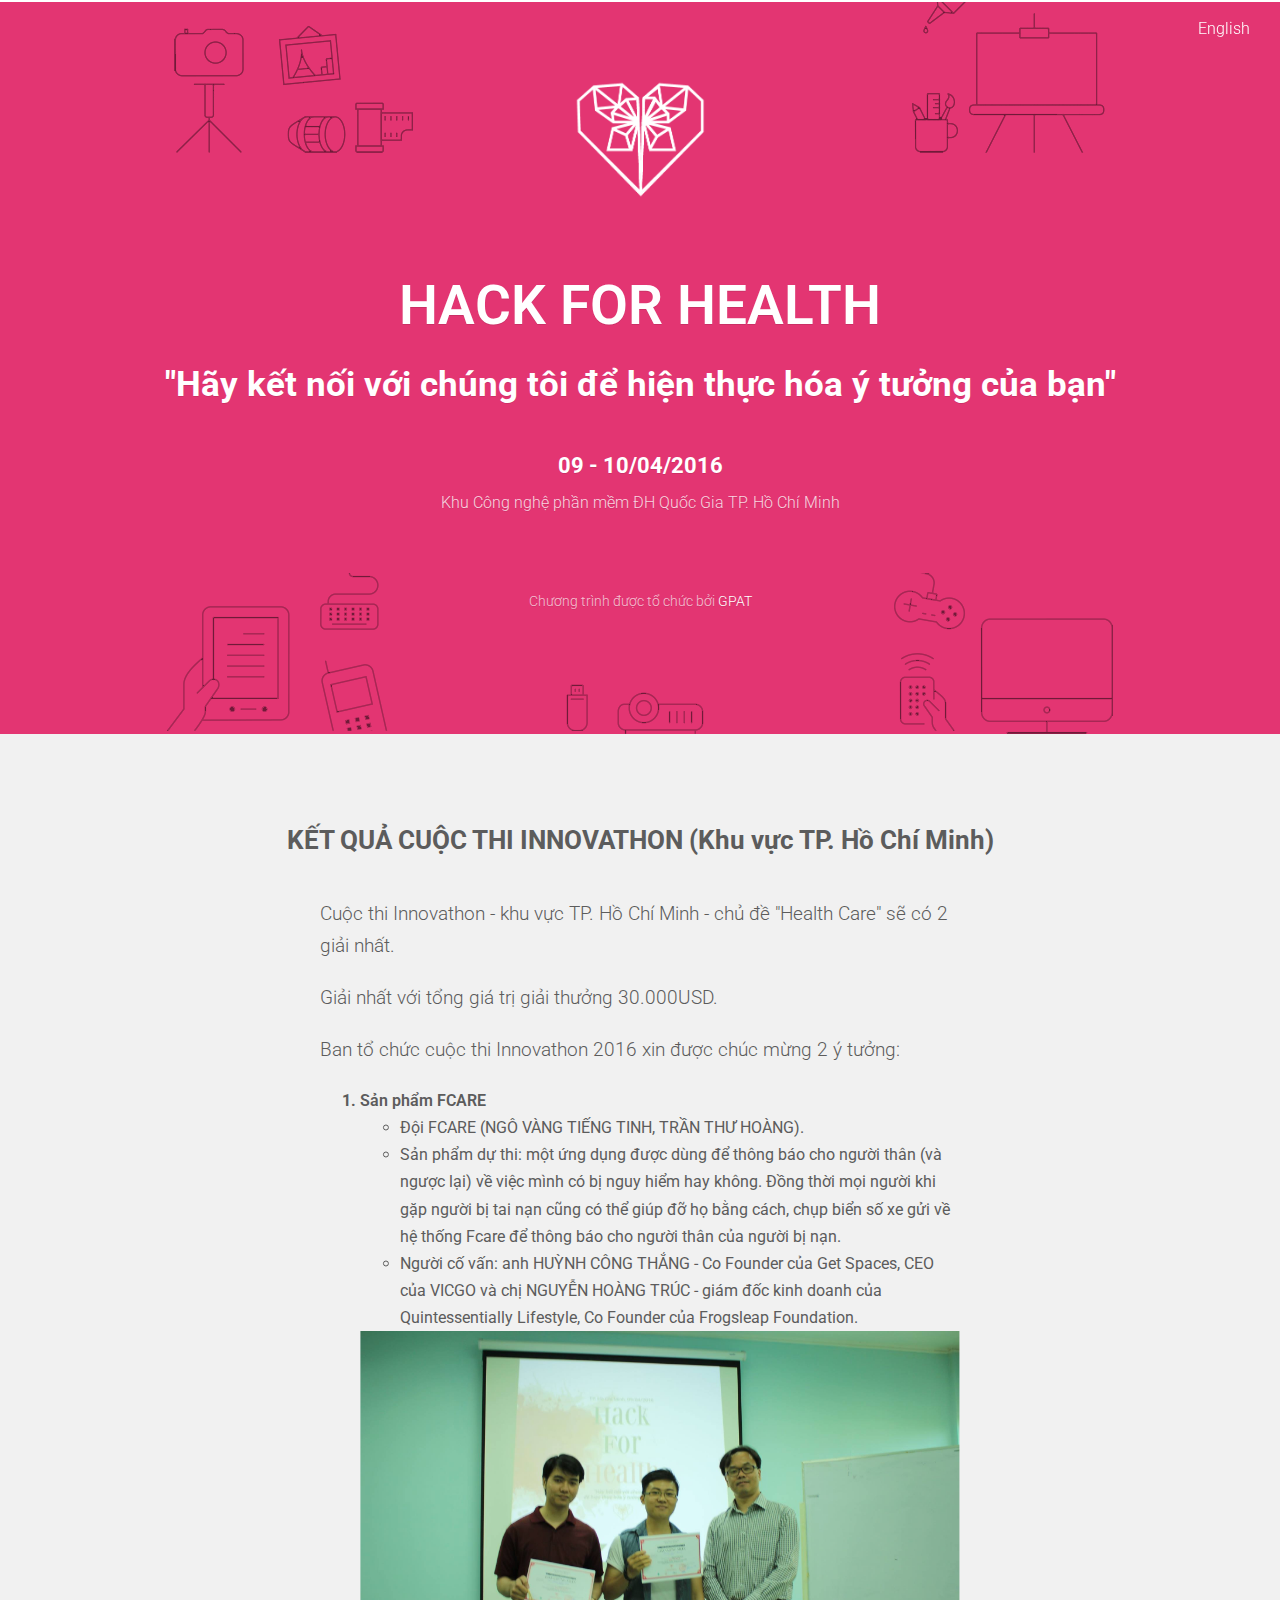
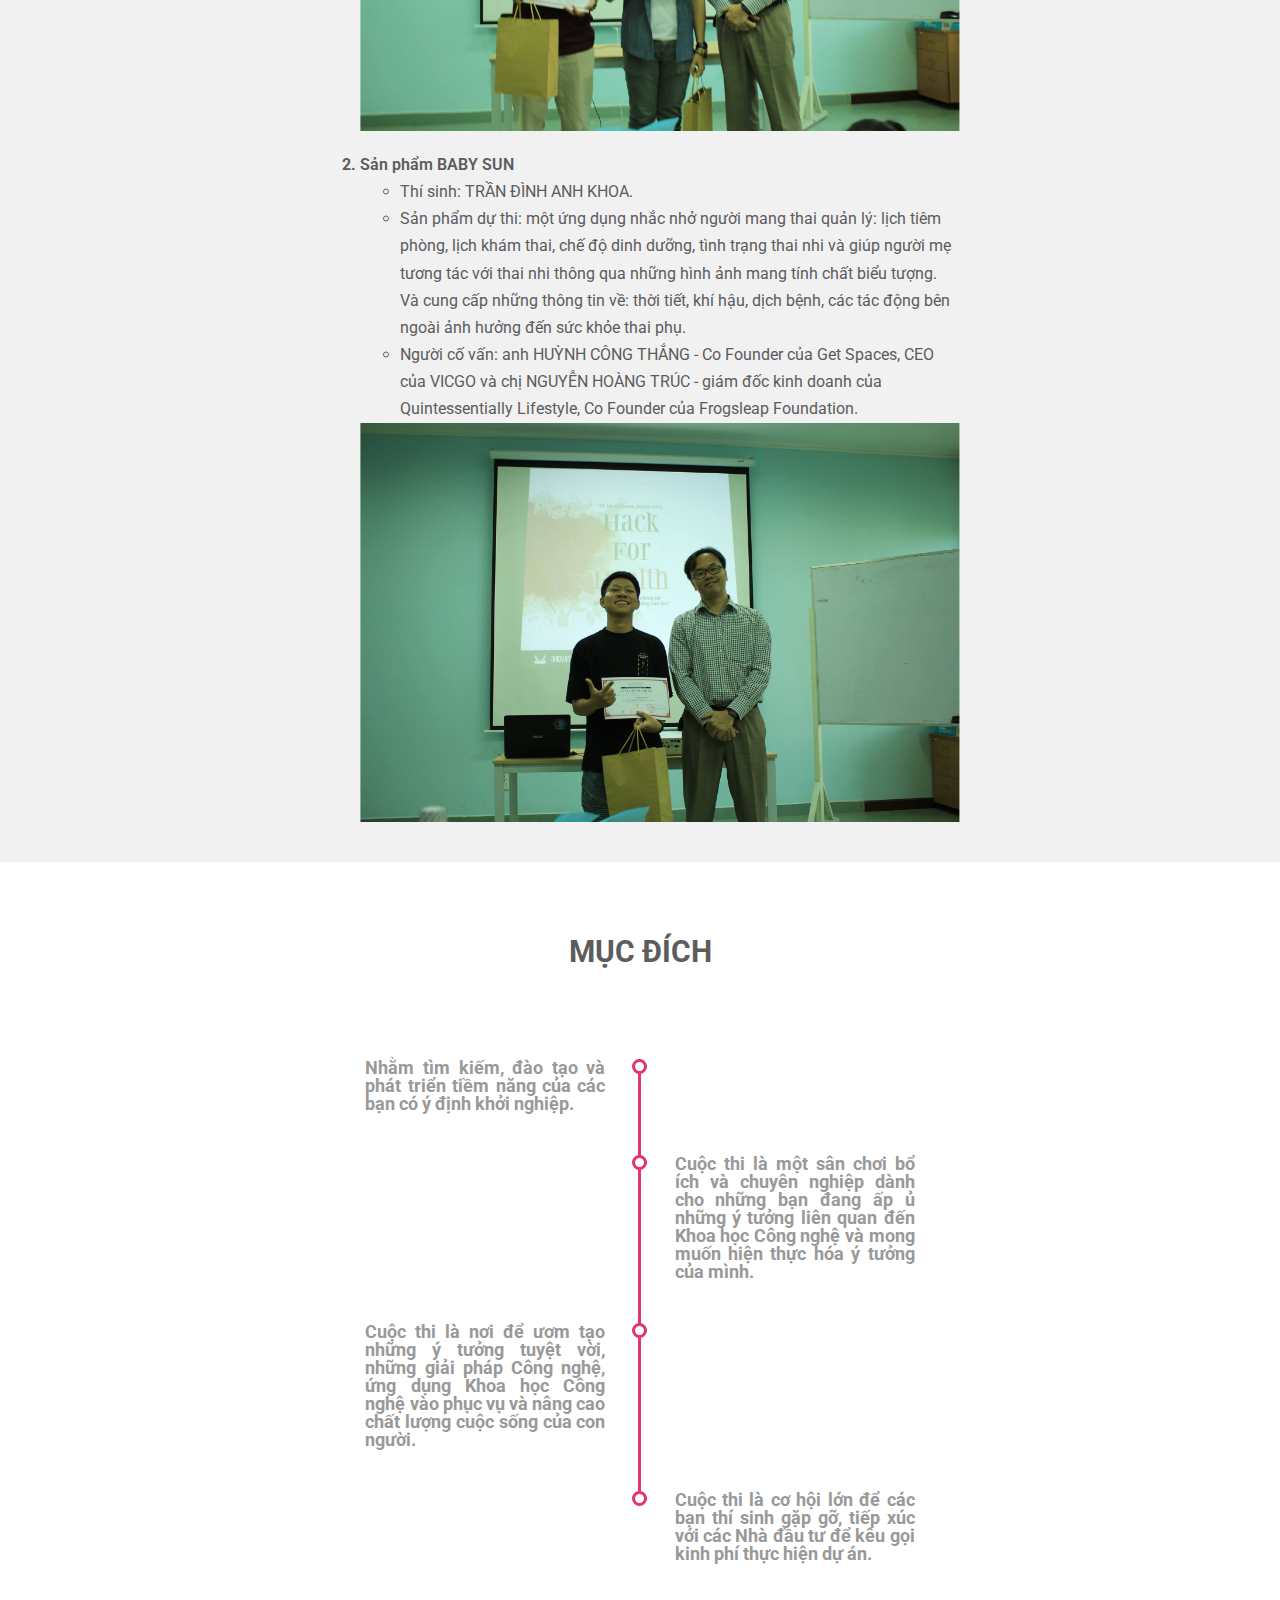
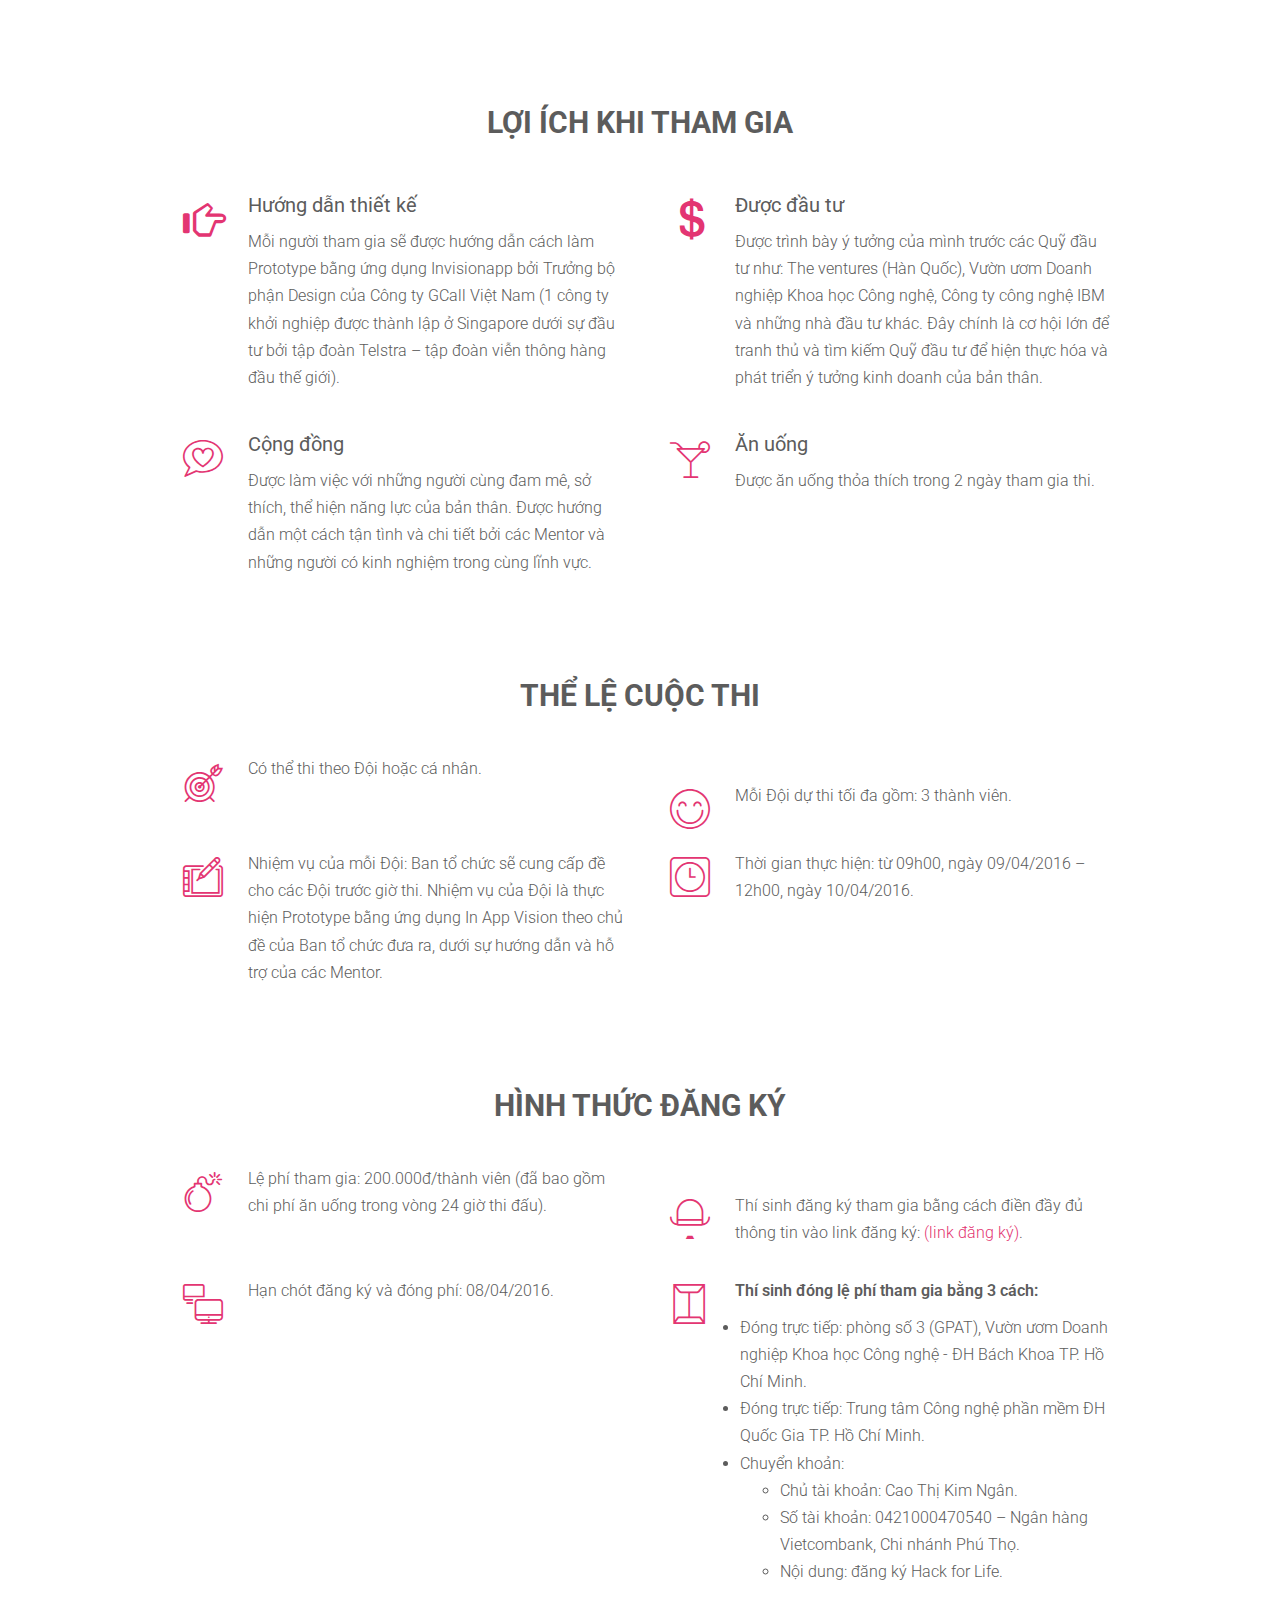
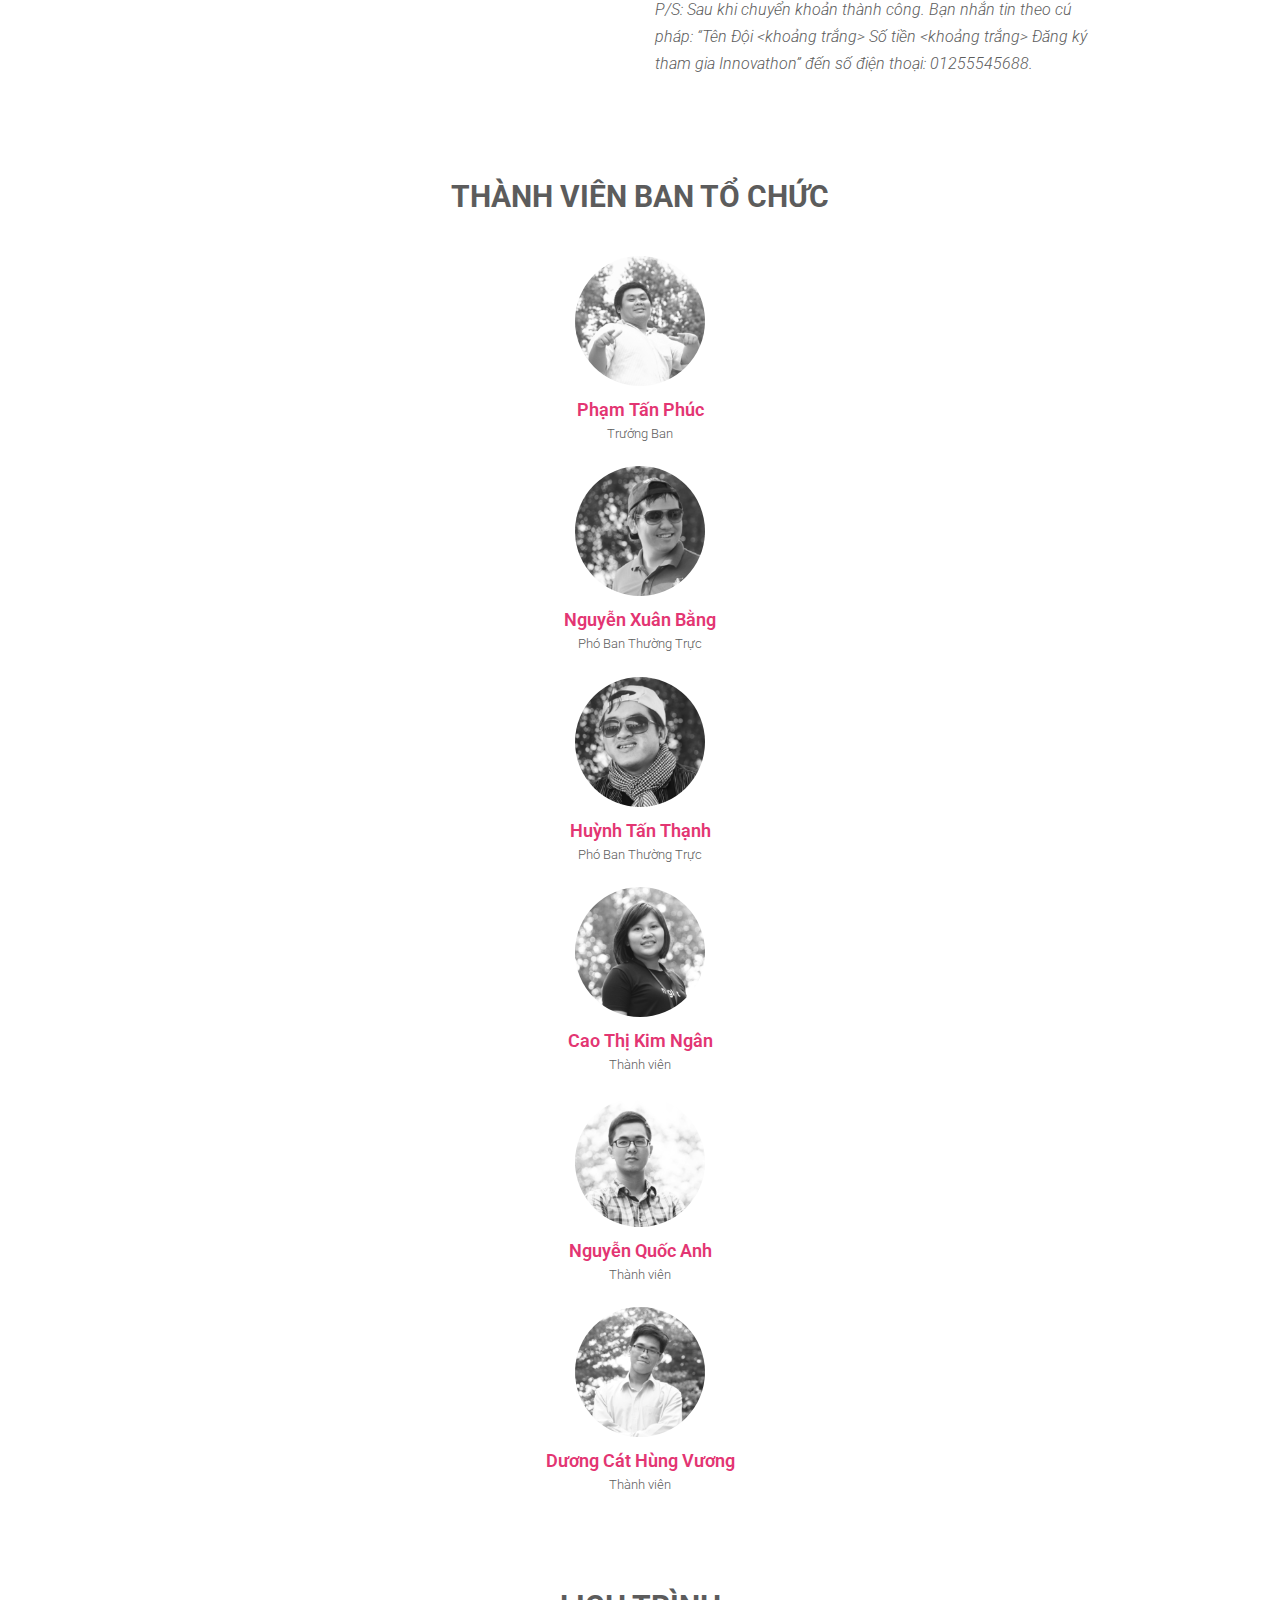
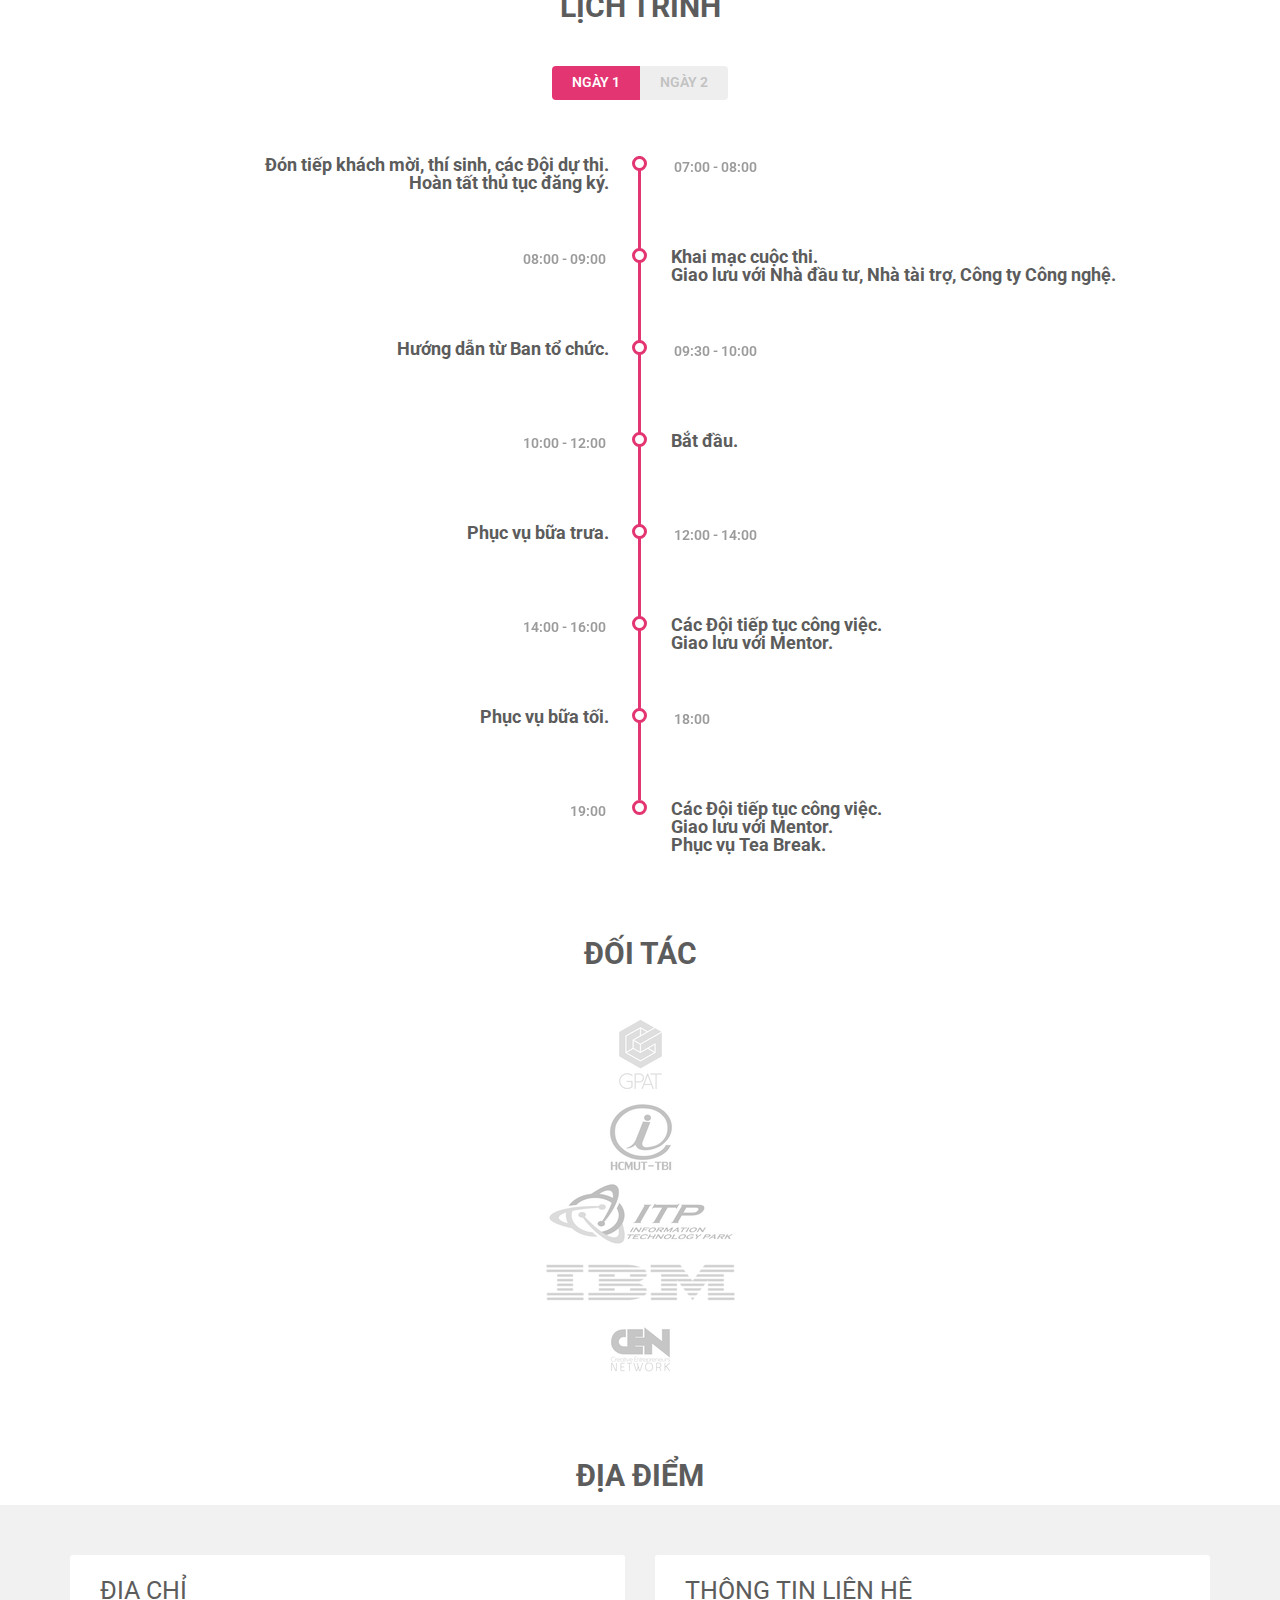
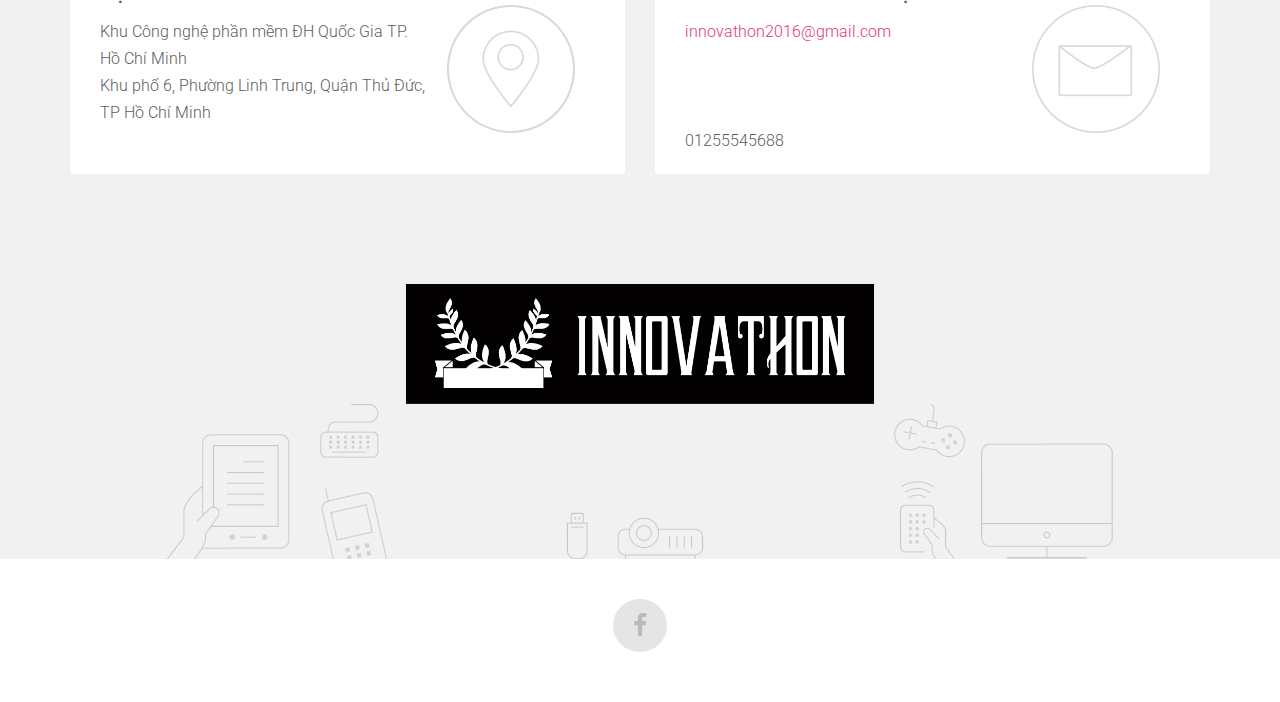
<file: index.html>
<!DOCTYPE html>
<html lang="en">
 
<head>
<meta charset="utf-8">
<meta http-equiv="X-UA-Compatible" content="IE=edge">
<meta name="viewport" content="width=device-width, initial-scale=1.0, maximum-scale=1.0, user-scalable=no">
 
<meta name="author" content="Innvathon">
<meta name="description" content="">
<meta name="keywords" content="">

<script src="https://code.jquery.com/jquery-2.2.1.min.js" integrity="sha256-gvQgAFzTH6trSrAWoH1iPo9Xc96QxSZ3feW6kem+O00=" crossorigin="anonymous"></script>

 

<link rel="shortcut icon" href="images/favicon.ico">
 
<title>Innovathon - Health Care</title>
 
<link href="https://maxcdn.bootstrapcdn.com/bootstrap/3.3.6/css/bootstrap.min.css" rel="stylesheet">

<link href="https://maxcdn.bootstrapcdn.com/font-awesome/4.5.0/css/font-awesome.min.css" rel="stylesheet">
 
<link href="https://fonts.googleapis.com/css?family=Open+Sans:300,600" rel='stylesheet' type='text/css'>
<link href='https://fonts.googleapis.com/css?family=Roboto:400,400italic&subset=latin,vietnamese' rel='stylesheet' type='text/css'>


<link href="css/plugins/animate.css" rel="stylesheet">
<link href="css/plugins/slick.css" rel="stylesheet">
<link href="css/plugins/magnific-popup.css" rel="stylesheet">
<link href="css/plugins/streamline-icons.css" rel="stylesheet">
 
<link href="css/event.css" rel="stylesheet">
 
 
<link href="css/themes/green.css" rel="stylesheet">
 

<!-- <link rel="alternate stylesheet" title="purple" media="screen" href="http://demo.web3canvas.com/themeforest/gather/css/themes/purple.css"> -->
<!-- <link rel="alternate stylesheet" title="red" media="screen" href="http://demo.web3canvas.com/themeforest/gather/css/themes/red.css"> -->
<!-- <link rel="alternate stylesheet" title="mint" media="screen" href="http://demo.web3canvas.com/themeforest/gather/css/themes/mint.css"> -->
<!-- <link rel="alternate stylesheet" title="blue" media="screen" href="http://demo.web3canvas.com/themeforest/gather/css/themes/blue.css"> -->
<!-- <link rel="alternate stylesheet" title="yellow" media="screen" href="http://demo.web3canvas.com/themeforest/gather/css/themes/yellow.css"> -->
<!-- <link rel="alternate stylesheet" title="black" media="screen" href="http://demo.web3canvas.com/themeforest/gather/css/themes/black.css"> -->
 
<link href="css/demo.css" rel="stylesheet">
 
 
<!--[if lt IE 9]>
  <script src="js/ie/respond.min.js"></script>
  <![endif]-->
 
<script src="js/modernizr.min.js"></script>
 
<script src="js/plugins/pace.js"></script>
<script type="text/javascript">
/* <![CDATA[ */
var _gaq = _gaq || [];
_gaq.push(['_setAccount', 'UA-38030533-1']);
_gaq.push(['_trackPageview']);

(function() {
var ga = document.createElement('script'); ga.type = 'text/javascript'; ga.async = true;
ga.src = ('https:' == document.location.protocol ? 'https://ssl' : 'http://www') + '.google-analytics.com/ga.js';
var s = document.getElementsByTagName('script')[0]; s.parentNode.insertBefore(ga, s);
})();

(function(b){(function(a){"__CF"in b&&"DJS"in b.__CF?b.__CF.DJS.push(a):"addEventListener"in b?b.addEventListener("load",a,!1):b.attachEvent("onload",a)})(function(){"FB"in b&&"Event"in FB&&"subscribe"in FB.Event&&(FB.Event.subscribe("edge.create",function(a){_gaq.push(["_trackSocial","facebook","like",a])}),FB.Event.subscribe("edge.remove",function(a){_gaq.push(["_trackSocial","facebook","unlike",a])}),FB.Event.subscribe("http://demo.web3canvas.com/themeforest/gather/message.send",function(a){_gaq.push(["_trackSocial","facebook","send",a])}));"twttr"in b&&"events"in twttr&&"bind"in twttr.events&&twttr.events.bind("tweet",function(a){if(a){var b;if(a.target&&a.target.nodeName=="IFRAME")a:{if(a=a.target.src){a=a.split("#")[0].match(/[^?=&]+=([^&]*)?/g);b=0;for(var c;c=a[b];++b)if(c.indexOf("url")===0){b=unescape(c.split("=")[1]);break a}}b=void 0}_gaq.push(["_trackSocial","twitter","tweet",b])}})})})(window);
/* ]]> */
</script>

<style type="text/css">
	@media screen and (min-width: 1170px) {
		.float_right {
			float: right !important;
		}
	}

	@media screen and (max-width: 1169px) {
		._center {
			width: 310px;
		    left: 50%;
		    transform: translateX(-50%);
		}
	}

	@media screen and (max-width: 540px) {
		.small_logo {

		}
	}
</style>

</head>
<body class="animate-page" data-spy="scroll" data-target="#navbar" data-offset="100">
 
 <a href="/en" class="switch-lang">English</a>

<div class="preloader"></div>
 
<nav class="navbar navbar-default navbar-fixed-top reveal-menu js-reveal-menu reveal-menu-hidden">
<div class="container">
<div class="navbar-header">
<button type="button" class="navbar-toggle collapsed" data-toggle="collapse" data-target="#navbar" aria-expanded="false" aria-controls="navbar">
<span class="sr-only">Toggle navigation</span>
<span class="icon-bar"></span>
<span class="icon-bar"></span>
<span class="icon-bar"></span>
</button>
<a class="navbar-brand" href="javascript:void(0)"><img src="images/event-logo-dark.png" style="height: 36px" alt="Innvathon"> </a>
</div>
<div id="navbar" class="navbar-collapse collapse">
<ul class="nav navbar-nav navbar-right">
<li class="active"><a href="#top">Home</a></li>
<li><a href="#rules">Thể Lệ</a></li>
<!-- <li><a href="#price">Giải Thưởng</a></li> -->
<li><a href="#speakers">Thành Viên</a></li>
<li><a href="#schedule">Lịch Trình</a></li>
<li><a href="#sponsors" class="hidden-sm">Đối Tác</a></li>
<li><a href="#venue" class="hidden-sm">Địa điểm</a></li>
<li><a href="/blog">Blog</a></li>
<li><a href="/en">English</a></li>
</ul>
</div>
 
</div>
</nav>
 
<header id="top" class="header">
<div class="container">
<div class="header_top-bg">
<div class="logo">
<a href="#"><img style="height: 120px" src="images/health-care-icon.png" alt="event-logo"></a>
</div>
</div>
<h1 class="headline-support wow fadeInDown">HACK FOR HEALTH</h1>
<h3 class="headline wow fadeInDown" data-wow-delay="0.1s">"Hãy kết nối với chúng tôi để hiện thực hóa ý tưởng của bạn"</h3>
<div class="when_where wow fadeIn" data-wow-delay="0.4s">
<p class="event_when">09 - 10/04/2016</p>
<p class="event_where">Khu Công nghệ phần mềm ĐH Quốc Gia TP. Hồ Chí Minh</p>
</div>
<div class="header_bottom-bg">
<!-- <a class="btn btn-default btn-xl wow zoomIn" href="https://docs.google.com/forms/d/1kcOl_sj7tcKu7iucp0IwuadQegXg5kRKFVLqjsmDDa0/viewform" target="_blank">ĐĂNG KÝ THAM GIA</a> -->
<p class="cta_urgency wow fadeIn" data-wow-delay="0.5s"><small>Chương trình được tổ chức bởi <a href="https://gpat.vn/" style="color: #fff" target="blank">GPAT</a></small></p>
</div>
</div>
 
</header>
 
 
<section class="highlight">
<div class="container">

<div class="countdown_wrap col-md-8" style="left: 50%;transform: translateX(-50%);">
<h4 class="countdown_title text-center" style="font-family: 'Roboto',Arial,sans-serif; font-size: 26px">KẾT QUẢ CUỘC THI INNOVATHON (Khu vực TP. Hồ Chí Minh)</h4>

<div class="col-md-11" style="left: 50%;transform: translateX(-50%);">
	<p class="lead" style="padding-top: 20px;font-size: 19px;">Cuộc thi Innovathon - khu vực TP. Hồ Chí Minh - chủ đề "Health Care" sẽ có 2 giải nhất.</p>

	<p class="lead" style="padding-top: 20px;font-size: 19px;">Giải nhất với tổng giá trị giải thưởng 30.000USD.</p>
	<p class="lead" style="padding-top: 20px;font-size: 19px;">Ban tổ chức cuộc thi Innovathon 2016 xin được chúc mừng 2 ý tưởng:</p>

	<ol type="1" style="padding-top: 20px;font-weight: bold;">
		<li><b>Sản phẩm FCARE</b>
			<ul style="font-weight: normal;">
				<li>Đội FCARE (NGÔ VÀNG TIẾNG TINH, TRẦN THƯ HOÀNG).</li>
				<li>Sản phẩm dự thi: một ứng dụng được dùng để thông báo cho người thân (và ngược lại) về việc mình có bị nguy hiểm hay không. Đồng thời mọi người khi gặp người bị tai nạn cũng có thể giúp đỡ họ bằng cách, chụp biển số xe gửi về hệ thống Fcare để thông báo cho người thân của người bị nạn.</li>
				<li>Người cố vấn: anh HUỲNH CÔNG THẮNG - Co Founder của Get Spaces, CEO của VICGO và chị NGUYỄN HOÀNG TRÚC - giám đốc kinh doanh của Quintessentially Lifestyle, Co Founder của Frogsleap Foundation.</li>
			</ul>
			<div><img src="images/team_1.jpg" alt="team image" class="img-responsive wow fadeIn"></div>
		</li>
		<li style="padding-top: 20px"><b>Sản phẩm BABY SUN</b>
			<ul style="font-weight: normal;">
				<li>Thí sinh: TRẦN ĐÌNH ANH KHOA.</li>
				<li>Sản phẩm dự thi: một ứng dụng nhắc nhở người mang thai quản lý: lịch tiêm phòng, lịch khám thai, chế độ dinh dưỡng, tình trạng thai nhi và giúp người mẹ tương tác với thai nhi thông qua những hình ảnh mang tính chất biểu tượng. Và cung cấp những thông tin về: thời tiết, khí hậu, dịch bệnh, các tác động bên ngoài ảnh hưởng đến sức khỏe thai phụ.</li>
				<li>Người cố vấn: anh HUỲNH CÔNG THẮNG - Co Founder của Get Spaces, CEO của VICGO và chị NGUYỄN HOÀNG TRÚC - giám đốc kinh doanh của Quintessentially Lifestyle, Co Founder của Frogsleap Foundation.</li>
			</ul>
			<div><img src="images/team_2.jpg" alt="team image" class="img-responsive wow fadeIn"></div>
		</li>
	</ol>

</div> 
<!-- <ul id="countdown" data-event-date="09 april 2016 07:00:00">
<li class="wow zoomIn" data-wow-delay="0s"> <span class="days">00</span>
<p class="timeRefDays">ngày</p>
</li>
<li class="wow zoomIn" data-wow-delay="0.2s"> <span class="hours">00</span>
<p class="timeRefHours">giờ</p>
</li>
<li class="wow zoomIn" data-wow-delay="0.4s"> <span class="minutes">00</span>
<p class="timeRefMinutes">phút</p>
</li>
<li class="wow zoomIn" data-wow-delay="0.6s"> <span class="seconds">00</span>
<p class="timeRefSeconds">giây</p>
</li>
</ul> -->
</div>

</div>
 
</section>

<section class="faq">
<div class="container">
<div class="section-title">
<h4>MỤC ĐÍCH</h4>
</div>
</div>
<div class="tab-content">
<div role="tabpanel" class="tab-pane active">
 
<section class="timeline _center">
<div class="timeline-block">
<div class="timeline-bullet wow zoomIn" data-wow-delay="0s">
</div>
 
<div class="timeline-content">
<h2 class="wow flipInX float_right" data-wow-delay="0.3s" style="max-width: 240px;text-align: justify;color: #999;">Nhằm tìm kiếm, đào tạo và phát triển tiềm năng của các bạn có ý định khởi nghiệp.</h2>
<span class="date wow flipInX" data-wow-delay="0.3s"></span>
</div>
 
</div>
 
<div class="timeline-block">
<div class="timeline-bullet wow zoomIn" data-wow-delay="0s">
</div>
 
<div class="timeline-content">
<h2 class="wow flipInX" data-wow-delay="0.3s" style="max-width: 240px;text-align: justify;color: #999;">Cuộc thi là một sân chơi bổ ích và chuyên nghiệp dành cho những bạn đang ấp ủ những ý tưởng liên quan đến Khoa học Công nghệ và mong muốn hiện thực hóa ý tưởng của mình.</h2>
<!-- <p class="wow flipInX" data-wow-delay="0.3s">by Jamie Hefford</p> -->
<span class="date wow flipInX" data-wow-delay="0.3s"></span>
</div>
 
</div>
 
<div class="timeline-block">
<div class="timeline-bullet wow zoomIn" data-wow-delay="0s">
</div>
 
<div class="timeline-content">
<h2 class="wow flipInX float_right" data-wow-delay="0.3s" style="max-width: 240px;text-align: justify;color: #999;">Cuộc thi là nơi để ươm tạo những ý tưởng tuyệt vời, những giải pháp Công nghệ, ứng dụng Khoa học Công nghệ vào phục vụ và nâng cao chất lượng cuộc sống của con người.</h2>
<!-- <p class="wow flipInX" data-wow-delay="0.3s">by George Burton</p> -->
<span class="date wow flipInX" data-wow-delay="0.3s"></span>
</div>
 
</div>
 
<div class="timeline-block">
<div class="timeline-bullet wow zoomIn" data-wow-delay="0s">
</div>
 
<div class="timeline-content">
<h2 class="wow flipInX" data-wow-delay="0.3s" style="max-width: 240px;text-align: justify;color: #999;">Cuộc thi là cơ hội lớn để các bạn thí sinh gặp gỡ, tiếp xúc với các Nhà đầu tư để kêu gọi kinh phí thực hiện dự án.</h2>
<!-- <p class="wow flipInX" data-wow-delay="0.3s">by Carol Wood </p> -->
<span class="date wow flipInX" data-wow-delay="0.3s"></span>
</div>
 
</div>
 
 
</section>
 	
 
</div>

 
</div>
</section>

<section class="benefits" style="font-family: 'Roboto',Arial,sans-serif;">
<div class="container">
<div class="section-title wow fadeInUp">
<h4>LỢI ÍCH KHI THAM GIA</h4>
</div>
<div class="row">
<div class="col-md-10 col-md-offset-1">
<div class="row">
<div class="col-sm-6">
<div class="benefit-item wow fadeInLeft">
<div class="benefit-icon"><i class="glyphicon glyphicon-hand-right"> </i></div>
<h6 class="benefit-title">Hướng dẫn thiết kế</h6>
<p>Mỗi người tham gia sẽ được hướng dẫn cách làm Prototype bằng ứng dụng Invisionapp bởi Trưởng bộ phận Design của Công ty GCall Việt Nam (1 công ty khởi nghiệp được thành lập ở Singapore dưới sự đầu tư bởi tập đoàn Telstra – tập đoàn viễn thông hàng đầu thế giới).</p>
</div>
</div>
<div class="col-sm-6">
<div class="benefit-item wow fadeInRight">
<div class="benefit-icon"><i class="glyphicon glyphicon-usd"> </i></div>
<h6 class="benefit-title">Được đầu tư</h6>
<p>Được trình bày ý tưởng của mình trước các Quỹ đầu tư như: The ventures (Hàn Quốc), Vườn ươm Doanh nghiệp Khoa học Công nghệ, Công ty công nghệ IBM và những nhà đầu tư khác. Đây chính là cơ hội lớn để tranh thủ và tìm kiếm Quỹ đầu tư để hiện thực hóa và phát triển ý tưởng kinh doanh của bản thân.</p>
</div>
</div>
<div class="col-sm-6">
<div class="benefit-item wow fadeInLeft">
<div class="benefit-icon"> <i class="icon icon-bubble-love-streamline-talk"> </i></div>
<h6 class="benefit-title">Cộng đồng</h6>
<p>Được làm việc với những người cùng đam mê, sở thích, thể hiện năng lực của bản thân. Được hướng dẫn một cách tận tình và chi tiết bởi các Mentor và những người có kinh nghiệm trong cùng lĩnh vực.</p>
</div>
</div>
<div class="col-sm-6">
<div class="benefit-item wow fadeInRight">
<div class="benefit-icon"> <i class="icon icon-cocktail-mojito-streamline"> </i></div>
<h6 class="benefit-title">Ăn uống</h6>
<p>Được ăn uống thỏa thích trong 2 ngày tham gia thi.</p>
</div>
</div>
</div>
</div>
</div>
</div>
 
</section>


<section class="benefits" style="font-family: 'Roboto',Arial,sans-serif;" id="rules">
<div class="container">
<div class="section-title wow fadeInUp">
<h4>THỂ LỆ CUỘC THI</h4>
</div>
<div class="row">
<div class="col-md-10 col-md-offset-1">
<div class="row">
<div class="col-sm-6">
<div class="benefit-item wow fadeInLeft">
<div class="benefit-icon"><i class="icon icon-arrow-streamline-target"> </i></div>
<!-- <h6 class="benefit-title">1</h6> -->
<p>Có thể thi theo Đội hoặc cá nhân.</p>
</div>
</div>
<br>
<div class="col-sm-6">
<div class="benefit-item wow fadeInRight">
<div class="benefit-icon"><i class="icon icon-happy-smiley-streamline"> </i></div>
<!-- <h6 class="benefit-title">2</h6> -->
<p>Mỗi Đội dự thi tối đa gồm: 3 thành viên.</p>
</div>
</div>
<br>
<div class="col-sm-6">
<div class="benefit-item wow fadeInLeft">
<div class="benefit-icon"> <i class="icon icon-design-graphic-tablet-streamline-tablet"> </i></div>
<!-- <h6 class="benefit-title">3</h6> -->
<p>Nhiệm vụ của mỗi Đội: Ban tổ chức sẽ cung cấp đề cho các Đội trước giờ thi. Nhiệm vụ của Đội là thực hiện Prototype bằng ứng dụng In App Vision theo chủ đề của Ban tổ chức đưa ra, dưới sự hướng dẫn và hỗ trợ của các Mentor.</p>
</div>
</div>
<br>
<div class="col-sm-6">
<div class="benefit-item wow fadeInRight">
<div class="benefit-icon"> <i class="icon icon-clock-streamline-time"> </i></div>
<!-- <h6 class="benefit-title">4</h6> -->
<p>Thời gian thực hiện: từ 09h00, ngày 09/04/2016 – 12h00, ngày 10/04/2016.</p>
</div>
</div>
</div>
</div>
</div>
</div>
 
</section>

<section class="benefits" style="font-family: 'Roboto',Arial,sans-serif;">
<div class="container">
<div class="section-title wow fadeInUp">
<h4>HÌNH THỨC ĐĂNG KÝ</h4>
</div>
<div class="row">
<div class="col-md-10 col-md-offset-1">
<div class="row">
<div class="col-sm-6">
<div class="benefit-item wow fadeInLeft">
<div class="benefit-icon"><i class="icon icon-bomb-bug"> </i></div>
<p>Lệ phí tham gia: 200.000đ/thành viên (đã bao gồm chi phí ăn uống trong vòng 24 giờ thi đấu).</p>
</div>
</div>
<br>
<div class="col-sm-6">
<div class="benefit-item wow fadeInRight">
<div class="benefit-icon"><i class="icon icon-chaplin-hat-movie-streamline"> </i></div>
<p>Thí sinh đăng ký tham gia bằng cách điền đầy đủ thông tin vào link đăng ký: <a href="https://docs.google.com/forms/d/1kcOl_sj7tcKu7iucp0IwuadQegXg5kRKFVLqjsmDDa0/viewform" target="blank">(link đăng ký)</a>.</p>
</div>
</div>
<br>
<div class="col-sm-6">
<div class="benefit-item wow fadeInLeft">
<div class="benefit-icon"> <i class="icon icon-computer-network-streamline"> </i></div>
<!-- <h6 class="benefit-title">3</h6> -->
<p>Hạn chót đăng ký và đóng phí: 08/04/2016.</p>
</div>
</div>
<br>
<div class="col-sm-6">
<div class="benefit-item wow fadeInRight">
<div class="benefit-icon"> <i class="icon icon-envellope-mail-streamline"> </i></div>
<!-- <h6 class="benefit-title">4</h6> -->
<p><b>Thí sinh đóng lệ phí tham gia bằng 3 cách:</b>
<ul style="margin-left: 45px">
	<li>Đóng trực tiếp: phòng số 3 (GPAT), Vườn ươm Doanh nghiệp Khoa học Công nghệ - ĐH Bách Khoa TP. Hồ Chí Minh.</li>
	<li>Đóng trực tiếp: Trung tâm Công nghệ phần mềm ĐH Quốc Gia TP. Hồ Chí Minh.</li>
	<li>Chuyển khoản:
		<ul>
			<li>Chủ tài khoản: Cao Thị Kim Ngân.</li>
			<li>Số tài khoản: 0421000470540 – Ngân hàng Vietcombank, Chi nhánh Phú Thọ.</li>
			<li>Nội dung: đăng ký Hack for Life.</li>
		</ul>
	</li>
</ul>
<i>P/S: Sau khi chuyển khoản thành công. Bạn nhắn tin theo cú pháp: “Tên Đội &lt;khoảng trắng&gt; Số tiền &lt;khoảng trắng&gt; Đăng ký tham gia Innovathon” đến số điện thoại: 01255545688.</i>
</p>
</div>
</div>
</div>
</div>
</div>
</div>
 
</section>


<section class="speakers" id="speakers">
<div class="container">
<div class="section-title wow fadeInUp">
<h4>THÀNH VIÊN BAN TỔ CHỨC</h4>
</div>
<div class="speaker-slider">
<div class="speaker-info wow fadeIn" data-wow-delay="0s">
<img src="images/avatar_1.png" alt="avatar" class="img-responsive center-block">
<p>Phạm Tấn Phúc</p>
<span>Trưởng Ban</span>
</div>
 
<div class="speaker-info wow fadeIn" data-wow-delay="0.1s">
<img src="images/avatar_2.png" alt="avatar" class="img-responsive center-block">
<p>Nguyễn Xuân Bằng</p>
<span>Phó Ban Thường Trực</span>
</div>
 
<div class="speaker-info wow fadeIn" data-wow-delay="0.2s">
<img src="images/avatar_3.png" alt="avatar" class="img-responsive center-block">
<p>Huỳnh Tấn Thạnh</p>
<span>Phó Ban Thường Trực </span>
</div>
 
<div class="speaker-info wow fadeIn" data-wow-delay="0.3s">
<img src="images/avatar_4.png" alt="avatar" class="img-responsive center-block">
<p>Cao Thị Kim Ngân</p>
<span>Thành viên</span>
</div>
 
<div class="speaker-info wow fadeIn" data-wow-delay="0.4s">
<img src="images/avatar_5.png" alt="avatar" class="img-responsive center-block">
<p>Nguyễn Quốc Anh</p>
<span>Thành viên</span>
</div>
 
 
<div class="speaker-info wow fadeIn" data-wow-delay="0.1s">
<img src="images/avatar_8.png" alt="avatar" class="img-responsive center-block">
<p>Dương Cát Hùng Vương</p>
<span>Thành viên</span>
</div>
 
<!-- <div class="speaker-info wow fadeIn" data-wow-delay="0.2s">
<img src="images/avatar_3.png" alt="avatar" class="img-responsive center-block">
<p>Jamie Hefford</p>
<span>Consultant</span>
</div> -->
 
</div>
</div>
 
</section>
 
 
<section class="schedule" id="schedule"  style="font-family: 'Roboto',Arial,sans-serif;">
<div class="container">
<div class="section-title wow fadeInUp">
<h4>LỊCH TRÌNH</h4>
</div>
<div class="nav-center">
 
<ul class="nav nav-pills" role="tablist" id="schedule-tabs">
<li role="presentation" class="active"><a href="#day1" aria-controls="day1" role="tab" data-toggle="tab">Ngày 1</a></li>
<li role="presentation"><a href="#day2" aria-controls="day2" role="tab" data-toggle="tab">Ngày 2</a></li>
 
</ul>
</div>
 
<div class="tab-content">
<div role="tabpanel" class="tab-pane active" id="day1">
 
<section class="timeline">
<div class="timeline-block">
<div class="timeline-bullet wow zoomIn" data-wow-delay="0s">
</div>
 
<div class="timeline-content">
<h2 class="wow flipInX" data-wow-delay="0.3s"> Đón tiếp khách mời, thí sinh, các Đội dự thi.<br>
Hoàn tất thủ tục đăng ký.</h2>
<span class="date wow flipInX" data-wow-delay="0.3s">07:00 - 08:00</span>
</div>
 
</div>
 
<div class="timeline-block">
<div class="timeline-bullet wow zoomIn" data-wow-delay="0s">
</div>
 
<div class="timeline-content">
<h2 class="wow flipInX" data-wow-delay="0.3s"> Khai mạc cuộc thi.<br>
Giao lưu với Nhà đầu tư, Nhà tài trợ, Công ty Công nghệ.</h2>
<!-- <p class="wow flipInX" data-wow-delay="0.3s">by Jamie Hefford</p> -->
<span class="date wow flipInX" data-wow-delay="0.3s">08:00 - 09:00</span>
</div>
 
</div>
 
<div class="timeline-block">
<div class="timeline-bullet wow zoomIn" data-wow-delay="0s">
</div>
 
<div class="timeline-content">
<h2 class="wow flipInX" data-wow-delay="0.3s"> Hướng dẫn từ Ban tổ chức.</h2>
<!-- <p class="wow flipInX" data-wow-delay="0.3s">by George Burton</p> -->
<span class="date wow flipInX" data-wow-delay="0.3s">09:30 - 10:00</span>
</div>
 
</div>
 
<div class="timeline-block">
<div class="timeline-bullet wow zoomIn" data-wow-delay="0s">
</div>
 
<div class="timeline-content">
<h2 class="wow flipInX" data-wow-delay="0.3s"> Bắt đầu.</h2>
<!-- <p class="wow flipInX" data-wow-delay="0.3s">by Carol Wood </p> -->
<span class="date wow flipInX" data-wow-delay="0.3s">10:00 - 12:00</span>
</div>
 
</div>
 
<div class="timeline-block">
<div class="timeline-bullet wow zoomIn" data-wow-delay="0s">
</div>
 
<div class="timeline-content">
<h2 class="wow flipInX" data-wow-delay="0.3s"> Phục vụ bữa trưa.</h2>
<span class="date wow flipInX" data-wow-delay="0.3s">12:00 - 14:00</span>
</div>
 
</div>
 
<div class="timeline-block">
<div class="timeline-bullet wow zoomIn" data-wow-delay="0s">
</div>
 
<div class="timeline-content">
<h2 class="wow flipInX" data-wow-delay="0.3s"> Các Đội tiếp tục công việc.<br>
Giao lưu với Mentor.</h2>
<!-- <p class="wow flipInX" data-wow-delay="0.3s">by Cody Nesbit</p> -->
<span class="date wow flipInX" data-wow-delay="0.3s">14:00 - 16:00</span>
</div>
 
</div>
 
<div class="timeline-block">
<div class="timeline-bullet wow zoomIn" data-wow-delay="0s">
</div>
 
<div class="timeline-content">
<h2 class="wow flipInX" data-wow-delay="0.3s"> Phục vụ bữa tối.</h2>
<span class="date wow flipInX" data-wow-delay="0.3s">18:00</span>
</div>
 
</div>

<div class="timeline-block">
<div class="timeline-bullet wow zoomIn" data-wow-delay="0s">
</div>
 
<div class="timeline-content">
<h2 class="wow flipInX" data-wow-delay="0.3s"> Các Đội tiếp tục công việc.<br>
Giao lưu với Mentor.<br>
Phục vụ Tea Break.</h2>
<span class="date wow flipInX" data-wow-delay="0.3s">19:00</span>
</div>
 
</div>
 
</section>
 
 
</div>
<div role="tabpanel" class="tab-pane" id="day2">
 
<section class="timeline">
<div class="timeline-block">
<div class="timeline-bullet">
</div>
 
<div class="timeline-content">
<h2>Ăn sáng.</h2>
<span class="date">06:30</span>
</div>
 
</div>
 
<div class="timeline-block">
<div class="timeline-bullet">
</div>
 
<div class="timeline-content">
<h2> Các Đội tiếp tục công việc.</h2>
<!-- <p>by Andrey Sitnik</p> -->
<span class="date">08:00 - 12:00</span>
</div>
 
</div>
 
<div class="timeline-block">
<div class="timeline-bullet">
</div>
 
<div class="timeline-content">
<h2> Ăn trưa.</h2>
<!-- <p>by Aurelia Moser </p> -->
<span class="date">12:00</span>
</div>
 
</div>
 
<div class="timeline-block">
<div class="timeline-bullet">
</div>
 
<div class="timeline-content">
<h2>Kết thúc cuộc thi + duyệt bài.</h2>
<!-- <p>by Lea Verou</p> -->
<span class="date">13:00</span>
</div>
 
</div>
 
<div class="timeline-block">
<div class="timeline-bullet">
</div>
 
<div class="timeline-content">
<h2> Các Đội trình bày bài thi của mình.</h2>
<span class="date">14:00</span>
</div>
 
</div>
 
<div class="timeline-block">
<div class="timeline-bullet">
</div>
 
<div class="timeline-content">
<h2> Tổng kết.<br>
Trao giải.<br>
Bế mạc.</h2>
<!-- <p>by Michael Mifsud</p> -->
<span class="date">18:00</span>
</div>
 
</div>
 
</section>
 
 
</div>
 
</div>
</div>
 
</section>

 
 
<section class="sponsors" id="sponsors">
<div class="container">
<div class="section-title wow fadeInUp">
<h4>ĐỐI TÁC</h4>
<!-- <p>Event is supported by easily recognisable companies and products which we use everyday.</p> -->
</div>
<div class="sponsor-slider wow bounceIn">
<div style="padding: 7px 0"><img src="images/sponsor_1.png" class="img-responsive center-block" alt="sponsor"> </div>
<div style="padding: 7px 0"><img src="images/sponsor_2.png" class="img-responsive center-block" alt="sponsor"> </div>
<div><img src="images/sponsor_3.png" class="img-responsive center-block" alt="sponsor"> </div>
<div><img src="images/sponsor_4.png" class="img-responsive center-block" alt="sponsor"> </div>
<div><img src="images/sponsor_5.png" class="img-responsive center-block" alt="sponsor"> </div>

</div>
</div>
 
</section>
 
 
 

<section class="g-maps" id="venue">
<div style="height: 60px"></div>
<h4>ĐỊA ĐIỂM</h4> 
<div id="googleMap"></div>
</section>
 
 
 
<div class="highlight" style="font-family: 'Roboto',Arial,sans-serif;">
<div class="container">
<div class="row">
<div class="col-sm-6">
<div class="contact-box">
<img src="images/location-icon.png" alt="location icon" class="wow zoomIn">
<h5>ĐỊA CHỈ</h5>
<p>Khu Công nghệ phần mềm ĐH Quốc Gia TP. Hồ Chí Minh
<br>Khu phố 6, Phường Linh Trung, Quận Thủ Đức, TP Hồ Chí Minh
<br>
<br>
<!-- Time: 10:30 AM to 3:30 PM -->
</p>
</div>
</div>
<div class="col-sm-6">
<div class="contact-box">
<img src="images/email-icon.png" alt="email icon" class="wow zoomIn" data-wow-delay="0.3s">
<h5>THÔNG TIN LIÊN HỆ</h5>
<p><a href="javascript:void(0)" data-cfemail="fc9b9d8894998ebc998a9992888b999e8f958899d29f9391">innovathon2016@gmail.com</a>
<br>
<br>
<br>
<br> 01255545688
</p>
</div>
</div>
</div>
 
</div>
</div>
 
 
<section class="footer-action">
<div class="container">
<!-- <h4 class="headline-support wow fadeInDown">LETS GATHER TOGETHER</h4> -->
<!-- <h2 class="headline wow fadeInDown" data-wow-delay="0.1s">JOIN THE CONFERENCE</h2> -->
<div class="logo">
<a href="javascript:void(0)"><img style="height: 120px" src="images/event-logo-darker.png" alt="event-logo"></a>
</div>
<div class="footer_bottom-bg">
<!-- <a class="btn btn-success btn-xl wow zoomIn" href="https://docs.google.com/forms/d/1kcOl_sj7tcKu7iucp0IwuadQegXg5kRKFVLqjsmDDa0/viewform" target="_blank">ĐĂNG KÝ THAM GIA</a> -->
</div>
</div>
</section>
 
<footer>
<div class="social-icons">
<!-- <a href="#" class="wow zoomIn"> <i class="fa fa-twitter"></i> </a> -->
<a href="https://www.facebook.com/Innovathon2016/?__mref=message_bubble" class="wow zoomIn" data-wow-delay="0.2s" target="_blank"> <i class="fa fa-facebook"></i> </a>
<!-- <a href="#" class="wow zoomIn" data-wow-delay="0.4s"> <i class="fa fa-linkedin"></i> </a> -->
</div>
<!-- <p> <small class="text-muted">Organized By <a href="http://gpat.vn/">GPAT</a></small></p> -->
</footer>
<a href="#top" class="back_to_top"><img src="images/back_to_top.png" alt="back to top"></a>

 
<script src="https://maxcdn.bootstrapcdn.com/bootstrap/3.3.6/js/bootstrap.min.js" integrity="sha384-0mSbJDEHialfmuBBQP6A4Qrprq5OVfW37PRR3j5ELqxss1yVqOtnepnHVP9aJ7xS" crossorigin="anonymous"></script>
 
<script src="js/plugins/countdown.js"></script>
<script src="js/plugins/wow.js"></script>
<script src="js/plugins/slick.js"></script>
<script src="js/plugins/magnific-popup.js"></script>
<script src="js/plugins/validate.js"></script>
<script src="js/plugins/appear.js"></script>
<script src="js/plugins/count-to.js"></script>
<script src="js/plugins/nicescroll.js"></script>
 
<script src="https://maps.google.com/maps/api/js?sensor=true"></script>

<!-- <script src="js/plugins/infobox.js"></script> -->
<!-- <script src="js/plugins/google-map.js"></script> -->

<script type="text/javascript" src="js/plugins/gmaps.js"></script>
<script>
	window.onload = function() {
		var map = new GMaps({
			div: '#googleMap',
			lat: 10.867010,
			lng: 106.794089,
			scrollwheel: false
		});
		map.addMarker({
			lat: 10.867010,
			lng: 106.794089,
			title: 'Innovathon Event'
		});
		$('#googleMap').height(300 + 'px');
	}
</script>

<!-- <script src="js/plugins/directions.js"></script> -->
<!-- <script async defer src="https://maps.googleapis.com/maps/api/js?key=AIzaSyBdhCRIFGsR0owwstZeCr62hBLabzCBVNY&callback=initMap"></script> -->
<!-- <script src="js/plugins/style-switcher.js"></script> -->
 
<!-- <script src="js/includes/subscribe.js"></script> -->
<!-- <script src="js/includes/contact_form.js"></script> -->
 
<script src="js/main.js"></script>

<script>
  window.intercomSettings = {
    app_id: "oqrjrs6s"
  };
</script>
<script>
(function(){var w=window;var ic=w.Intercom;if(typeof ic==="function"){ic('reattach_activator');ic('update',intercomSettings);}else{var d=document;var i=function(){i.c(arguments)};i.q=[];i.c=function(args){i.q.push(args)};w.Intercom=i;function l(){var s=d.createElement('script');s.type='text/javascript';s.async=true;s.src='https://widget.intercom.io/widget/oqrjrs6s';var x=d.getElementsByTagName('script')[0];x.parentNode.insertBefore(s,x);}if(w.attachEvent){w.attachEvent('onload',l);}else{w.addEventListener('load',l,false);}}})()
</script>
</body>
</html>
</file>
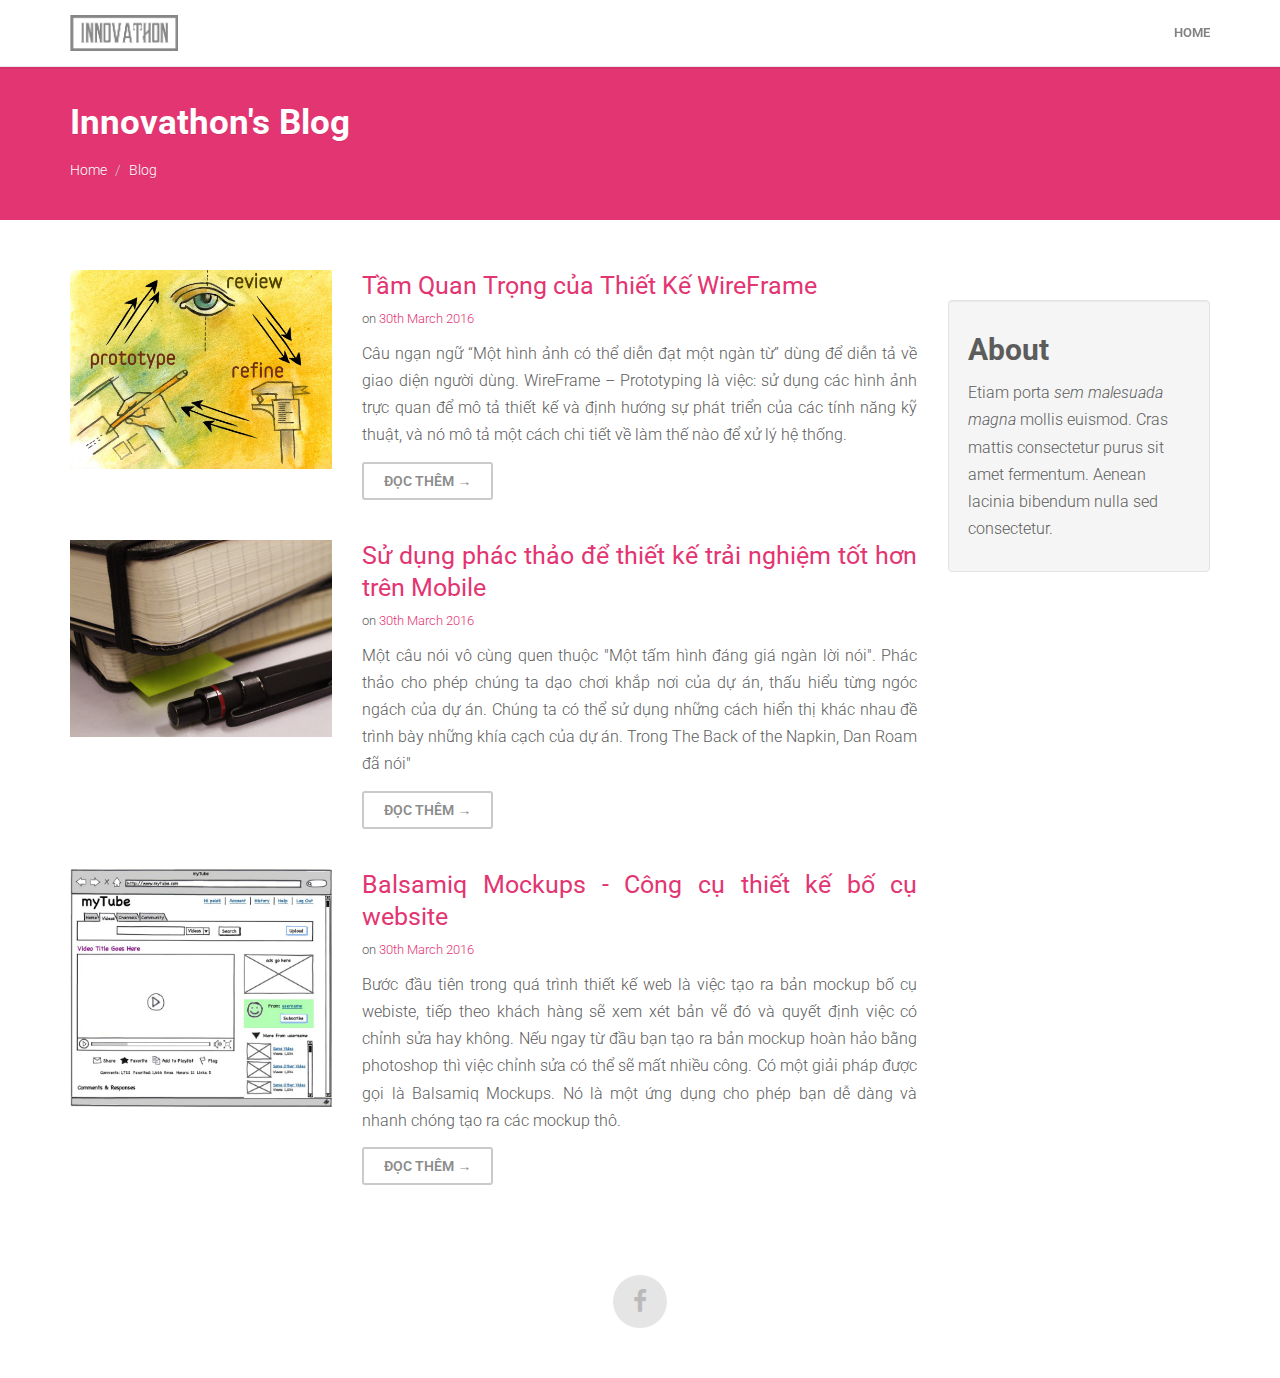
<file: blog/index.html>
<!DOCTYPE html>
<html lang="en">
 
<head>
<meta charset="utf-8">
<meta http-equiv="X-UA-Compatible" content="IE=edge">
<meta name="viewport" content="width=device-width, initial-scale=1.0, maximum-scale=1.0, user-scalable=no">
 
<meta name="author" content="Innvathon">
<meta name="description" content="Innvathon's Blog">
<meta name="keywords" content="">
 
<script src="https://code.jquery.com/jquery-2.2.1.min.js" integrity="sha256-gvQgAFzTH6trSrAWoH1iPo9Xc96QxSZ3feW6kem+O00=" crossorigin="anonymous"></script>

 

<link rel="shortcut icon" href="../images/favicon.ico">
 
<title>Blog - Innvathon</title>
 
<link href="https://maxcdn.bootstrapcdn.com/bootstrap/3.3.6/css/bootstrap.min.css" rel="stylesheet">
 
<link href="https://fonts.googleapis.com/css?family=Open+Sans:300,600" rel='stylesheet' type='text/css'>
<!-- <link href="https://fonts.googleapis.com/css?family=Montserrat:400,700" rel='stylesheet' type='text/css'> -->
<link href='https://fonts.googleapis.com/css?family=Roboto:400,400italic&subset=latin,vietnamese' rel='stylesheet' type='text/css'>
 
<link href="../css/plugins/animate.css" rel="stylesheet">
<link href="../css/plugins/slick.css" rel="stylesheet">
<link href="../css/plugins/magnific-popup.css" rel="stylesheet">
<link href="https://maxcdn.bootstrapcdn.com/font-awesome/4.5.0/css/font-awesome.min.css" rel="stylesheet">
<link href="../css/plugins/streamline-icons.css" rel="stylesheet">
 
<link href="../css/event.css" rel="stylesheet">
 
 
<link href="../css/themes/green.css" rel="stylesheet">
 
 
<link href="../css/demo.css" rel="stylesheet">
 
 
<!--[if lt IE 9]>
  <script src="js/ie/respond.min.js"></script>
  <![endif]-->
 
 
<script type="text/javascript">
/* <![CDATA[ */
var _gaq = _gaq || [];
_gaq.push(['_setAccount', 'UA-38030533-1']);
_gaq.push(['_trackPageview']);

(function() {
var ga = document.createElement('script'); ga.type = 'text/javascript'; ga.async = true;
ga.src = ('https:' == document.location.protocol ? 'https://ssl' : 'http://www') + '.google-analytics.com/ga.js';
var s = document.getElementsByTagName('script')[0]; s.parentNode.insertBefore(ga, s);
})();

(function(b){(function(a){"__CF"in b&&"DJS"in b.__CF?b.__CF.DJS.push(a):"addEventListener"in b?b.addEventListener("load",a,!1):b.attachEvent("onload",a)})(function(){"FB"in b&&"Event"in FB&&"subscribe"in FB.Event&&(FB.Event.subscribe("edge.create",function(a){_gaq.push(["_trackSocial","facebook","like",a])}),FB.Event.subscribe("edge.remove",function(a){_gaq.push(["_trackSocial","facebook","unlike",a])}),FB.Event.subscribe("http://demo.web3canvas.com/themeforest/gather/message.send",function(a){_gaq.push(["_trackSocial","facebook","send",a])}));"twttr"in b&&"events"in twttr&&"bind"in twttr.events&&twttr.events.bind("tweet",function(a){if(a){var b;if(a.target&&a.target.nodeName=="IFRAME")a:{if(a=a.target.src){a=a.split("#")[0].match(/[^?=&]+=([^&]*)?/g);b=0;for(var c;c=a[b];++b)if(c.indexOf("url")===0){b=unescape(c.split("=")[1]);break a}}b=void 0}_gaq.push(["_trackSocial","twitter","tweet",b])}})})})(window);
/* ]]> */
</script>

</head>
<body>
 
<div class="preloader"></div>
 
<nav class="navbar navbar-default navbar-fixed-top">
<div class="container">
<div class="navbar-header">
<button type="button" class="navbar-toggle collapsed" data-toggle="collapse" data-target="#navbar" aria-expanded="false" aria-controls="navbar">
<span class="sr-only">Toggle navigation</span>
<span class="icon-bar"></span>
<span class="icon-bar"></span>
<span class="icon-bar"></span>
</button>
<a class="navbar-brand" href="https://innovathon.vn"><img src="../images/event-logo-dark.png" style="height: 36px" alt="Innvathon"></a>
</div>
<div id="navbar" class="navbar-collapse collapse">
<ul class="nav navbar-nav navbar-right">
<li><a href="https://innovathon.vn">Home</a></li>
</ul>
</div>
 
</div>
</nav>
 
 
<header id="top" class="sub-header">
<div class="container">
<h3 class="page-title wow fadeInDown">Innovathon's Blog</h3>
<ol class="breadcrumb">
<li><a href="https://innovathon.vn">Home</a></li>
<li><a href="/blog">Blog</a></li>
</ol>
</div>
 
</header>
 
<div class="container">
<div class="row">
<div class="col-md-9">
<div id="post" class="post-wrap">
 
<div class="post-entry" style="font-family: 'Roboto',Arial,sans-serif;">
<div class="row">
<div class="col-md-4 col-sm-4"> <img class="img-responsive center-block" src="../images/blog-thumb-1.jpg" alt="post-entry blog"> </div>
<div class="col-md-8 col-sm-8">
<h5 class="post-heading"><a href="/blog/tam-quan-trong-cua-thiet-kewireframe">Tầm Quan Trọng của Thiết Kế WireFrame</a></h5>
<p class="post-meta">on <a href="javascript:void(0)">30th March 2016</a></p>
<p class="post-excerpt">Câu ngạn ngữ “Một hình ảnh có thể diễn đạt một ngàn từ” dùng để diễn tả về giao diện người dùng. WireFrame – Pro­to­typ­ing là việc: sử dụng các hình ảnh trực quan để mô tả thiết kế và định hướng sự phát triển của các tính năng kỹ thuật, và nó mô tả một cách chi tiết về làm thế nào để xử lý hệ thống.</p>
<a class="btn btn-outline" href="/blog/tam-quan-trong-cua-thiet-kewireframe" role="button">Đọc Thêm →</a></div>
</div>
</div>
 
<div class="post-entry">
<div class="row">
<div class="col-md-4 col-sm-4"> <img class="img-responsive center-block" src="../images/blog-thumb-2.jpg" alt="post-entry blog"> </div>
<div class="col-md-8 col-sm-8">
<h5 class="post-heading"><a href="/blog/su-dung-phac-thao-de-thiet-ke-trai-nghiem-tot-hon-tren-mobile">Sử dụng phác thảo để thiết kế trải nghiệm tốt hơn trên Mobile</a></h5>
<p class="post-meta">on <a href="javascript:void(0)">30th March 2016</a></p>
<p class="post-excerpt">Một câu nói vô cùng quen thuộc "Một tấm hình đáng giá ngàn lời nói". Phác thảo cho phép chúng ta dạo chơi khắp nơi của dự án, thấu hiểu từng ngóc ngách của dự án. Chúng ta có thể sử dụng những cách hiển thị khác nhau đề trình bày những khía cạch của dự án. Trong The Back of the Napkin, Dan Roam đã nói"</p>
<a class="btn btn-outline" href="/blog/su-dung-phac-thao-de-thiet-ke-trai-nghiem-tot-hon-tren-mobile" role="button">Đọc Thêm →</a> </div>
</div>
</div>
 
<div class="post-entry">
<div class="row">
<div class="col-md-4 col-sm-4"> <img class="img-responsive center-block" src="../images/blog-thumb-3.jpg" alt="post-entry blog"> </div>
<div class="col-md-8 col-sm-8">
<h5 class="post-heading"><a href="/blog/balsamiq-mockups--cong-cu-thiet-ke-bo-cu-website">Balsamiq Mockups - Công cụ thiết kế bố cụ website</a></h5>
<p class="post-meta">on <a href="javascript:void(0)">30th March 2016</a></p>
<p class="post-excerpt">Bước đầu tiên trong quá trình thiết kế web là việc tạo ra bản mockup bố cụ webiste, tiếp theo khách hàng sẽ xem xét bản vẽ đó và quyết định việc có chỉnh sửa hay không. Nếu ngay từ đầu bạn tạo ra bản mockup hoàn hảo bằng photoshop thì việc chỉnh sửa có thể sẽ mất nhiều công. Có một giải pháp được gọi là  Balsamiq Mockups. Nó là một ứng dụng cho phép bạn dễ dàng và nhanh chóng tạo ra các mockup thô.</p>
<a class="btn btn-outline" href="/blog/balsamiq-mockups--cong-cu-thiet-ke-bo-cu-website" role="button">Đọc Thêm →</a> </div>
</div>
</div>
 
<!-- <div class="post-entry">
<div class="row">
<div class="col-md-4 col-sm-4"> <img class="img-responsive center-block" src="../images/blog-thumb-1.jpg" alt="post-entry blog"> </div>
<div class="col-md-8 col-sm-8">
<h5 class="post-heading">Your post title goes here</h5>
<p class="post-meta">on <a href="#">30th March 2016</a></p>
<p class="post-excerpt">Lorem ipsum dolor sit amet egestas rhoncus. Donec facilisis sem, ac viverra ante luctus vel. Donec vel mauris quam. Lorem ipsum dolor sit amet...</p>
<a class="btn btn-outline" href="blog-single.html" role="button">Đọc Thêm →</a> </div>
</div>
</div> -->
 
 
	<!-- <div class="text-center center-block">
	<ul class="pagination">
	<li class="disabled"><a href="#">«</a></li>
	<li class="active"><a href="#">1 <span class="sr-only">(current)</span></a></li>
	<li><a href="#">2</a></li>
	<li><a href="#">3</a></li>
	<li><a href="#">4</a></li>
	<li><a href="#">5</a></li>
	<li><a href="#">»</a></li>
	</ul>
	</div> -->
</div>
</div>
 
 
<div class="col-md-3">
<div class="sidebar">
<div class="sidebar-widget blog-search">
<div class="input-group input-group-lg">
<!-- <input type="text" class="form-control" placeholder="Search.."> -->
<!-- <span class="input-group-btn">
<button class="btn btn-primary" type="button"><i class="glyphicon glyphicon-search glyphicon-lg"></i></button>
</span> -->
</div>
</div>
<div class="sidebar-widget well">
<h4>About</h4>
<p>Etiam porta <em>sem malesuada magna</em> mollis euismod. Cras mattis consectetur purus sit amet fermentum. Aenean lacinia bibendum nulla sed consectetur.</p>
</div>


</div>
</div>
</div>
</div>
 
<footer>
<div class="social-icons">
<!-- <a href="#" class="wow zoomIn"> <i class="fa fa-twitter"></i> </a> -->
<a href="https://www.facebook.com/Innovathon2016/?__mref=message_bubble" class="wow zoomIn" data-wow-delay="0.2s"> <i class="fa fa-facebook"></i> </a>
<!-- <a href="#" class="wow zoomIn" data-wow-delay="0.4s"> <i class="fa fa-linkedin"></i> </a> -->
</div>
<!-- <p> <small class="text-muted">Copyright © 2015. All rights reserved. Made in India</small></p> -->
</footer>
 
 
<a href="#top" class="back_to_top"><img src="../images/back_to_top.png" alt="back to top"></a>


<script src="../js/plugins/validate.js"></script>
<script src="../js/plugins/appear.js"></script>
<script src="../js/plugins/nicescroll.js"></script> 
 
<script src="../js/main.js"></script>
</body>
</html>
</file>
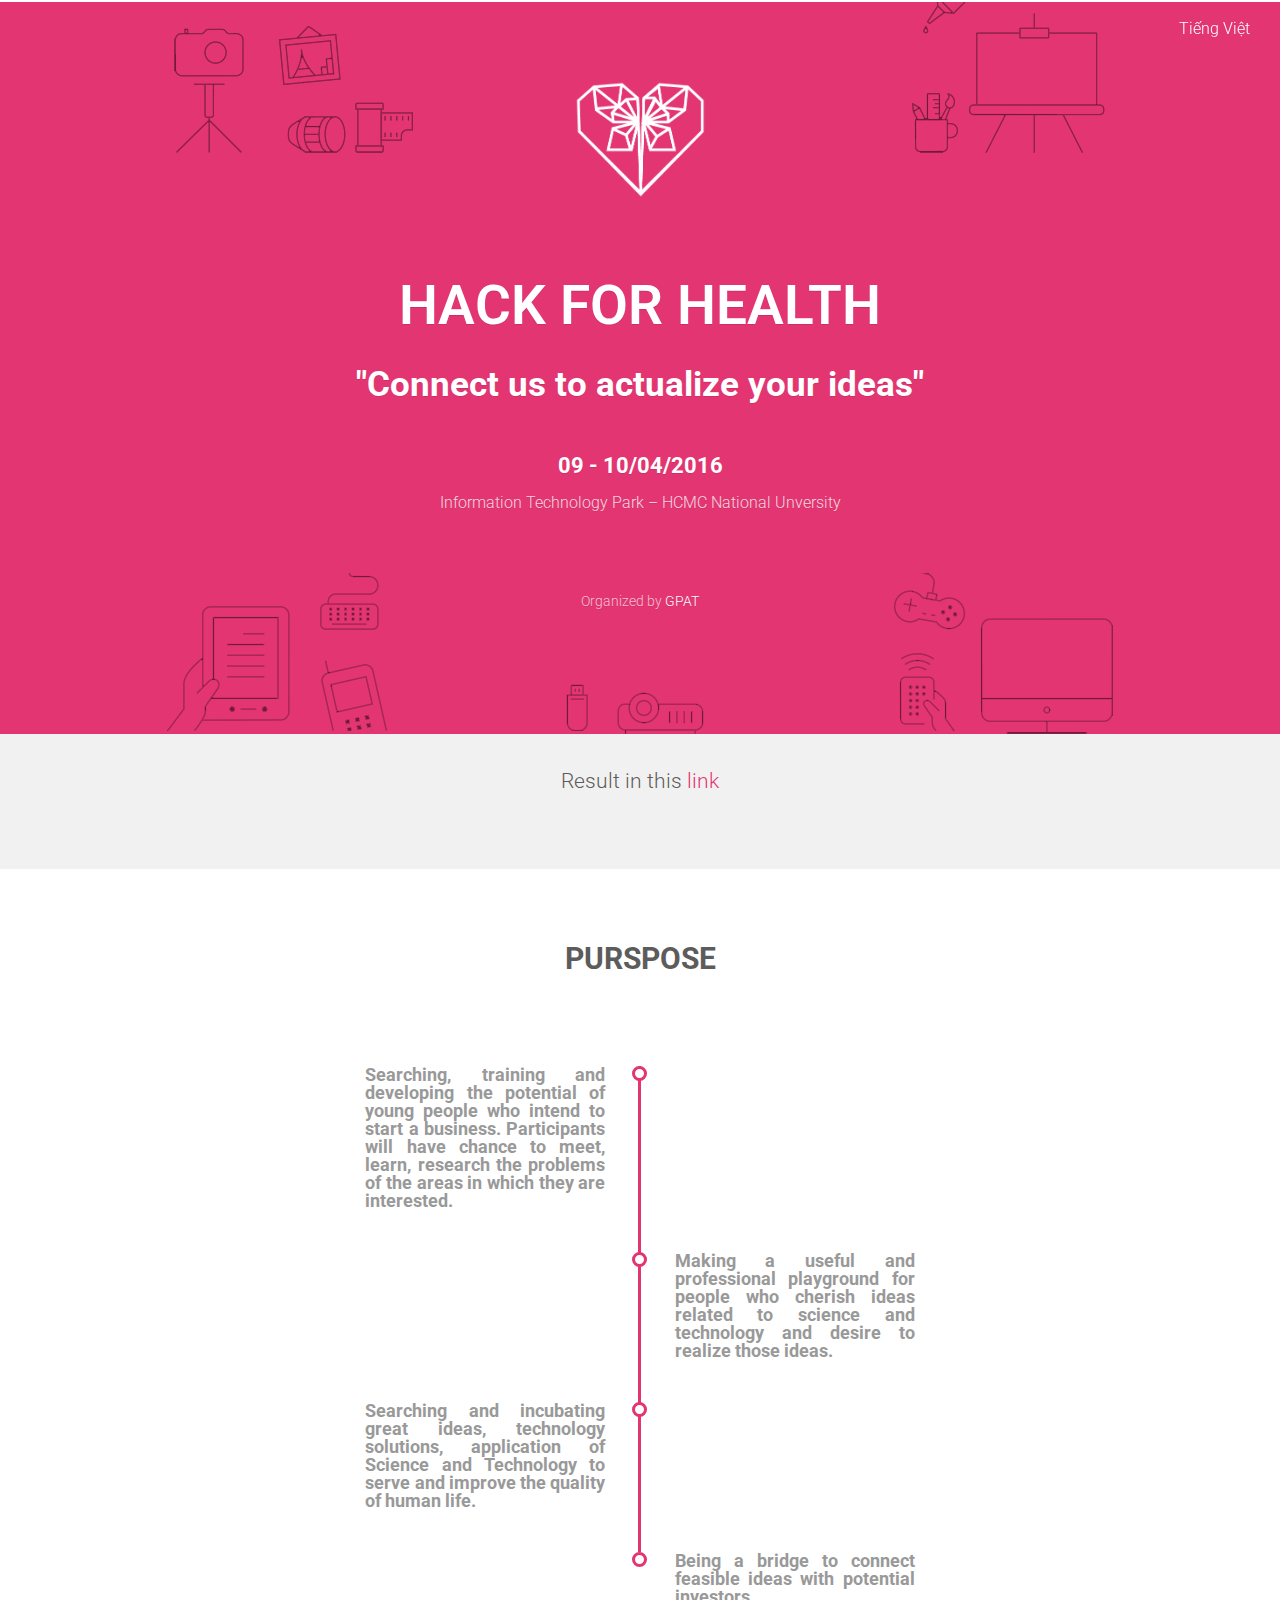
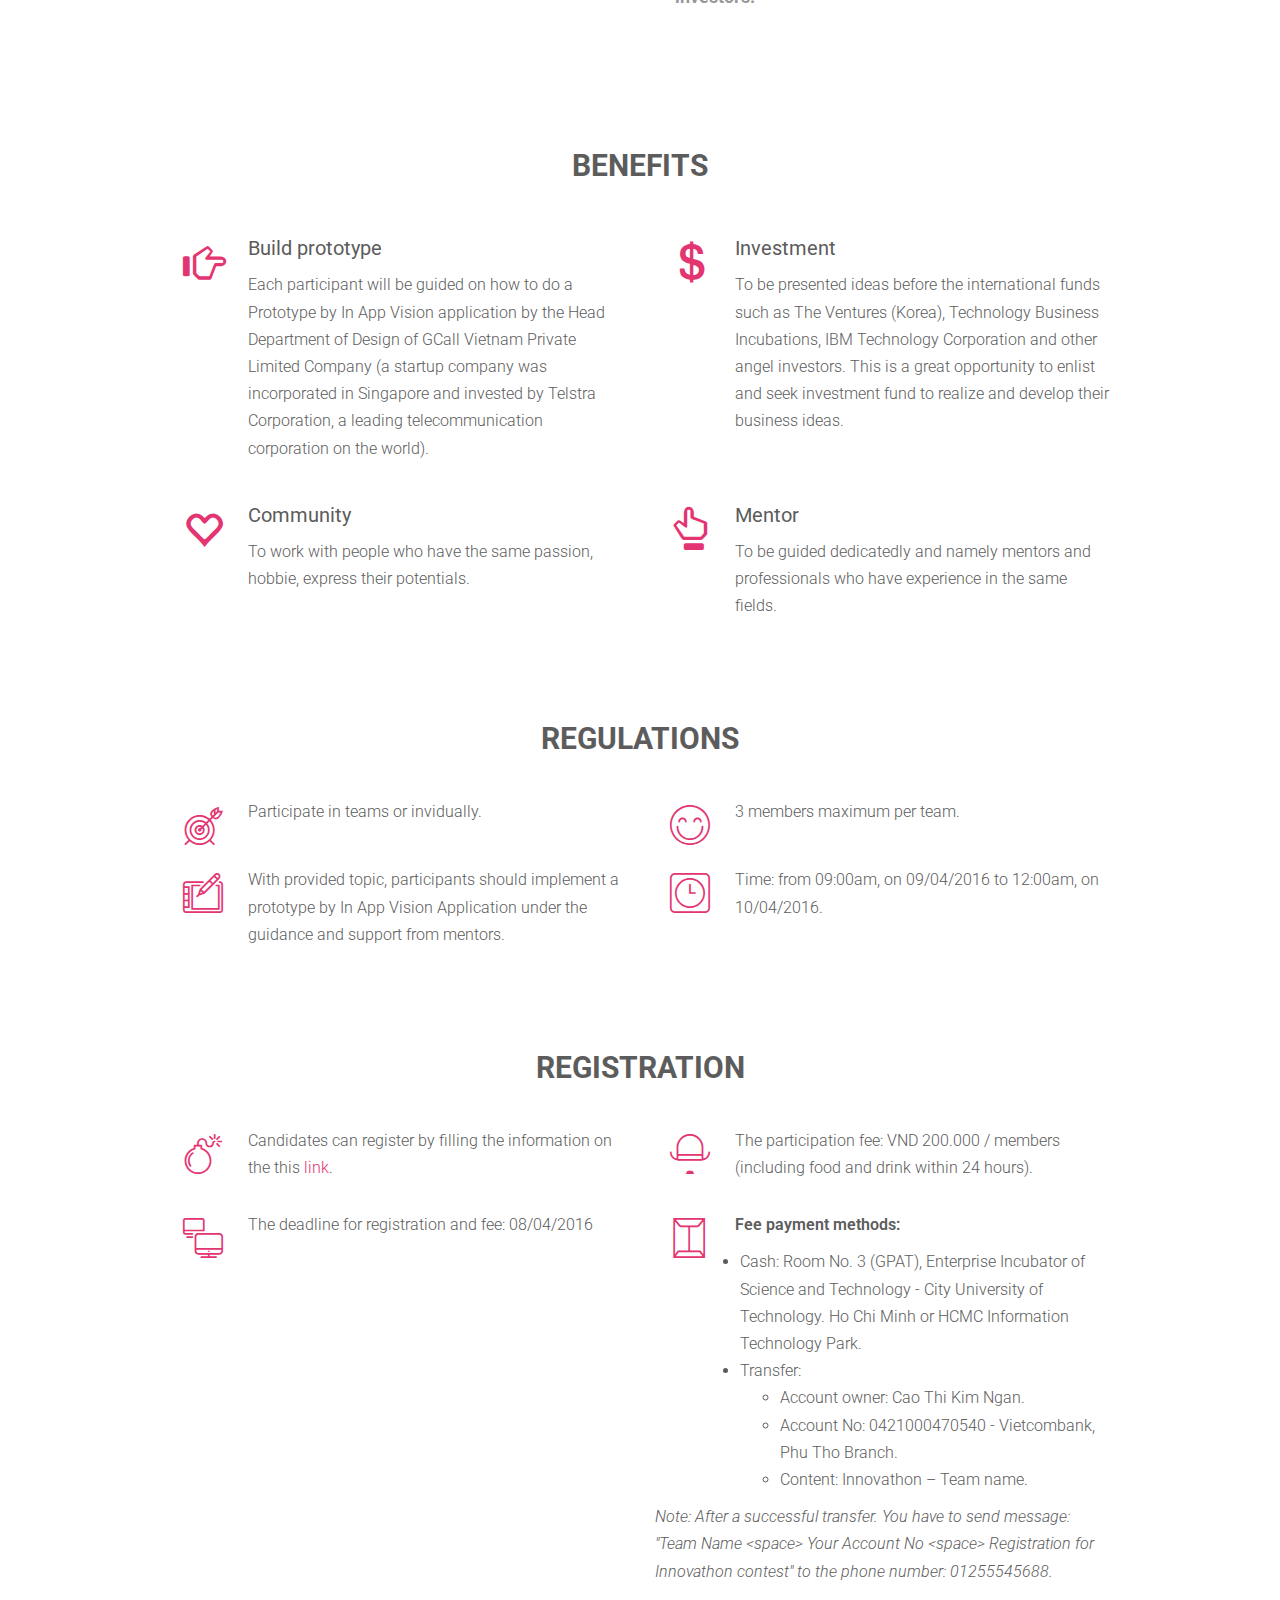
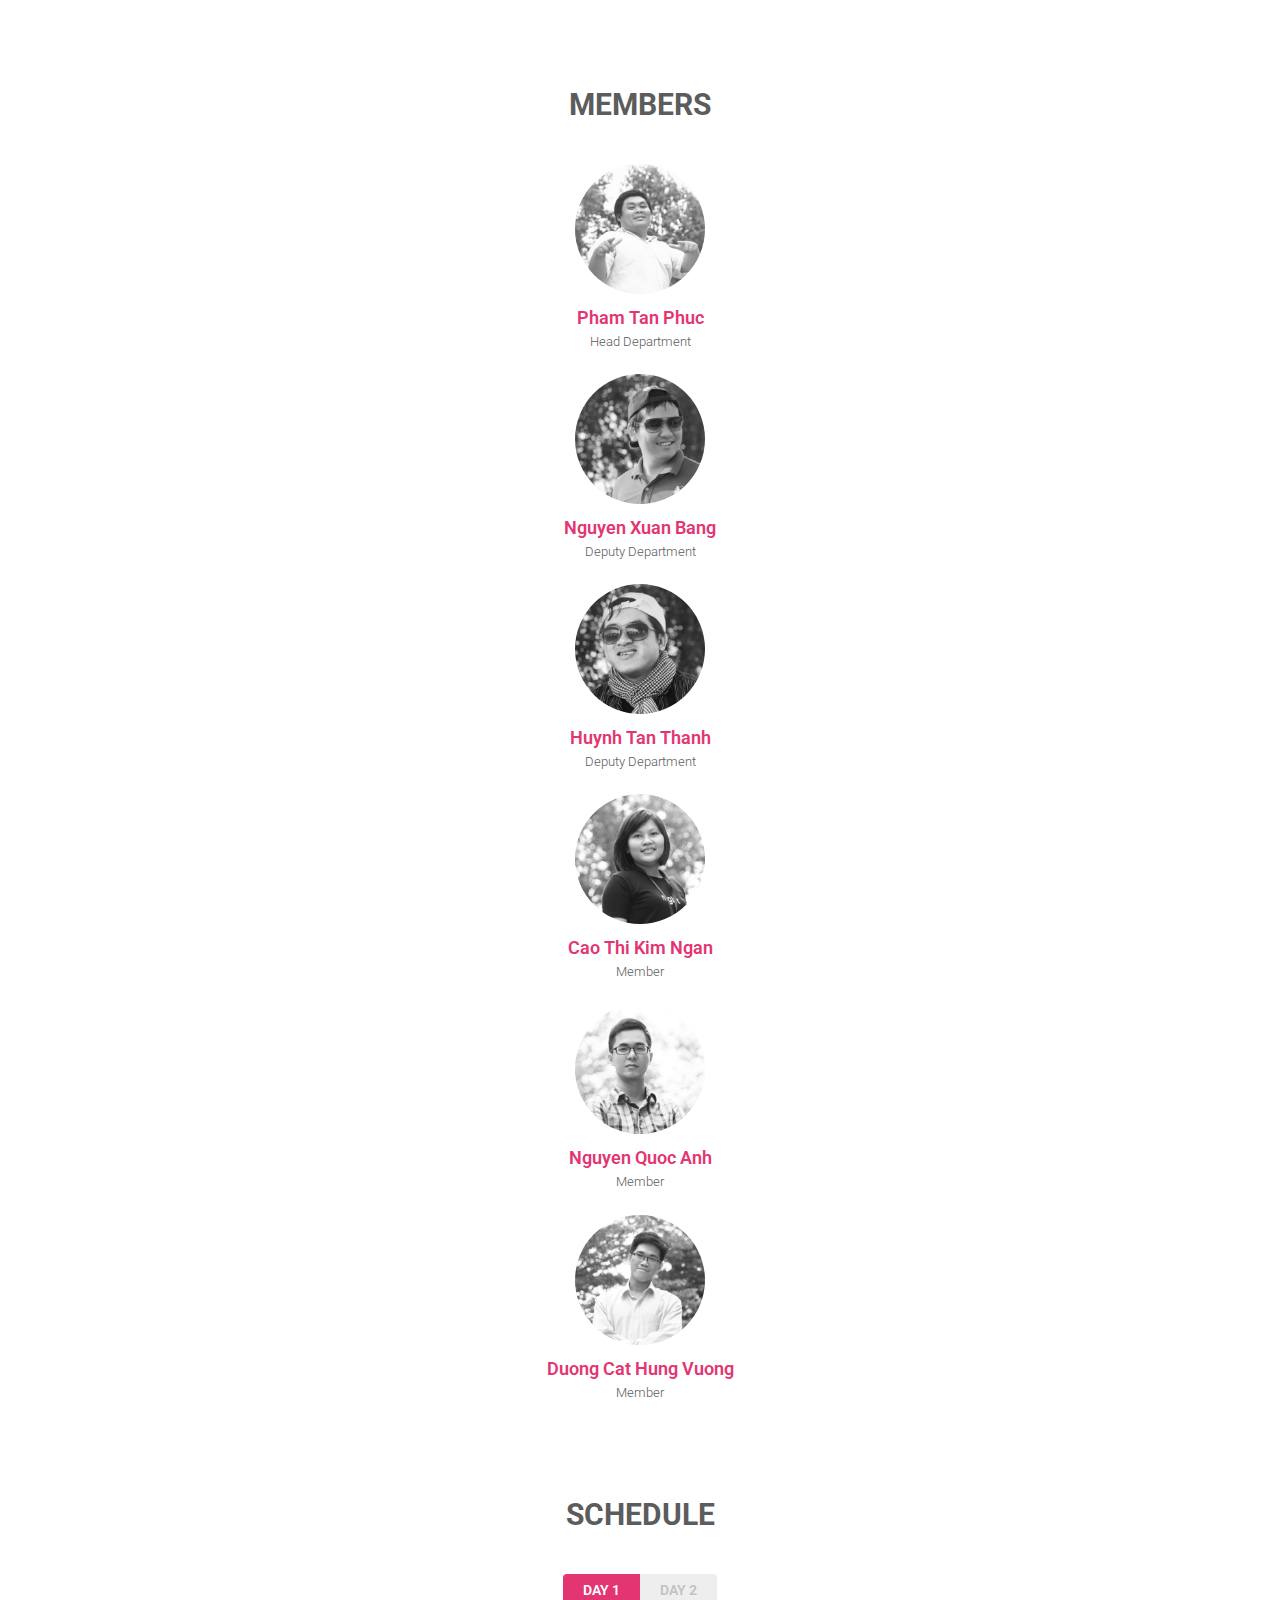
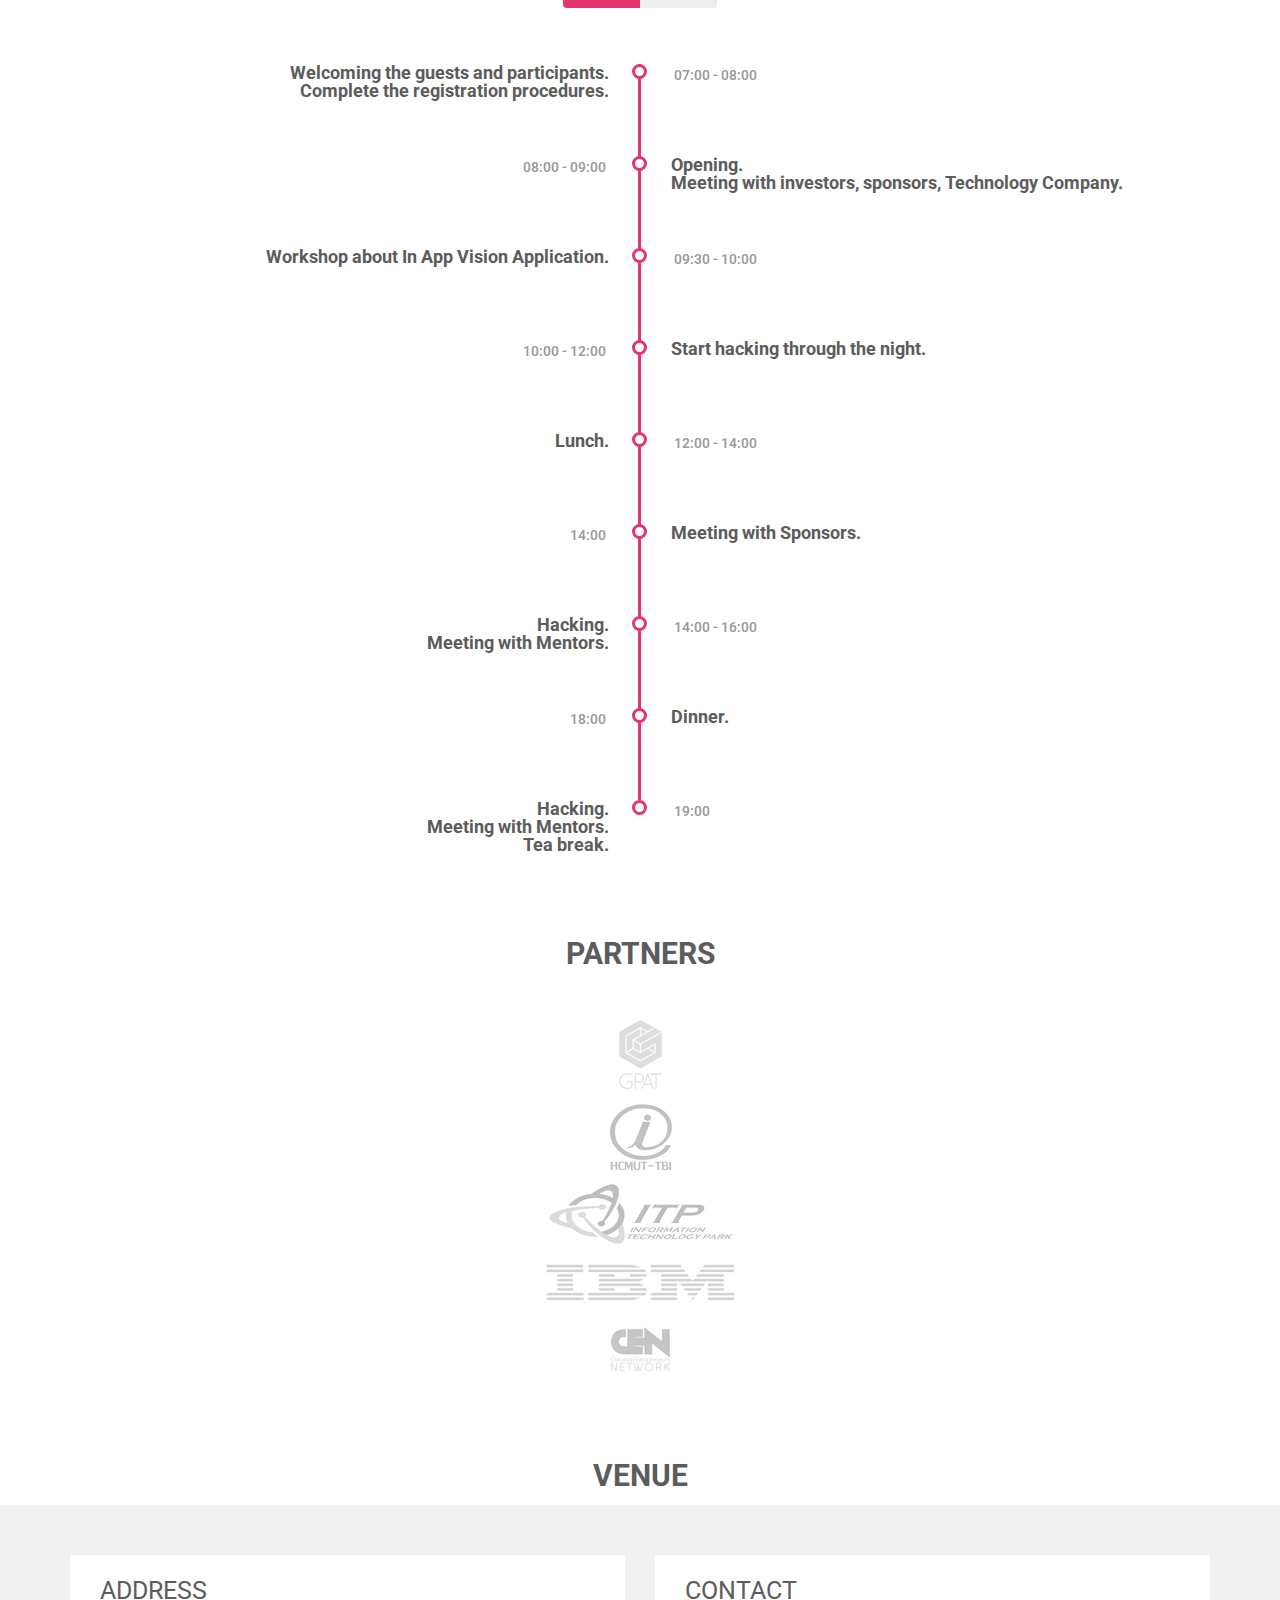
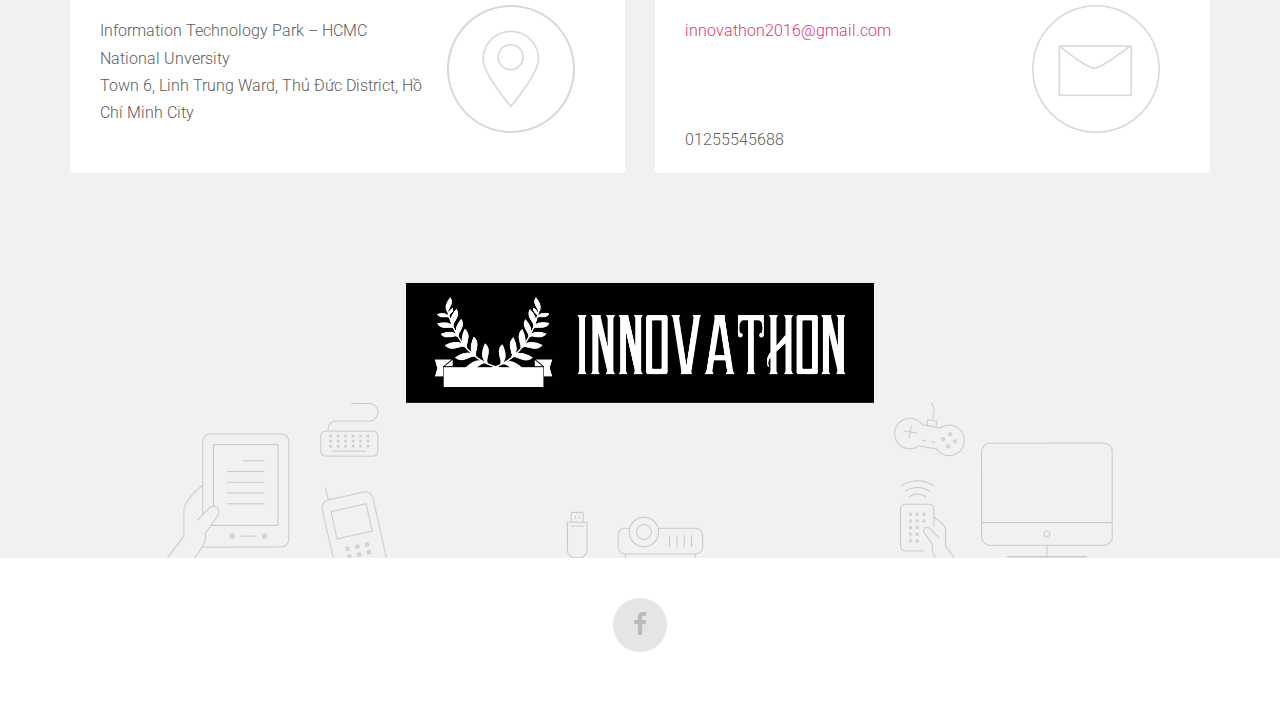
<file: index-en.html>
<!DOCTYPE html>
<html lang="en">
 
<head>
<meta charset="utf-8">
<meta http-equiv="X-UA-Compatible" content="IE=edge">
<meta name="viewport" content="width=device-width, initial-scale=1.0, maximum-scale=1.0, user-scalable=no">
 
<meta name="author" content="Innvathon">
<meta name="description" content="Innvathon">
<meta name="keywords" content="">

<script src="https://code.jquery.com/jquery-2.2.1.min.js" integrity="sha256-gvQgAFzTH6trSrAWoH1iPo9Xc96QxSZ3feW6kem+O00=" crossorigin="anonymous"></script>

 

<link rel="shortcut icon" href="images/favicon.ico">
 
<title>Innovathon - Health Care</title>
 
<link href="https://maxcdn.bootstrapcdn.com/bootstrap/3.3.6/css/bootstrap.min.css" rel="stylesheet">
 
<link href="https://fonts.googleapis.com/css?family=Open+Sans:300,600" rel='stylesheet' type='text/css'>
<link href='https://fonts.googleapis.com/css?family=Roboto:400,400italic&subset=latin,vietnamese' rel='stylesheet' type='text/css'>

<link href="css/plugins/animate.css" rel="stylesheet">
<link href="css/plugins/slick.css" rel="stylesheet">
<link href="css/plugins/magnific-popup.css" rel="stylesheet">
<link href="https://maxcdn.bootstrapcdn.com/font-awesome/4.5.0/css/font-awesome.min.css" rel="stylesheet">
<link href="css/plugins/streamline-icons.css" rel="stylesheet">
 
<link href="css/event.css" rel="stylesheet">
 
 
<link href="css/themes/green.css" rel="stylesheet">
 

<!-- <link rel="alternate stylesheet" title="purple" media="screen" href="http://demo.web3canvas.com/themeforest/gather/css/themes/purple.css"> -->
<!-- <link rel="alternate stylesheet" title="red" media="screen" href="http://demo.web3canvas.com/themeforest/gather/css/themes/red.css"> -->
<!-- <link rel="alternate stylesheet" title="mint" media="screen" href="http://demo.web3canvas.com/themeforest/gather/css/themes/mint.css"> -->
<!-- <link rel="alternate stylesheet" title="blue" media="screen" href="http://demo.web3canvas.com/themeforest/gather/css/themes/blue.css"> -->
<!-- <link rel="alternate stylesheet" title="yellow" media="screen" href="http://demo.web3canvas.com/themeforest/gather/css/themes/yellow.css"> -->
<!-- <link rel="alternate stylesheet" title="black" media="screen" href="http://demo.web3canvas.com/themeforest/gather/css/themes/black.css"> -->
 
<link href="css/demo.css" rel="stylesheet">
 
 
<!--[if lt IE 9]>
  <script src="js/ie/respond.min.js"></script>
  <![endif]-->
 
<script src="js/modernizr.min.js"></script>
 
<script src="js/plugins/pace.js"></script>

<script type="text/javascript">
/* <![CDATA[ */
var _gaq = _gaq || [];
_gaq.push(['_setAccount', 'UA-38030533-1']);
_gaq.push(['_trackPageview']);

(function() {
var ga = document.createElement('script'); ga.type = 'text/javascript'; ga.async = true;
ga.src = ('https:' == document.location.protocol ? 'https://ssl' : 'http://www') + '.google-analytics.com/ga.js';
var s = document.getElementsByTagName('script')[0]; s.parentNode.insertBefore(ga, s);
})();

(function(b){(function(a){"__CF"in b&&"DJS"in b.__CF?b.__CF.DJS.push(a):"addEventListener"in b?b.addEventListener("load",a,!1):b.attachEvent("onload",a)})(function(){"FB"in b&&"Event"in FB&&"subscribe"in FB.Event&&(FB.Event.subscribe("edge.create",function(a){_gaq.push(["_trackSocial","facebook","like",a])}),FB.Event.subscribe("edge.remove",function(a){_gaq.push(["_trackSocial","facebook","unlike",a])}),FB.Event.subscribe("http://demo.web3canvas.com/themeforest/gather/message.send",function(a){_gaq.push(["_trackSocial","facebook","send",a])}));"twttr"in b&&"events"in twttr&&"bind"in twttr.events&&twttr.events.bind("tweet",function(a){if(a){var b;if(a.target&&a.target.nodeName=="IFRAME")a:{if(a=a.target.src){a=a.split("#")[0].match(/[^?=&]+=([^&]*)?/g);b=0;for(var c;c=a[b];++b)if(c.indexOf("url")===0){b=unescape(c.split("=")[1]);break a}}b=void 0}_gaq.push(["_trackSocial","twitter","tweet",b])}})})})(window);
/* ]]> */
</script>
</head>
<body class="animate-page" data-spy="scroll" data-target="#navbar" data-offset="100">

<a href="https://innovathon.vn/" class="switch-lang">Tiếng Việt</a>

<div class="preloader"></div>
 
<nav class="navbar navbar-default navbar-fixed-top reveal-menu js-reveal-menu reveal-menu-hidden">
<div class="container">
<div class="navbar-header">
<button type="button" class="navbar-toggle collapsed" data-toggle="collapse" data-target="#navbar" aria-expanded="false" aria-controls="navbar">
<span class="sr-only">Toggle navigation</span>
<span class="icon-bar"></span>
<span class="icon-bar"></span>
<span class="icon-bar"></span>
</button>
<a class="navbar-brand" href="javascript:void(0)"><img src="images/event-logo-dark.png" style="height: 36px" alt="Innvathon"> </a>
</div>
<div id="navbar" class="navbar-collapse collapse">
<ul class="nav navbar-nav navbar-right">
<li class="active"><a href="#top">Home</a></li>
<li><a href="#rules">Regulations</a></li>
<li><a href="#speakers">Members</a></li>
<li><a href="#schedule">Schedule</a></li>
<li><a href="#sponsors" class="hidden-sm">Partners</a></li>
<li><a href="#venue" class="hidden-sm">Venue</a></li>
<li><a href="/blog">Blog</a></li>
<li><a href="https://innovathon.vn">Tiếng Việt</a></li>
</ul>
</div>
 
</div>
</nav>
 
<header id="top" class="header">
<div class="container">
<div class="header_top-bg">
<div class="logo">
<a href="#"><img style="height: 120px" src="images/health-care-icon.png" alt="event-logo"></a>
</div>
</div>
<h1 class="headline-support wow fadeInDown">HACK FOR HEALTH</h1>
<h3 class="headline wow fadeInDown" data-wow-delay="0.1s">"Connect us to actualize your ideas"</h3>
<div class="when_where wow fadeIn" data-wow-delay="0.4s">
<p class="event_when">09 - 10/04/2016</p>
<p class="event_where">Information Technology Park – HCMC National Unversity</p>
</div>
<div class="header_bottom-bg">
<!-- <a class="btn btn-default btn-xl wow zoomIn" href="https://docs.google.com/forms/d/1kcOl_sj7tcKu7iucp0IwuadQegXg5kRKFVLqjsmDDa0/viewform" target="_blank">JOIN THE EVENT</a> -->
<p class="cta_urgency wow fadeIn" data-wow-delay="0.5s"><small>Organized by <a href="https://gpat.vn/" style="color: #fff" target="blank">GPAT</a></small></p>
</div>
</div>
 
</header>
 
 
<section class="highlight">
<div class="container">
<p class="lead text-center">Result in this <a href="https://www.facebook.com/Innovathon2016/posts/1717711408445296?__mref=message_bubble" target="blank">link</a></p>
<div class="countdown_wrap">
<!-- <h6 class="countdown_title text-center" style="font-family: 'Roboto',Arial,sans-serif; font-size: 26px">THE EVENT WILL START IN</h6>
 
<ul id="countdown" data-event-date="09 april 2016 07:00:00">
<li class="wow zoomIn" data-wow-delay="0s"> <span class="days">00</span>
<p class="timeRefDays">days</p>
</li>
<li class="wow zoomIn" data-wow-delay="0.2s"> <span class="hours">00</span>
<p class="timeRefHours">hours</p>
</li>
<li class="wow zoomIn" data-wow-delay="0.4s"> <span class="minutes">00</span>
<p class="timeRefMinutes">minutes</p>
</li>
<li class="wow zoomIn" data-wow-delay="0.6s"> <span class="seconds">00</span>
<p class="timeRefSeconds">seconds</p>
</li>
</ul> -->
</div>
 
<div class="text-center">


<!-- <span class="addtocalendar atc-style-theme">
<a class="atcb-link"><i class="fa fa-calendar"> </i> Add to My Calendar</a>
<var class="atc_event">
<var class="atc_date_start">2016-04-09 07:00:00</var>
<var class="atc_date_end">2016-04-10 18:00:00</var>
<var class="atc_timezone">Asia/Ho_Chi_Minh</var>
<var class="atc_title">Innovathon - Hack for Health</var>
<var class="atc_description">Innovathon Competition is co-organized quarterly by Global PAT Science and Techonology Company with local universities and business incubations.</var>
<var class="atc_location">Information Technology Park – HCMC National Unversity</var>
<var class="atc_organizer">GPAT</var>
<var class="atc_organizer_email">innovathon2016@gmail.com</var>
</var>
</span> -->
</div>
</div>
 
</section>

<section class="faq">
<div class="container">
<div class="section-title">
<h4>PURSPOSE</h4>
</div>
</div>
<div class="tab-content">
<div role="tabpanel" class="tab-pane active">
 
<section class="timeline">
<div class="timeline-block">
<div class="timeline-bullet wow zoomIn" data-wow-delay="0s">
</div>
 
<div class="timeline-content">
<h2 class="wow flipInX" data-wow-delay="0.3s" style="max-width: 240px;text-align: justify;float: right;color: #999;">Searching, training and developing the potential of young people who intend to start a business. Participants will have chance to meet, learn, research the problems of the areas in which they are interested.</h2>
<span class="date wow flipInX" data-wow-delay="0.3s"></span>
</div>
 
</div>
 
<div class="timeline-block">
<div class="timeline-bullet wow zoomIn" data-wow-delay="0s">
</div>
 
<div class="timeline-content">
<h2 class="wow flipInX" data-wow-delay="0.3s" style="max-width: 240px;text-align: justify;color: #999;">Making a useful and professional playground for people who cherish ideas related to science and technology and desire to realize those ideas.</h2>
<!-- <p class="wow flipInX" data-wow-delay="0.3s">by Jamie Hefford</p> -->
<span class="date wow flipInX" data-wow-delay="0.3s"></span>
</div>
 
</div>
 
<div class="timeline-block">
<div class="timeline-bullet wow zoomIn" data-wow-delay="0s">
</div>
 
<div class="timeline-content">
<h2 class="wow flipInX" data-wow-delay="0.3s" style="max-width: 240px;text-align: justify;float: right;color: #999;">Searching and incubating great ideas, technology solutions, application of Science and Technology to serve and improve the quality of human life.</h2>
<!-- <p class="wow flipInX" data-wow-delay="0.3s">by George Burton</p> -->
<span class="date wow flipInX" data-wow-delay="0.3s"></span>
</div>
 
</div>
 
<div class="timeline-block">
<div class="timeline-bullet wow zoomIn" data-wow-delay="0s">
</div>
 
<div class="timeline-content">
<h2 class="wow flipInX" data-wow-delay="0.3s" style="max-width: 240px;text-align: justify;color: #999;">Being a bridge to connect feasible ideas with potential investors.</h2>
<!-- <p class="wow flipInX" data-wow-delay="0.3s">by Carol Wood </p> -->
<span class="date wow flipInX" data-wow-delay="0.3s"></span>
</div>
 
</div>
 
 
</section>
 	
 
</div>

 
</div>
</section>

<section class="benefits" style="font-family: 'Roboto',Arial,sans-serif;">
<div class="container">
<div class="section-title wow fadeInUp">
<h4>BENEFITS</h4>
</div>
<div class="row">
<div class="col-md-10 col-md-offset-1">
<div class="row">
<div class="col-sm-6">
<div class="benefit-item wow fadeInLeft">
<div class="benefit-icon"><i class="glyphicon glyphicon-hand-right"> </i></div>
<h6 class="benefit-title">Build prototype</h6>
<p>Each participant will be guided on how to do a Prototype by In App Vision application by the Head Department of Design of GCall Vietnam Private Limited Company (a startup company was incorporated in Singapore and invested by Telstra Corporation, a leading telecommunication corporation on the world).</p>
</div>
</div>
<div class="col-sm-6">
<div class="benefit-item wow fadeInRight">
<div class="benefit-icon"><i class="glyphicon glyphicon-usd"> </i></div>
<h6 class="benefit-title">Investment</h6>
<p>To be presented  ideas before the international funds such as The Ventures (Korea), Technology Business Incubations, IBM Technology Corporation and other angel investors. This is a great opportunity to enlist and seek investment fund to realize and develop their business ideas.<br><br></p>
</div>
</div>
<div class="col-sm-6">
<div class="benefit-item wow fadeInLeft">
<div class="benefit-icon"> <i class="glyphicon glyphicon-heart-empty"> </i></div>
<h6 class="benefit-title">Community</h6>
<p>To work with people who have the same passion, hobbie, express their potentials.</p>
</div>
</div>
<div class="col-sm-6">
<div class="benefit-item wow fadeInRight">
<div class="benefit-icon"> <i class="glyphicon glyphicon-hand-up"> </i></div>
<h6 class="benefit-title">Mentor</h6>
<p>To be guided dedicatedly and namely mentors and professionals who have experience in the same fields.</p>
</div>
</div>
</div>
</div>
</div>
</div>
 
</section>
 


<section class="benefits" style="font-family: 'Roboto',Arial,sans-serif;" id="rules">
<div class="container">
<div class="section-title wow fadeInUp">
<h4>REGULATIONS</h4>
</div>
<div class="row">
<div class="col-md-10 col-md-offset-1">
<div class="row">
<div class="col-sm-6">
<div class="benefit-item wow fadeInLeft">
<div class="benefit-icon"><i class="icon icon-arrow-streamline-target"> </i></div>
<!-- <h6 class="benefit-title">1</h6> -->
<p>Participate in teams or invidually.</p>
</div>
</div>
<div class="col-sm-6">
<div class="benefit-item wow fadeInRight">
<div class="benefit-icon"><i class="icon icon-happy-smiley-streamline"> </i></div>
<!-- <h6 class="benefit-title">2</h6> -->
<p>3 members maximum per team.</p>
</div>
</div>
<div class="col-sm-6">
<div class="benefit-item wow fadeInLeft">
<div class="benefit-icon"> <i class="icon icon-design-graphic-tablet-streamline-tablet"> </i></div>
<!-- <h6 class="benefit-title">3</h6> -->
<p>With provided topic, participants should implement a prototype by In App Vision Application under the guidance and support from mentors.</p>
</div>
</div>
<div class="col-sm-6">
<div class="benefit-item wow fadeInRight">
<div class="benefit-icon"> <i class="icon icon-clock-streamline-time"> </i></div>
<!-- <h6 class="benefit-title">4</h6> -->
<p>Time: from 09:00am, on 09/04/2016  to 12:00am, on 10/04/2016.</p>
</div>
</div>
</div>
</div>
</div>
</div>
 
</section>

<section class="benefits" style="font-family: 'Roboto',Arial,sans-serif;">
<div class="container">
<div class="section-title wow fadeInUp">
<h4>REGISTRATION</h4>
</div>
<div class="row">
<div class="col-md-10 col-md-offset-1">
<div class="row">
<div class="col-sm-6">
<div class="benefit-item wow fadeInLeft">
<div class="benefit-icon"><i class="icon icon-bomb-bug"> </i></div>
<p>Candidates can register by filling the information on the this <a href="https://docs.google.com/forms/d/1kcOl_sj7tcKu7iucp0IwuadQegXg5kRKFVLqjsmDDa0/viewform" target="blank">link</a>.</p>
</div>
</div>
<div class="col-sm-6">
<div class="benefit-item wow fadeInRight">
<div class="benefit-icon"><i class="icon icon-chaplin-hat-movie-streamline"> </i></div>
<p>The participation fee: VND 200.000 / members (including food and drink within 24 hours).</p>
</div>
</div>
<div class="col-sm-6">
<div class="benefit-item wow fadeInLeft">
<div class="benefit-icon"> <i class="icon icon-computer-network-streamline"> </i></div>
<!-- <h6 class="benefit-title">3</h6> -->
<p>The deadline for registration and fee: 08/04/2016</p>
</div>
</div>
<div class="col-sm-6">
<div class="benefit-item wow fadeInRight">
<div class="benefit-icon"> <i class="icon icon-envellope-mail-streamline"> </i></div>
<!-- <h6 class="benefit-title">4</h6> -->
<p><b>Fee payment methods:</b>
<ul style="margin-left: 45px">
	<li>Cash: Room No. 3 (GPAT), Enterprise Incubator of Science and Technology - City University of Technology. Ho Chi Minh or HCMC Information Technology Park.</li>
	<li>Transfer:
		<ul>
			<li>Account owner: Cao Thi Kim Ngan.</li>
			<li>Account No: 0421000470540 - Vietcombank, Phu Tho Branch.</li>
			<li>Content: Innovathon – Team name.</li>
		</ul>
	</li>
</ul>
<i>Note: After a successful transfer. You have to send message: "Team Name &lt;space&gt; Your Account No &lt;space&gt; Registration for Innovathon contest" to the phone number: 01255545688.</i>
</p>
</div>
</div>
</div>
</div>
</div>
</div>
 
</section>




<section class="speakers" id="speakers">
<div class="container">
<div class="section-title wow fadeInUp">
<h4>MEMBERS</h4>
</div>
<div class="speaker-slider">
<div class="speaker-info wow fadeIn" data-wow-delay="0s">
<img src="images/avatar_1.png" alt="avatar" class="img-responsive center-block">
<p>Pham Tan Phuc</p>
<span>Head Department</span>
</div>
 
<div class="speaker-info wow fadeIn" data-wow-delay="0.1s">
<img src="images/avatar_2.png" alt="avatar" class="img-responsive center-block">
<p>Nguyen Xuan Bang</p>
<span>Deputy Department</span>
</div>
 
<div class="speaker-info wow fadeIn" data-wow-delay="0.2s">
<img src="images/avatar_3.png" alt="avatar" class="img-responsive center-block">
<p>Huynh Tan Thanh</p>
<span>Deputy Department</span>
</div>
 
<div class="speaker-info wow fadeIn" data-wow-delay="0.3s">
<img src="images/avatar_4.png" alt="avatar" class="img-responsive center-block">
<p>Cao Thi Kim Ngan</p>
<span>Member</span>
</div>
 
<div class="speaker-info wow fadeIn" data-wow-delay="0.4s">
<img src="images/avatar_5.png" alt="avatar" class="img-responsive center-block">
<p>Nguyen Quoc Anh</p>
<span>Member</span>
</div>
 
 
 
<div class="speaker-info wow fadeIn" data-wow-delay="0.1s">
<img src="images/avatar_8.png" alt="avatar" class="img-responsive center-block">
<p>Duong Cat Hung Vuong</p>
<span>Member</span>
</div>
 
<!-- <div class="speaker-info wow fadeIn" data-wow-delay="0.2s">
<img src="images/avatar_3.png" alt="avatar" class="img-responsive center-block">
<p>Jamie Hefford</p>
<span>Consultant</span>
</div> -->
 
</div>
</div>
 
</section>
 
 
<section class="schedule" id="schedule"  style="font-family: 'Roboto',Arial,sans-serif;">
<div class="container">
<div class="section-title wow fadeInUp">
<h4>SCHEDULE</h4>
</div>
<div class="nav-center">
 
<ul class="nav nav-pills" role="tablist" id="schedule-tabs">
<li role="presentation" class="active"><a href="#day1" aria-controls="day1" role="tab" data-toggle="tab">Day 1</a></li>
<li role="presentation"><a href="#day2" aria-controls="day2" role="tab" data-toggle="tab">Day 2</a></li>
 
</ul>
</div>
 
<div class="tab-content">
<div role="tabpanel" class="tab-pane active" id="day1">
 
<section class="timeline">
<div class="timeline-block">
<div class="timeline-bullet wow zoomIn" data-wow-delay="0s">
</div>
 
<div class="timeline-content">
<h2 class="wow flipInX" data-wow-delay="0.3s">Welcoming the guests and participants.<br>
Complete the registration procedures.</h2>
<span class="date wow flipInX" data-wow-delay="0.3s">07:00 - 08:00</span>
</div>
 
</div>
 
<div class="timeline-block">
<div class="timeline-bullet wow zoomIn" data-wow-delay="0s">
</div>
 
<div class="timeline-content">
<h2 class="wow flipInX" data-wow-delay="0.3s">Opening.<br>
Meeting with investors, sponsors, Technology Company.</h2>
<!-- <p class="wow flipInX" data-wow-delay="0.3s">by Jamie Hefford</p> -->
<span class="date wow flipInX" data-wow-delay="0.3s">08:00 - 09:00</span>
</div>
 
</div>
 
<div class="timeline-block">
<div class="timeline-bullet wow zoomIn" data-wow-delay="0s">
</div>
 
<div class="timeline-content">
<h2 class="wow flipInX" data-wow-delay="0.3s">Workshop about In App Vision Application.</h2>
<!-- <p class="wow flipInX" data-wow-delay="0.3s">by George Burton</p> -->
<span class="date wow flipInX" data-wow-delay="0.3s">09:30 - 10:00</span>
</div>
 
</div>
 
<div class="timeline-block">
<div class="timeline-bullet wow zoomIn" data-wow-delay="0s">
</div>
 
<div class="timeline-content">
<h2 class="wow flipInX" data-wow-delay="0.3s">Start hacking through the night.</h2>
<!-- <p class="wow flipInX" data-wow-delay="0.3s">by Carol Wood </p> -->
<span class="date wow flipInX" data-wow-delay="0.3s">10:00 - 12:00</span>
</div>
 
</div>
 
<div class="timeline-block">
<div class="timeline-bullet wow zoomIn" data-wow-delay="0s">
</div>
 
<div class="timeline-content">
<h2 class="wow flipInX" data-wow-delay="0.3s">Lunch.</h2>
<span class="date wow flipInX" data-wow-delay="0.3s">12:00 - 14:00</span>
</div>
 
</div>
 
<div class="timeline-block">
<div class="timeline-bullet wow zoomIn" data-wow-delay="0s">
</div>
 
<div class="timeline-content">
<h2 class="wow flipInX" data-wow-delay="0.3s">Meeting with Sponsors.</h2>
<!-- <p class="wow flipInX" data-wow-delay="0.3s">by Cody Nesbit</p> -->
<span class="date wow flipInX" data-wow-delay="0.3s">14:00</span>
</div>
 
</div>

<div class="timeline-block">
<div class="timeline-bullet wow zoomIn" data-wow-delay="0s">
</div>
 
<div class="timeline-content">
<h2 class="wow flipInX" data-wow-delay="0.3s">Hacking.<br>Meeting with Mentors.</h2>
<!-- <p class="wow flipInX" data-wow-delay="0.3s">by Cody Nesbit</p> -->
<span class="date wow flipInX" data-wow-delay="0.3s">14:00 - 16:00</span>
</div>
 
</div>
 
<div class="timeline-block">
<div class="timeline-bullet wow zoomIn" data-wow-delay="0s">
</div>
 
<div class="timeline-content">
<h2 class="wow flipInX" data-wow-delay="0.3s">Dinner.</h2>
<span class="date wow flipInX" data-wow-delay="0.3s">18:00</span>
</div>
 
</div>

<div class="timeline-block">
<div class="timeline-bullet wow zoomIn" data-wow-delay="0s">
</div>
 
<div class="timeline-content">
<h2 class="wow flipInX" data-wow-delay="0.3s"> Hacking.<br>
Meeting with Mentors.<br>
Tea break.</h2>
<span class="date wow flipInX" data-wow-delay="0.3s">19:00</span>
</div>
 
</div>
 
</section>
 
 
</div>
<div role="tabpanel" class="tab-pane" id="day2">
 
<section class="timeline">
<div class="timeline-block">
<div class="timeline-bullet">
</div>
 
<div class="timeline-content">
<h2>Breakfast.</h2>
<span class="date">06:30</span>
</div>
 
</div>
 
<div class="timeline-block">
<div class="timeline-bullet">
</div>
 
<div class="timeline-content">
<h2>Continues.</h2>
<!-- <p>by Andrey Sitnik</p> -->
<span class="date">08:00 - 12:00</span>
</div>
 
</div>
 
<div class="timeline-block">
<div class="timeline-bullet">
</div>
 
<div class="timeline-content">
<h2>Lunch.</h2>
<!-- <p>by Aurelia Moser </p> -->
<span class="date">12:00</span>
</div>
 
</div>
 
<div class="timeline-block">
<div class="timeline-bullet">
</div>
 
<div class="timeline-content">
<h2>End the contest.</h2>
<!-- <p>by Lea Verou</p> -->
<span class="date">13:00</span>
</div>
 
</div>
 
<div class="timeline-block">
<div class="timeline-bullet">
</div>
 
<div class="timeline-content">
<h2>Teams present their ideas.</h2>
<span class="date">14:00</span>
</div>
 
</div>
 
<div class="timeline-block">
<div class="timeline-bullet">
</div>
 
<div class="timeline-content">
<h2>Ending’s ceremony.</h2>
<!-- <p>by Michael Mifsud</p> -->
<span class="date">18:00</span>
</div>
 
</div>
 
</section>
 
 
</div>
 
</div>
</div>
 
</section>
 
 
 
 
<section class="sponsors" id="sponsors">
<div class="container">
<div class="section-title wow fadeInUp">
<h4>PARTNERS</h4>
<!-- <p>Event is supported by easily recognisable companies and products which we use everyday.</p> -->
</div>
<div class="sponsor-slider wow bounceIn">
<div style="padding: 7px 0"><img src="images/sponsor_1.png" class="img-responsive center-block" alt="sponsor"> </div>
<div style="padding: 7px 0"><img src="images/sponsor_2.png" class="img-responsive center-block" alt="sponsor"> </div>
<div><img src="images/sponsor_3.png" class="img-responsive center-block" alt="sponsor"> </div>
<div><img src="images/sponsor_4.png" class="img-responsive center-block" alt="sponsor"> </div>
<div><img src="images/sponsor_5.png" class="img-responsive center-block" alt="sponsor"> </div>

</div>
</div>
 
</section>
 

<section class="g-maps" id="venue">
	<div style="height: 60px"></div>
	<h4>VENUE</h4> 
	<div id="googleMap"></div>
</section>
 
 
<div class="highlight" style="font-family: 'Roboto',Arial,sans-serif;">
<div class="container">
<div class="row">
<div class="col-sm-6">
<div class="contact-box">
<img src="images/location-icon.png" alt="location icon" class="wow zoomIn">
<h5>ADDRESS</h5>
<p>Information Technology Park – HCMC National Unversity
<br>Town 6, Linh Trung Ward, Thủ Đức District, Hồ Chí Minh City
<br>
<br>
<!-- Time: 10:30 AM to 3:30 PM -->
</p>
</div>
</div>
<div class="col-sm-6">
<div class="contact-box">
<img src="images/email-icon.png" alt="email icon" class="wow zoomIn" data-wow-delay="0.3s">
<h5>CONTACT</h5>
<p><a href="javascript:void(0)" data-cfemail="fc9b9d8894998ebc998a9992888b999e8f958899d29f9391">innovathon2016@gmail.com</a>
<br>
<br>
<br>
<br> 01255545688
</p>
</div>
</div>
</div>
 
</div>
</div>
 
 
 
<section class="footer-action">
<div class="container">
<!-- <h4 class="headline-support wow fadeInDown">LETS GATHER TOGETHER</h4> -->
<!-- <h2 class="headline wow fadeInDown" data-wow-delay="0.1s">JOIN THE CONFERENCE</h2> -->
<div class="logo">
<a href="javascript:void(0)"><img style="height: 120px" src="images/event-logo-darker.png" alt="event-logo"></a>
</div>
<div class="footer_bottom-bg">
<!-- <a class="btn btn-success btn-xl wow zoomIn" href="https://docs.google.com/forms/d/1kcOl_sj7tcKu7iucp0IwuadQegXg5kRKFVLqjsmDDa0/viewform" target="_blank">JOIN THE EVENT</a> -->
</div>
</div>
</section>
 
<footer>
<div class="social-icons">
<!-- <a href="#" class="wow zoomIn"> <i class="fa fa-twitter"></i> </a> -->
<a href="https://www.facebook.com/Innovathon2016/?__mref=message_bubble" class="wow zoomIn" data-wow-delay="0.2s" target="_blank"> <i class="fa fa-facebook"></i> </a>
<!-- <a href="#" class="wow zoomIn" data-wow-delay="0.4s"> <i class="fa fa-linkedin"></i> </a> -->
</div>
<!-- <p> <small class="text-muted">Organized By <a href="http://gpat.vn/">GPAT</a></small></p> -->
</footer>
<a href="#top" class="back_to_top"><img src="images/back_to_top.png" alt="back to top"></a>

 
<!-- <div class="color-picker">
<a href="javascript:void(0);" onclick="setActiveStyleSheet('green'); return false;" class="color_green"></a>
<a href="javascript:void(0);" onclick="setActiveStyleSheet('purple'); return false;" class="color_purple"></a>
<a href="javascript:void(0);" onclick="setActiveStyleSheet('red'); return false;" class="color_red"></a>
<a href="javascript:void(0);" onclick="setActiveStyleSheet('yellow'); return false;" class="color_yellow"></a>
<a href="javascript:void(0);" onclick="setActiveStyleSheet('mint'); return false;" class="color_mint"></a>
<a href="javascript:void(0);" onclick="setActiveStyleSheet('blue'); return false;" class="color_blue"></a>
<a href="javascript:void(0);" onclick="setActiveStyleSheet('black'); return false;" class="color_black"></a>
</div> -->
 
 


<script src="https://maxcdn.bootstrapcdn.com/bootstrap/3.3.6/js/bootstrap.min.js" integrity="sha384-0mSbJDEHialfmuBBQP6A4Qrprq5OVfW37PRR3j5ELqxss1yVqOtnepnHVP9aJ7xS" crossorigin="anonymous"></script>
 
<script src="js/plugins/countdown-en.js"></script>
<script src="js/plugins/wow.js"></script>
<script src="js/plugins/slick.js"></script>
<script src="js/plugins/magnific-popup.js"></script>
<script src="js/plugins/validate.js"></script>
<script src="js/plugins/appear.js"></script>
<script src="js/plugins/count-to.js"></script>
<script src="js/plugins/nicescroll.js"></script>
 
<script src="https://maps.google.com/maps/api/js?sensor=true"></script>

<!-- <script src="js/plugins/infobox.js"></script> -->
<!-- <script src="js/plugins/google-map.js"></script> -->

<script type="text/javascript" src="js/plugins/gmaps.js"></script>
<script>
	window.onload = function() {
		var map = new GMaps({
			div: '#googleMap',
			lat: 10.867010,
			lng: 106.794089,
			scrollwheel: false
		});
		map.addMarker({
			lat: 10.867010,
			lng: 106.794089,
			title: 'Innovathon Event'
		});
		$('#googleMap').height(300 + 'px');
	}
</script>

<!-- <script src="js/plugins/directions.js"></script> -->
<!-- <script async defer src="https://maps.googleapis.com/maps/api/js?key=AIzaSyBdhCRIFGsR0owwstZeCr62hBLabzCBVNY&callback=initMap"></script> -->
<!-- <script src="js/plugins/style-switcher.js"></script> -->
 
<!-- <script src="js/includes/subscribe.js"></script> -->
<!-- <script src="js/includes/contact_form.js"></script> -->
 
<script src="js/main.js"></script>

</body>
</html>
</file>
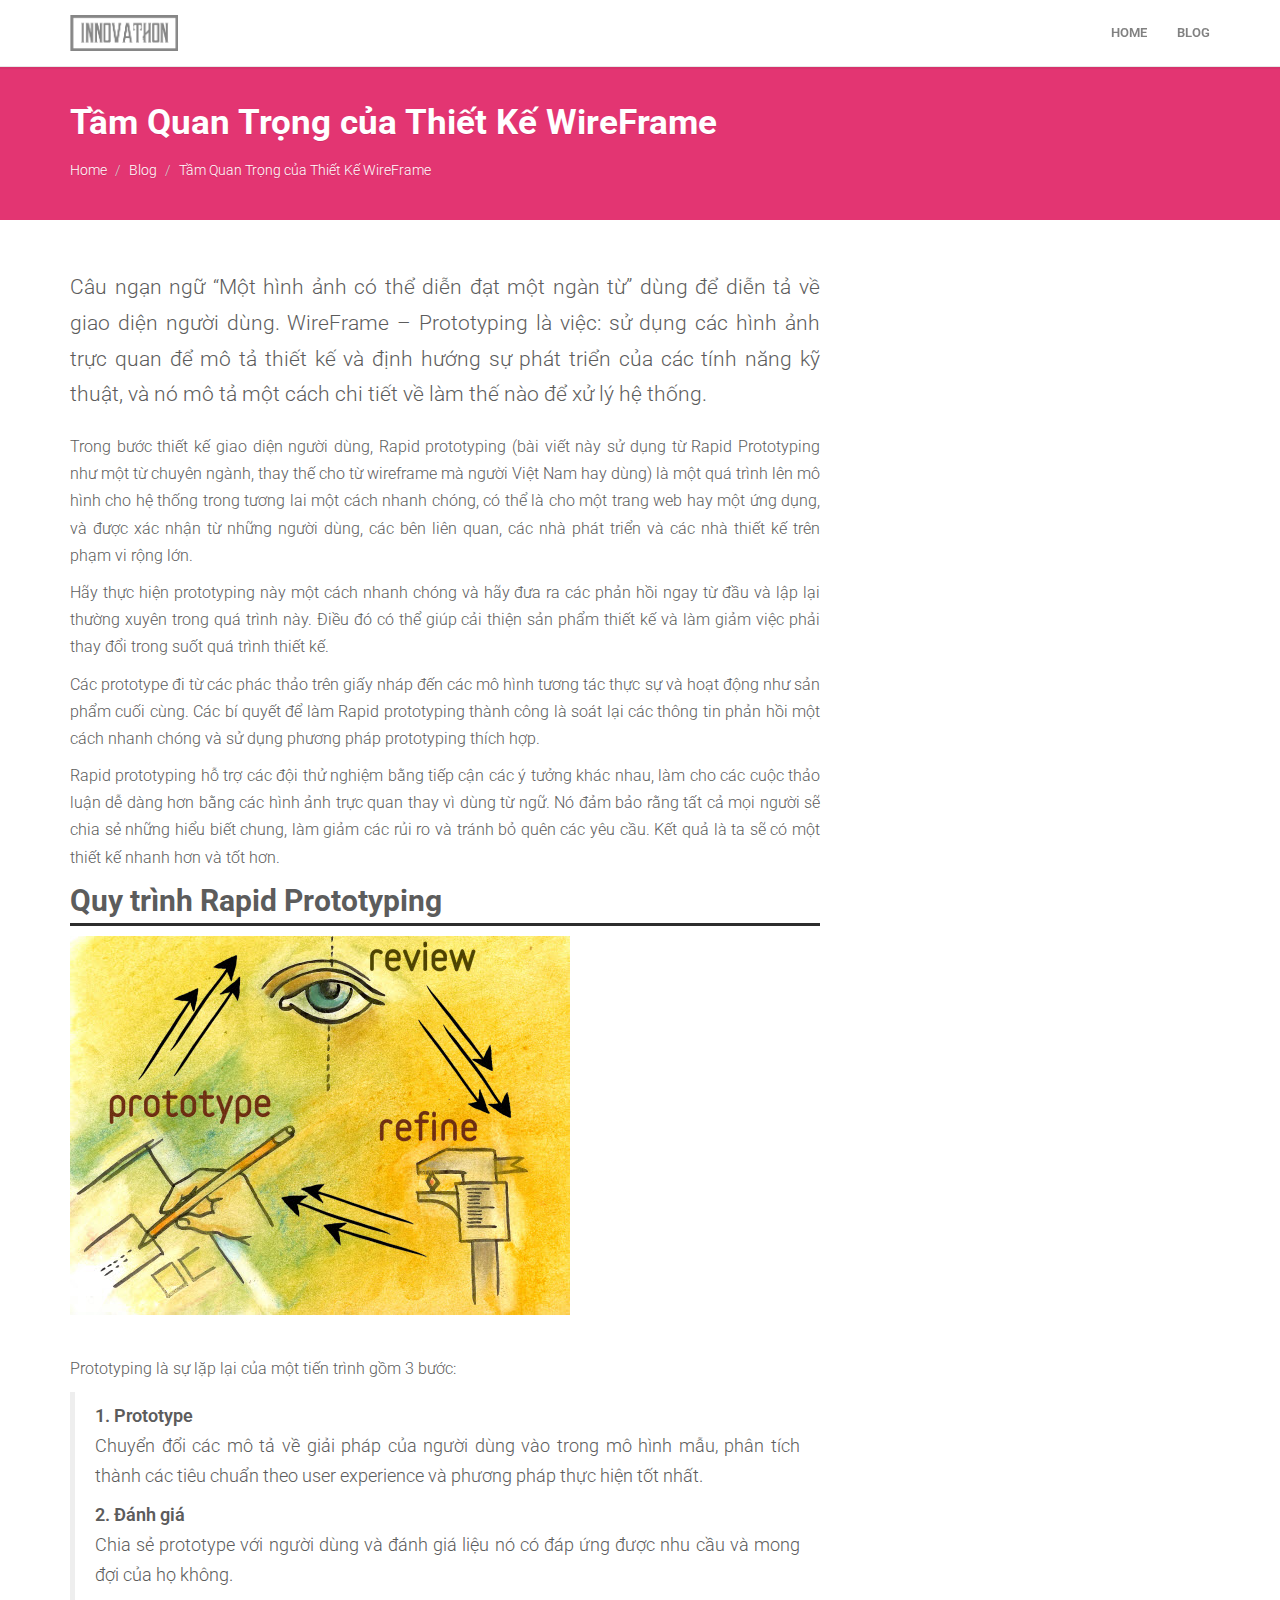
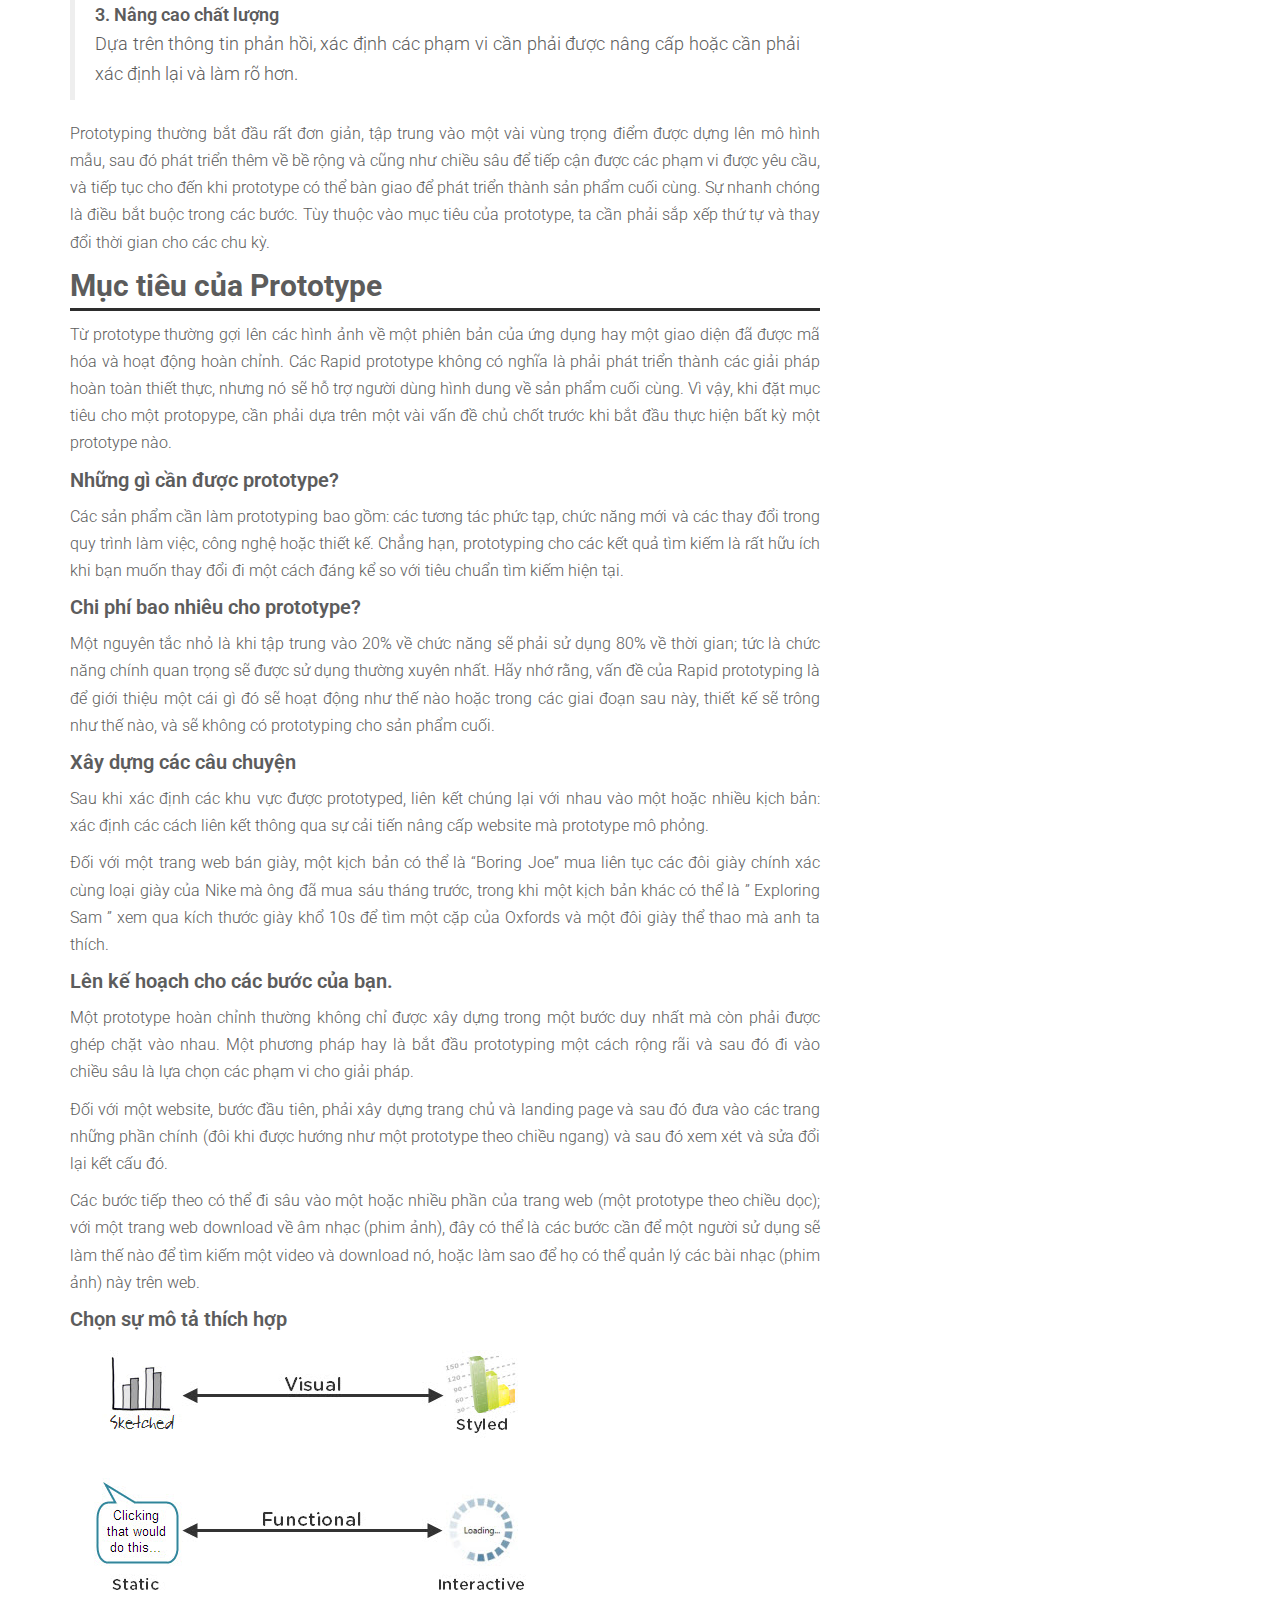
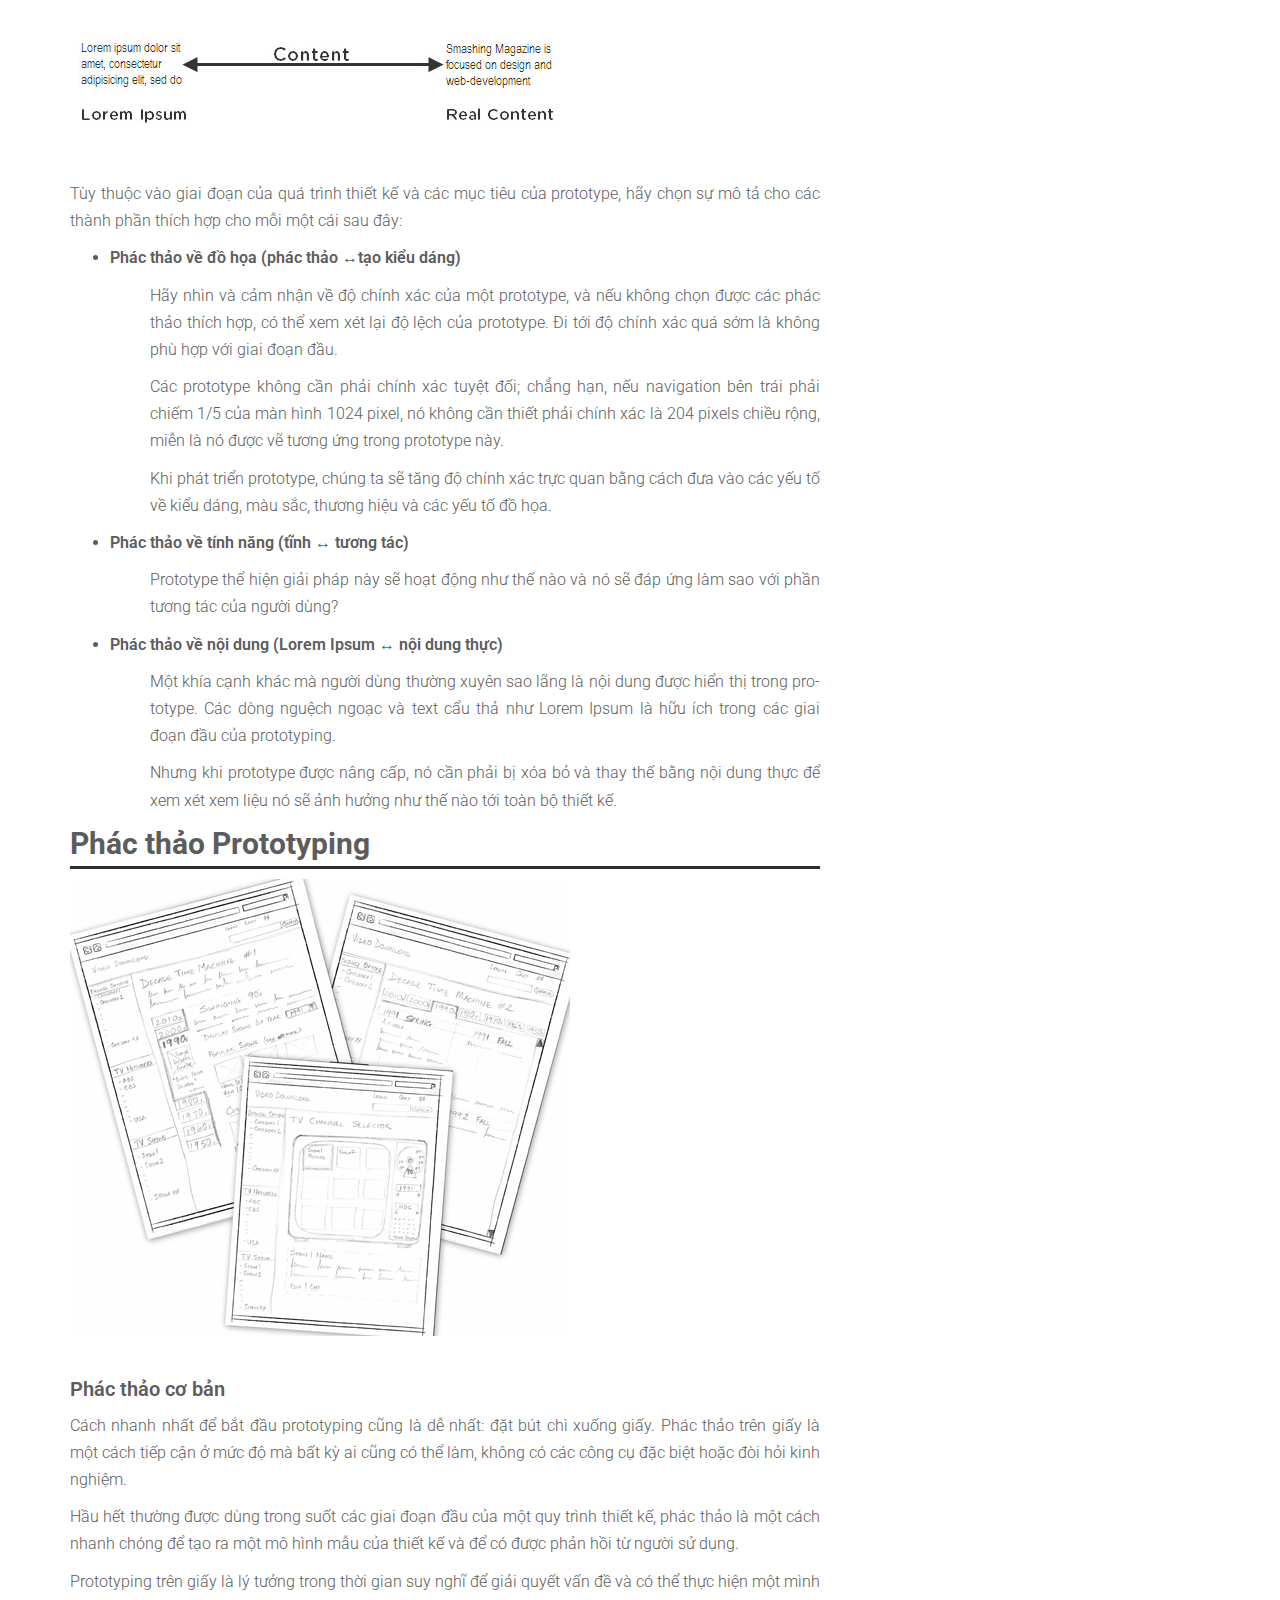
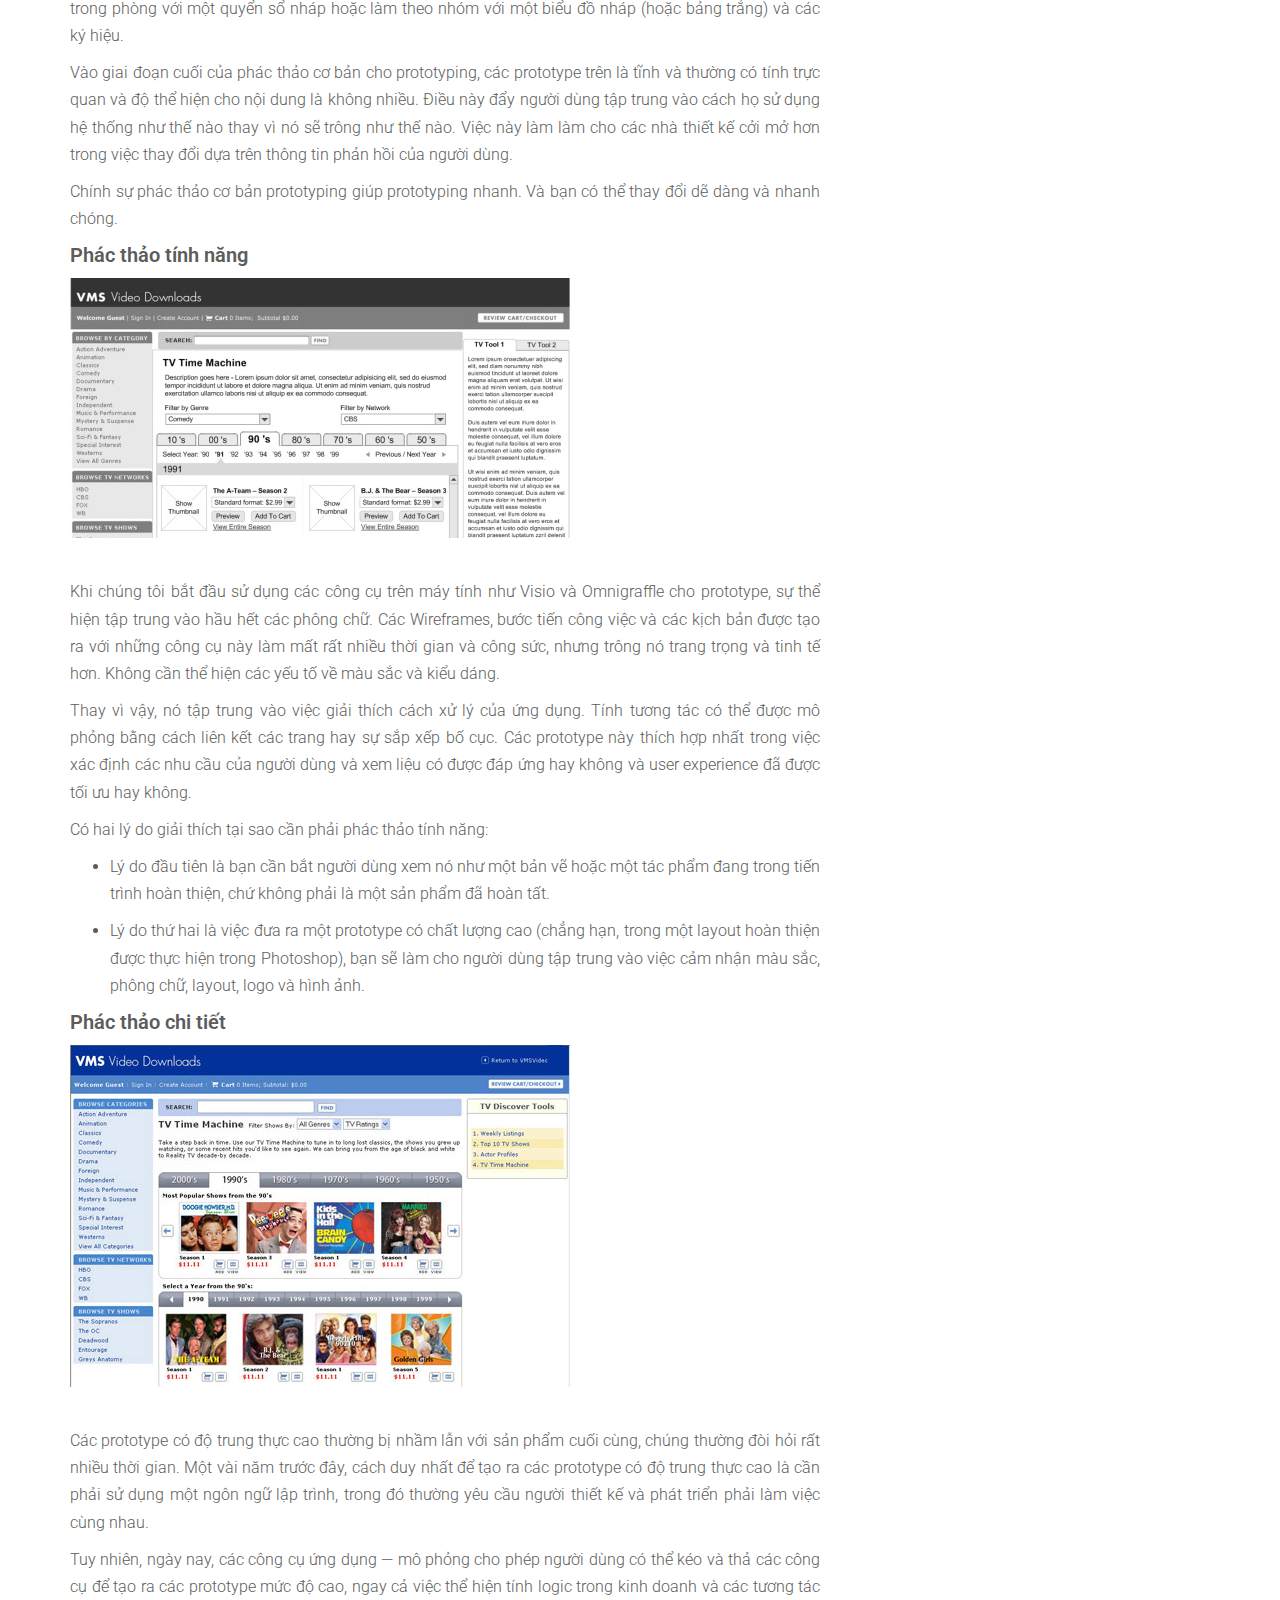
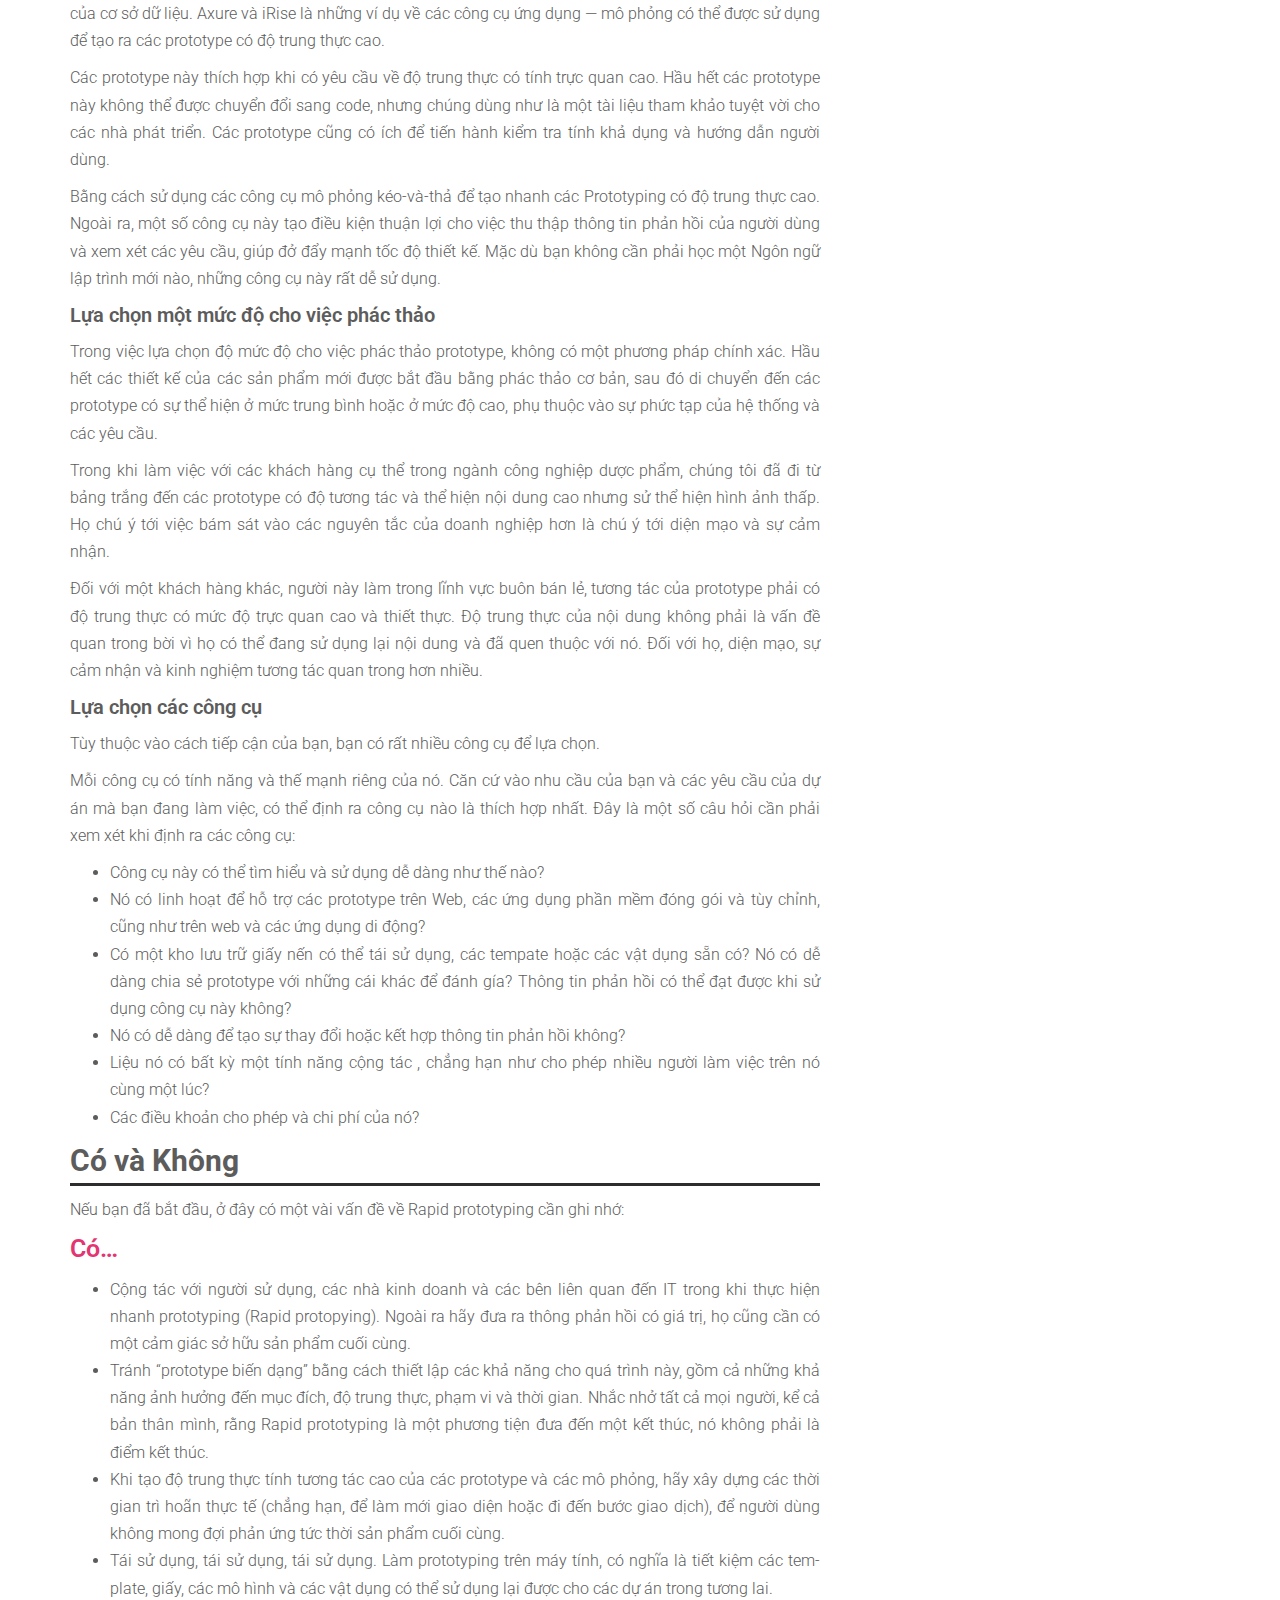
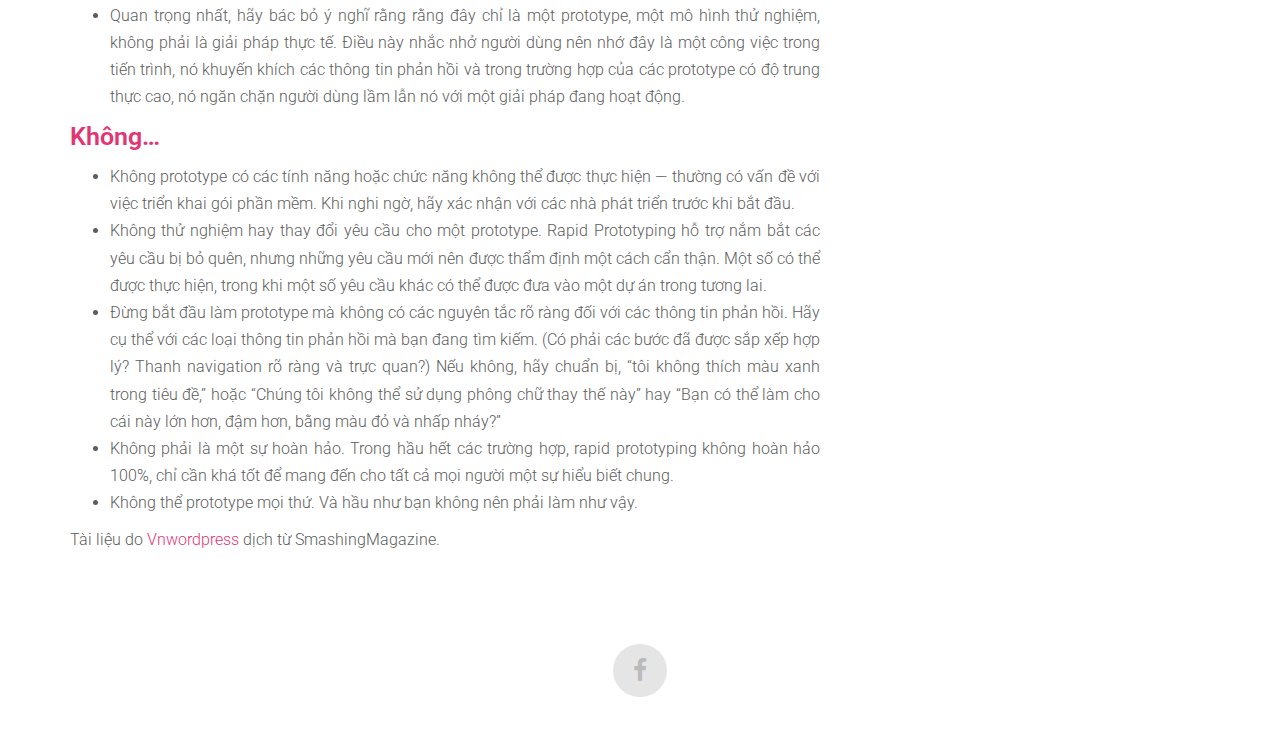
<file: blog/article-1.html>
<!DOCTYPE html>
<html lang="en">
 
<head>
<meta charset="utf-8">
<meta http-equiv="X-UA-Compatible" content="IE=edge">
<meta name="viewport" content="width=device-width, initial-scale=1.0, maximum-scale=1.0, user-scalable=no">
 
<meta name="author" content="Innvathon">
<meta name="description" content="Câu ngạn ngữ “Một hình ảnh có thể diễn đạt một ngàn từ” dùng để diễn tả về giao diện người dùng. WireFrame – Pro­to­typ­ing là việc: sử dụng các hình ảnh trực quan để mô tả thiết kế và định hướng sự phát triển của các tính năng kỹ thuật, và nó mô tả một cách chi tiết về làm thế nào để xử lý hệ thống.">
<meta name="keywords" content="">

<script src="https://code.jquery.com/jquery-2.2.1.min.js" integrity="sha256-gvQgAFzTH6trSrAWoH1iPo9Xc96QxSZ3feW6kem+O00=" crossorigin="anonymous"></script>

 

<link rel="shortcut icon" href="../images/favicon.ico">
 
<title>Tầm Quan Trọng của Thiết Kế WireFrame - Innvathon</title>
 
<link href="https://maxcdn.bootstrapcdn.com/bootstrap/3.3.6/css/bootstrap.min.css" rel="stylesheet">
 
<link href="https://fonts.googleapis.com/css?family=Open+Sans:300,600" rel='stylesheet' type='text/css'>
<!-- <link href="https://fonts.googleapis.com/css?family=Montserrat:400,700" rel='stylesheet' type='text/css'> -->
<link href='https://fonts.googleapis.com/css?family=Roboto:400,400italic&subset=latin,vietnamese' rel='stylesheet' type='text/css'>
 
<!-- <link href="../css/plugins/animate.css" rel="stylesheet"> -->
<!-- <link href="../css/plugins/slick.css" rel="stylesheet"> -->
<!-- <link href="../css/plugins/magnific-popup.css" rel="stylesheet"> -->
<link href="https://maxcdn.bootstrapcdn.com/font-awesome/4.5.0/css/font-awesome.min.css" rel="stylesheet">
<!-- <link href="../css/plugins/streamline-icons.css" rel="stylesheet"> -->
 
<link href="../css/event.css" rel="stylesheet">
 
 
<link href="../css/themes/green.css" rel="stylesheet">
 
 
<link href="../css/demo.css">
 
 
<!--[if lt IE 9]>
  <script src="js/ie/respond.min.js"></script>
  <![endif]-->


<script type="text/javascript">
/* <![CDATA[ */
var _gaq = _gaq || [];
_gaq.push(['_setAccount', 'UA-38030533-1']);
_gaq.push(['_trackPageview']);

(function() {
var ga = document.createElement('script'); ga.type = 'text/javascript'; ga.async = true;
ga.src = ('https:' == document.location.protocol ? 'https://ssl' : 'http://www') + '.google-analytics.com/ga.js';
var s = document.getElementsByTagName('script')[0]; s.parentNode.insertBefore(ga, s);
})();

(function(b){(function(a){"__CF"in b&&"DJS"in b.__CF?b.__CF.DJS.push(a):"addEventListener"in b?b.addEventListener("load",a,!1):b.attachEvent("onload",a)})(function(){"FB"in b&&"Event"in FB&&"subscribe"in FB.Event&&(FB.Event.subscribe("edge.create",function(a){_gaq.push(["_trackSocial","facebook","like",a])}),FB.Event.subscribe("edge.remove",function(a){_gaq.push(["_trackSocial","facebook","unlike",a])}),FB.Event.subscribe("http://demo.web3canvas.com/themeforest/gather/message.send",function(a){_gaq.push(["_trackSocial","facebook","send",a])}));"twttr"in b&&"events"in twttr&&"bind"in twttr.events&&twttr.events.bind("tweet",function(a){if(a){var b;if(a.target&&a.target.nodeName=="IFRAME")a:{if(a=a.target.src){a=a.split("#")[0].match(/[^?=&]+=([^&]*)?/g);b=0;for(var c;c=a[b];++b)if(c.indexOf("url")===0){b=unescape(c.split("=")[1]);break a}}b=void 0}_gaq.push(["_trackSocial","twitter","tweet",b])}})})})(window);
/* ]]> */
</script>

</head>
<body>
 
<div class="preloader"></div>
 
<nav class="navbar navbar-default navbar-fixed-top">
	<div class="container">
		<div class="navbar-header">
			<button type="button" class="navbar-toggle collapsed" data-toggle="collapse" data-target="#navbar" aria-expanded="false" aria-controls="navbar">
			<span class="sr-only">Toggle navigation</span>
				<span class="icon-bar"></span>
				<span class="icon-bar"></span>
				<span class="icon-bar"></span>
			</button>
			<a class="navbar-brand" href="https://innovathon.vn"><img src="../images/event-logo-dark.png" style="height: 36px" alt="Innvathon"> </a>
		</div>
		<div id="navbar" class="navbar-collapse collapse">
			<ul class="nav navbar-nav navbar-right">
				<li><a href="https://innovathon.vn">Home</a></li>
				<li><a href="/blog">Blog</a></li>
			</ul>
		</div>
	</div>
</nav>
 
 
<header id="top" class="sub-header">
	<div class="container">
		<h3 class="page-title wow fadeInDown">Tầm Quan Trọng của Thiết Kế WireFrame</h3>
		<ol class="breadcrumb">
			<li><a href="https://innovathon.vn">Home</a></li>
			<li><a href="/blog">Blog</a></li>
			<li><a href="javascript:void(0)">Tầm Quan Trọng của Thiết Kế WireFrame</a></li>
		</ol>
	</div>
</header>
 
<div class="container">
<div class="row">
<div class="col-md-8">
<article class="blog-content">
	<div class="entry-content">
		<p class="lead">Câu ngạn ngữ “Một hình ảnh có thể diễn đạt một ngàn từ” dùng để diễn tả về giao diện người dùng. WireFrame – Pro­to­typ­ing là việc: sử dụng các hình ảnh trực quan để mô tả thiết kế và định hướng sự phát triển của các tính năng kỹ thuật, và nó mô tả một cách chi tiết về làm thế nào để xử lý hệ thống.</p>
		<p>Trong bước thiết kế giao diện người dùng, Rapid pro­to­typ­ing (bài viết này sử dụng từ Rapid Prototyping như một từ chuyên ngành, thay thế cho từ wireframe mà người Việt Nam hay dùng) là một quá trình lên mô hình cho hệ thống trong tương lai một cách nhanh chóng, có thể là cho một trang web hay một ứng dụng, và được xác nhận từ những người dùng, các bên liên quan, các nhà phát triển và các nhà thiết kế trên phạm vi rộng lớn.</p>
		<p>Hãy thực hiện pro­to­typ­ing này một cách nhanh chóng và hãy đưa ra các phản hồi ngay từ đầu và lập lại thường xuyên trong quá trình này. Điều đó có thể giúp cải thiện sản phẩm thiết kế và làm giảm việc phải thay đổi trong suốt quá trình thiết kế.</p>
		<p>Các pro­to­type đi từ các phác thảo trên giấy nháp đến các mô hình tương tác thực sự và hoạt động như sản phẩm cuối cùng. Các bí quyết để làm Rapid pro­to­typ­ing thành công là soát lại các thông tin phản hồi một cách nhanh chóng và sử dụng phương pháp pro­to­typ­ing thích hợp.</p>
		<p>Rapid pro­to­typ­ing hỗ trợ các đội thử nghiệm bằng tiếp cận các ý tưởng khác nhau, làm cho các cuộc thảo luận dễ dàng hơn bằng các hình ảnh trực quan thay vì dùng từ ngữ. Nó đảm bảo rằng tất cả mọi người sẽ chia sẻ những hiểu biết chung, làm giảm các rủi ro và tránh bỏ quên các yêu cầu. Kết quả là ta sẽ có một thiết kế nhanh hơn và tốt hơn.</p>
		<h4 style="border-bottom: 3px solid #2D2D2D;padding-bottom: 3px;">Quy trình Rapid Prototyping</h4>
		<div class="entry-image">
			<img src="../images/blog-thumb-1.jpg" alt="Blog Featured Image">
		</div>
		<p>Pro­to­typ­ing là sự lặp lại của một tiến trình gồm 3 bước:</p>
		<blockquote>
			<strong>1. Pro­to­type</strong>
			<p>Chuyển đổi các mô tả về giải pháp của người dùng vào trong mô hình mẫu, phân tích thành các tiêu chuẩn theo user expe­ri­ence và phương pháp thực hiện tốt nhất.</p> 
			<strong>2. Đánh giá </strong>
			<p>Chia sẻ pro­to­type với người dùng và đánh giá liệu nó có đáp ứng được nhu cầu và mong đợi của họ không.</p>
			<strong>3. Nâng cao chất lượng</strong>
			<p>Dựa trên thông tin phản hồi, xác định các phạm vi cần phải được nâng cấp hoặc cần phải xác định lại và làm rõ hơn.</p>
		</blockquote>
		<p>Pro­to­typ­ing thường bắt đầu rất đơn giản, tập trung vào một vài vùng trọng điểm được dựng lên mô hình mẫu, sau đó phát triển thêm về bề rộng và cũng như chiều sâu để tiếp cận được các phạm vi được yêu cầu, và tiếp tục cho đến khi pro­to­type có thể bàn giao để phát triển thành sản phẩm cuối cùng. Sự nhanh chóng là điều bắt buộc trong các bước. Tùy thuộc vào mục tiêu của pro­to­type, ta cần phải sắp xếp thứ tự và thay đổi thời gian cho các chu kỳ.</p>
		<h4 style="border-bottom: 3px solid #2D2D2D;padding-bottom: 3px;">Mục tiêu của Prototype</h4>
		<p>Từ pro­to­type thường gợi lên các hình ảnh về một phiên bản của ứng dụng hay một giao diện đã được mã hóa và hoạt động hoàn chỉnh. Các Rapid pro­to­type không có nghĩa là phải phát triển thành các giải pháp hoàn toàn thiết thực, nhưng nó sẽ hỗ trợ người dùng hình dung về sản phẩm cuối cùng. Vì vậy, khi đặt mục tiêu cho một pro­topype, cần phải dựa trên một vài vấn đề chủ chốt trước khi bắt đầu thực hiện bất kỳ một pro­to­type nào.</p>
		<h6><strong>Những gì cần được prototype?</strong></h6>
		<p>Các sản phẩm cần làm pro­to­typ­ing bao gồm: các tương tác phức tạp, chức năng mới và các thay đổi trong quy trình làm việc, công nghệ hoặc thiết kế. Chẳng hạn, pro­to­typ­ing cho các kết quả tìm kiếm là rất hữu ích khi bạn muốn thay đổi đi một cách đáng kể so với tiêu chuẩn tìm kiếm hiện tại.</p>
		<h6><strong>Chi phí bao nhiêu cho prototype?</strong></h6>
		<p>Một nguyên tắc nhỏ là khi tập trung vào 20% về chức năng sẽ phải sử dụng 80% về thời gian; tức là chức năng chính quan trọng sẽ được sử dụng thường xuyên nhất. Hãy nhớ rằng, vấn đề của Rapid pro­to­typ­ing là để giới thiệu một cái gì đó sẽ hoạt động như thế nào hoặc trong các giai đoạn sau này, thiết kế sẽ trông như thế nào, và sẽ không có pro­to­typ­ing cho sản phẩm cuối.</p>
		<h6><strong>Xây dựng các câu chuyện</strong></h6>
		<p>Sau khi xác định các khu vực được pro­to­typed, liên kết chúng lại với nhau vào một hoặc nhiều kịch bản: xác định các cách liên kết thông qua sự cải tiến nâng cấp web­site mà pro­to­type mô phỏng.</p>
		<p>Đối với một trang web bán giày, một kịch bản có thể là “Bor­ing Joe” mua liên tục các đôi giày chính xác cùng loại giày của Nike mà ông đã mua sáu tháng trước, trong khi một kịch bản khác có thể là ” Explor­ing Sam ” xem qua kích thước giày khổ 10s để tìm một cặp của Oxfords và một đôi giày thể thao mà anh ta thích.</p>
		<h6><strong>Lên kế hoạch cho các bước của bạn.</strong></h6>
		<p>Một pro­to­type hoàn chỉnh thường không chỉ được xây dựng trong một bước duy nhất mà còn phải được ghép chặt vào nhau. Một phương pháp hay là bắt đầu pro­to­typ­ing một cách rộng rãi và sau đó đi vào chiều sâu là lựa chọn các phạm vi cho giải pháp.</p>
		<p>Đối với một web­site, bước đầu tiên, phải xây dựng trang chủ và land­ing page và sau đó đưa vào các trang những phần chính (đôi khi được hướng như một pro­to­type theo chiều ngang) và sau đó xem xét và sửa đổi lại kết cấu đó.</p>
		<p>Các bước tiếp theo có thể đi sâu vào một hoặc nhiều phần của trang web (một pro­to­type theo chiều dọc); với một trang web down­load về âm nhạc (phim ảnh), đây có thể là các bước cần để một người sử dụng sẽ làm thế nào để tìm kiếm một video và down­load nó, hoặc làm sao để họ có thể quản lý các bài nhạc (phim ảnh) này trên web.</p>
		<h6><strong>Chọn sự mô tả thích hợp</strong></h6>
		<div class="entry-image">
			<img src="../images/article-1-2.jpg" alt="Blog Featured Image">
		</div>
		<p>Tùy thuộc vào giai đoạn của quá trình thiết kế và các mục tiêu của pro­to­type, hãy chọn sự mô tả cho các thành phần thích hợp cho mỗi một cái sau đây:</p>
		<ul>
			<li><strong>Phác thảo về đồ họa (phác thảo ↔tạo kiểu dáng)</strong>
				<ul style="list-style: none;">
					<li style="margin: 10px 0;">Hãy nhìn và cảm nhận về độ chính xác của một pro­to­type, và nếu không chọn được các phác thảo thích hợp, có thể xem xét lại độ lệch của pro­to­type. Đi tới độ chính xác quá sớm là không phù hợp với giai đoạn đầu.</li>
					<li style="margin: 10px 0;">Các pro­to­type không cần phải chính xác tuyệt đối; chẳng hạn, nếu nav­i­ga­tion bên trái phải chiếm 1/5 của màn hình 1024 pixel, nó không cần thiết phải chính xác là 204 pix­els chiều rộng, miễn là nó được vẽ tương ứng trong pro­to­type này.</li>
					<li style="margin: 10px 0;">Khi phát triển pro­to­type, chúng ta sẽ tăng độ chính xác trực quan bằng cách đưa vào các yếu tố về kiểu dáng, màu sắc, thương hiệu và các yếu tố đồ họa.</li>
				</ul>
			</li>
			<li><strong>Phác thảo về tính năng (tĩnh ↔ tương tác)</strong>
				<ul style="list-style: none;">
					<li style="margin: 10px 0;">Pro­to­type thể hiện giải pháp này sẽ hoạt động như thế nào và nó sẽ đáp ứng làm sao với phần tương tác của người dùng?</li>
				</ul>
			</li>
			<li><strong>Phác thảo về nội dung (Lorem Ipsum ↔ nội dung thực)</strong>
				<ul style="list-style: none;">
					<li style="margin: 10px 0;">Một khía cạnh khác mà người dùng thường xuyên sao lãng là nội dung được hiển thị trong pro­to­type. Các dòng nguệch ngoạc và text cẩu thả như Lorem Ipsum là hữu ích trong các giai đoạn đầu của pro­to­typ­ing.</li>
					<li style="margin: 10px 0;">Nhưng khi pro­to­type được nâng cấp, nó cần phải bị xóa bỏ và thay thế bằng nội dung thực để xem xét xem liệu nó sẽ ảnh hưởng như thế nào tới toàn bộ thiết kế.</li>
				</ul>
			</li>
		</ul>
		<h4 style="border-bottom: 3px solid #2D2D2D;padding-bottom: 3px;">Phác thảo Prototyping</h4>
		<div class="entry-image">
			<img src="../images/article-1-3.jpg" alt="Blog Featured Image">
		</div>
		<h6><strong>Phác thảo cơ bản</strong></h6>
		<p>Cách nhanh nhất để bắt đầu pro­to­typ­ing cũng là dễ nhất: đặt bút chì xuống giấy. Phác thảo trên giấy là một cách tiếp cận ở mức độ mà bất kỳ ai cũng có thể làm, không có các công cụ đặc biệt hoặc đòi hỏi kinh nghiệm.</p>
		<p>Hầu hết thường được dùng trong suốt các giai đoạn đầu của một quy trình thiết kế, phác thảo là một cách nhanh chóng để tạo ra một mô hình mẫu của thiết kế và để có được phản hồi từ người sử dụng.</p>
		<p>Pro­to­typ­ing trên giấy là lý tưởng trong thời gian suy nghĩ để giải quyết vấn đề và có thể thực hiện một mình trong phòng với một quyển sổ nháp hoặc làm theo nhóm với một biểu đồ nháp (hoặc bảng trắng) và các ký hiệu.</p>
		<p>Vào giai đoạn cuối của phác thảo cơ bản cho pro­to­typ­ing, các pro­to­type trên là tĩnh và thường có tính trực quan và độ thể hiện cho nội dung là không nhiều. Điều này đẩy người dùng tập trung vào cách họ sử dụng hệ thống như thế nào thay vì nó sẽ trông như thế nào. Việc này làm làm cho các nhà thiết kế cởi mở hơn trong việc thay đổi dựa trên thông tin phản hồi của người dùng.</p>
		<p>Chính sự phác thảo cơ bản pro­to­typ­ing giúp pro­to­typ­ing nhanh. Và bạn có thể thay đổi dẽ dàng và nhanh chóng.</p>
		<h6><strong>Phác thảo tính năng</strong></h6>
		<div class="entry-image">
			<img src="../images/article-1-4.jpg" alt="Blog Featured Image">
		</div>
		<p>Khi chúng tôi bắt đầu sử dụng các công cụ trên máy tính như Visio và Omn­i­graf­fle cho pro­to­type, sự thể hiện tập trung vào hầu hết các phông chữ. Các Wire­frames, bước tiến công việc và các kịch bản được tạo ra với những công cụ này làm mất rất nhiều thời gian và công sức, nhưng trông nó trang trọng và tinh tế hơn. Không cần thể hiện các yếu tố về màu sắc và kiểu dáng.</p>
		<p>Thay vì vậy, nó tập trung vào việc giải thích cách xử lý của ứng dụng. Tính tương tác có thể được mô phỏng bằng cách liên kết các trang hay sự sắp xếp bố cục. Các pro­to­type này thích hợp nhất trong việc xác định các nhu cầu của người dùng và xem liệu có được đáp ứng hay không và user expe­ri­ence đã được tối ưu hay không.</p>
		<p>Có hai lý do giải thích tại sao cần phải phác thảo tính năng:</p>
		<ul>
			<li>Lý do đầu tiên là bạn cần bắt người dùng xem nó như một bản vẽ hoặc một tác phẩm đang trong tiến trình hoàn thiện, chứ không phải là một sản phẩm đã hoàn tất.</li>
			<li style="margin: 10px 0;">Lý do thứ hai là việc đưa ra một pro­to­type có chất lượng cao (chẳng hạn, trong một lay­out hoàn thiện được thực hiện trong Pho­to­shop), bạn sẽ làm cho người dùng tập trung vào việc cảm nhận màu sắc, phông chữ, lay­out, logo và hình ảnh.</li>
		</ul>
		<h6><strong>Phác thảo chi tiết</strong></h6>
		<div class="entry-image">
			<img src="../images/article-1-5.jpg" alt="Blog Featured Image">
		</div>
		<p>Các pro­to­type có độ trung thực cao thường bị nhầm lẫn với sản phẩm cuối cùng, chúng thường đòi hỏi rất nhiều thời gian. Một vài năm trước đây, cách duy nhất để tạo ra các pro­to­type có độ trung thực cao là cần phải sử dụng một ngôn ngữ lập trình, trong đó thường yêu cầu người thiết kế và phát triển phải làm việc cùng nhau.</p>
 
		<p>Tuy nhiên, ngày nay, các công cụ ứng dụng — mô phỏng cho phép người dùng có thể kéo và thả các công cụ để tạo ra các pro­to­type mức độ cao, ngay cả việc thể hiện tính logic trong kinh doanh và các tương tác của cơ sở dữ liệu. Axure và iRise là những ví dụ về các công cụ ứng dụng — mô phỏng có thể được sử dụng để tạo ra các pro­to­type có độ trung thực cao.</p>
		 
		<p>Các pro­to­type này thích hợp khi có yêu cầu về độ trung thực có tính trực quan cao. Hầu hết các pro­to­type này không thể được chuyển đổi sang code, nhưng chúng dùng như là một tài liệu tham khảo tuyệt vời cho các nhà phát triển. Các pro­to­type cũng có ích để tiến hành kiểm tra tính khả dụng và hướng dẫn người dùng.</p>
		 
		<p>Bằng cách sử dụng các công cụ mô phỏng kéo-và-thả để tạo nhanh các Pro­to­typ­ing có độ trung thực cao. Ngoài ra, một số công cụ này tạo điều kiện thuận lợi cho việc thu thập thông tin phản hồi của người dùng và xem xét các yêu cầu, giúp đở đẩy mạnh tốc độ thiết kế. Mặc dù bạn không cần phải học một Ngôn ngữ lập trình mới nào, những công cụ này rất dễ sử dụng.</p>
		 
		<h6><strong>Lựa chọn một mức độ cho việc phác thảo</strong></h6>

		<p>Trong việc lựa chọn độ mức độ cho việc phác thảo pro­to­type, không có một phương pháp chính xác. Hầu hết các thiết kế của các sản phẩm mới được bắt đầu bằng phác thảo cơ bản, sau đó di chuyển đến các pro­to­type có sự thể hiện ở mức trung bình hoặc ở mức độ cao, phụ thuộc vào sự phức tạp của hệ thống và các yêu cầu.</p>
		 
		<p>Trong khi làm việc với các khách hàng cụ thể trong ngành công nghiệp dược phẩm, chúng tôi đã đi từ bảng trắng đến các pro­to­type có độ tương tác và thể hiện nội dung cao nhưng sử thể hiện hình ảnh thấp. Họ chú ý tới việc bám sát vào các nguyên tắc của doanh nghiệp hơn là chú ý tới diện mạo và sự cảm nhận.</p>
		 
		<p>Đối với một khách hàng khác, người này làm trong lĩnh vực buôn bán lẻ, tương tác của pro­to­type phải có độ trung thực có mức độ trực quan cao và thiết thực. Độ trung thực của nội dung không phải là vấn đề quan trong bời vì họ có thể đang sử dụng lại nội dung và đã quen thuộc với nó. Đối với họ, diện mạo, sự cảm nhận và kinh nghiệm tương tác quan trong hơn nhiều.</p>

		<h6><strong>Lựa chọn các công cụ</strong></h6>

		<p>Tùy thuộc vào cách tiếp cận của bạn, bạn có rất nhiều công cụ để lựa chọn.</p>
		 
		<p>Mỗi công cụ có tính năng và thế mạnh riêng của nó. Căn cứ vào nhu cầu của bạn và các yêu cầu của dự án mà bạn đang làm việc, có thể định ra công cụ nào là thích hợp nhất. Đây là một số câu hỏi cần phải xem xét khi định ra các công cụ:</p>
		<ul>
			<li>Công cụ này có thể tìm hiểu và sử dụng dễ dàng như thế nào?</li>
			<li>Nó có linh hoạt để hỗ trợ các pro­to­type trên Web, các ứng dụng phần mềm đóng gói và tùy chỉnh, cũng như trên web và các ứng dụng di động?</li>
			<li>Có một kho lưu trữ giấy nến có thể tái sử dụng, các tem­pate hoặc các vật dụng sẵn có?
			Nó có dễ dàng chia sẻ pro­to­type với những cái khác để đánh gía? Thông tin phản hồi có thể đạt được khi sử dụng công cụ này không?</li>
			<li>Nó có dễ dàng để tạo sự thay đổi hoặc kết hợp thông tin phản hồi không?</li>
			<li>Liệu nó có bất kỳ một tính năng cộng tác , chẳng hạn như cho phép nhiều người làm việc trên nó cùng một lúc?</li>
			<li>Các điều khoản cho phép và chi phí của nó?</li>
		</ul>

		<h4 style="border-bottom: 3px solid #2D2D2D;padding-bottom: 3px;">Có và Không</h4>
		<p>Nếu bạn đã bắt đầu, ở đây có một vài vấn đề về Rapid pro­to­typ­ing cần ghi nhớ:</p>
		<h5 style="color: #e33572;"><strong>Có…</strong></h5>
		<ul>
			<li>Cộng tác với người sử dụng, các nhà kinh doanh và các bên liên quan đến IT trong khi thực hiện nhanh pro­to­typ­ing (Rapid pro­topy­ing). Ngoài ra hãy đưa ra thông phản hồi có giá trị, họ cũng cần có một cảm giác sở hữu sản phẩm cuối cùng.</li>
			<li>Tránh “pro­to­type biến dạng” bằng cách thiết lập các khả năng cho quá trình này, gồm cả những khả năng ảnh hưởng đến mục đích, độ trung thực, phạm vi và thời gian. Nhắc nhở tất cả mọi người, kể cả bản thân mình, rằng Rapid pro­to­typ­ing là một phương tiện đưa đến một kết thúc, nó không phải là điểm kết thúc.</li>
			<li>Khi tạo độ trung thực tính tương tác cao của các pro­to­type và các mô phỏng, hãy xây dựng các thời gian trì hoãn thực tế (chẳng hạn, để làm mới giao diện hoặc đi đến bước giao dịch), để người dùng không mong đợi phản ứng tức thời sản phẩm cuối cùng.</li>
			<li>Tái sử dụng, tái sử dụng, tái sử dụng. Làm pro­to­typ­ing trên máy tính, có nghĩa là tiết kiệm các tem­plate, giấy, các mô hình và các vật dụng có thể sử dụng lại được cho các dự án trong tương lai.</li>
			<li>Quan trọng nhất, hãy bác bỏ ý nghĩ rằng rằng đây chỉ là một pro­to­type, một mô hình thử nghiệm, không phải là giải pháp thực tế. Điều này nhắc nhở người dùng nên nhớ đây là một công việc trong tiến trình, nó khuyến khích các thông tin phản hồi và trong trường hợp của các pro­to­type có độ trung thực cao, nó ngăn chặn người dùng lầm lẫn nó với một giải pháp đang hoạt động.</li>
		</ul>
		<h5 style="color: #e33572;"><strong>Không…</strong></h5>
		<ul>
			<li>Không pro­to­type có các tính năng hoặc chức năng không thể được thực hiện — thường có vấn đề với việc triển khai gói phần mềm. Khi nghi ngờ, hãy xác nhận với các nhà phát triển trước khi bắt đầu.</li>
 
			<li>Không thử nghiệm hay thay đổi yêu cầu cho một pro­to­type. Rapid Pro­to­typ­ing hỗ trợ nắm bắt các yêu cầu bị bỏ quên, nhưng những yêu cầu mới nên được thẩm định một cách cẩn thận. Một số có thể được thực hiện, trong khi một số yêu cầu khác có thể được đưa vào một dự án trong tương lai.</li>
			 
			<li>Đừng bắt đầu làm pro­to­type mà không có các nguyên tắc rõ ràng đối với các thông tin phản hồi. Hãy cụ thể với các loại thông tin phản hồi mà bạn đang tìm kiếm. (Có phải các bước đã được sắp xếp hợp lý? Thanh nav­i­ga­tion rõ ràng và trực quan?) Nếu không, hãy chuẩn bị, “tôi không thích màu xanh trong tiêu đề,” hoặc “Chúng tôi không thể sử dụng phông chữ thay thế này” hay “Bạn có thể làm cho cái này lớn hơn, đậm hơn, bằng màu đỏ và nhấp nháy?”</li>
			 
			<li>Không phải là một sự hoàn hảo. Trong hầu hết các trường hợp, rapid pro­to­typ­ing không hoàn hảo 100%, chỉ cần khá tốt để mang đến cho tất cả mọi người một sự hiểu biết chung.</li>
			 
			<li>Không thể pro­to­type mọi thứ. Và hầu như bạn không nên phải làm như vậy.</li>
		</ul>
	</div>

	<p>Tài liệu do <a href="http://vnwordpress.com/">Vnwordpress</a> dịch từ SmashingMagazine.</p>

</article>


</div>
 
 
	<!-- <div class="col-md-4">
	<div class="sidebar">
	<div class="sidebar-widget blog-search">

	</div>
	<div class="sidebar-widget well">
	<h4>About</h4>
	<p>Etiam porta <em>sem malesuada magna</em> mollis euismod. Cras mattis consectetur purus sit amet fermentum. Aenean lacinia bibendum nulla sed consectetur.</p>
	</div>

	</div>
	</div> -->
</div>
</div>
 
<footer>
<div class="social-icons">
<!-- <a href="#" class="wow zoomIn"> <i class="fa fa-twitter"></i> </a> -->
<a href="https://www.facebook.com/Innovathon2016/?__mref=message_bubble" target="blank" class="wow zoomIn" data-wow-delay="0.2s"> <i class="fa fa-facebook"></i> </a>
<!-- <a href="#" class="wow zoomIn" data-wow-delay="0.4s"> <i class="fa fa-linkedin"></i> </a> -->
</div>
<!-- <p> <small class="text-muted">Copyright © 2015. All rights reserved. Made in India</small></p> -->
</footer>
 
 
<a href="#top" class="back_to_top"><img src="../images/back_to_top.png" alt="back to top"></a>

<script src="../js/plugins/validate.js"></script>
<script src="../js/plugins/appear.js"></script>

<script src="../js/plugins/nicescroll.js"></script>
 
 
<script src="../js/main.js"></script>
</body>
</html>
</file>
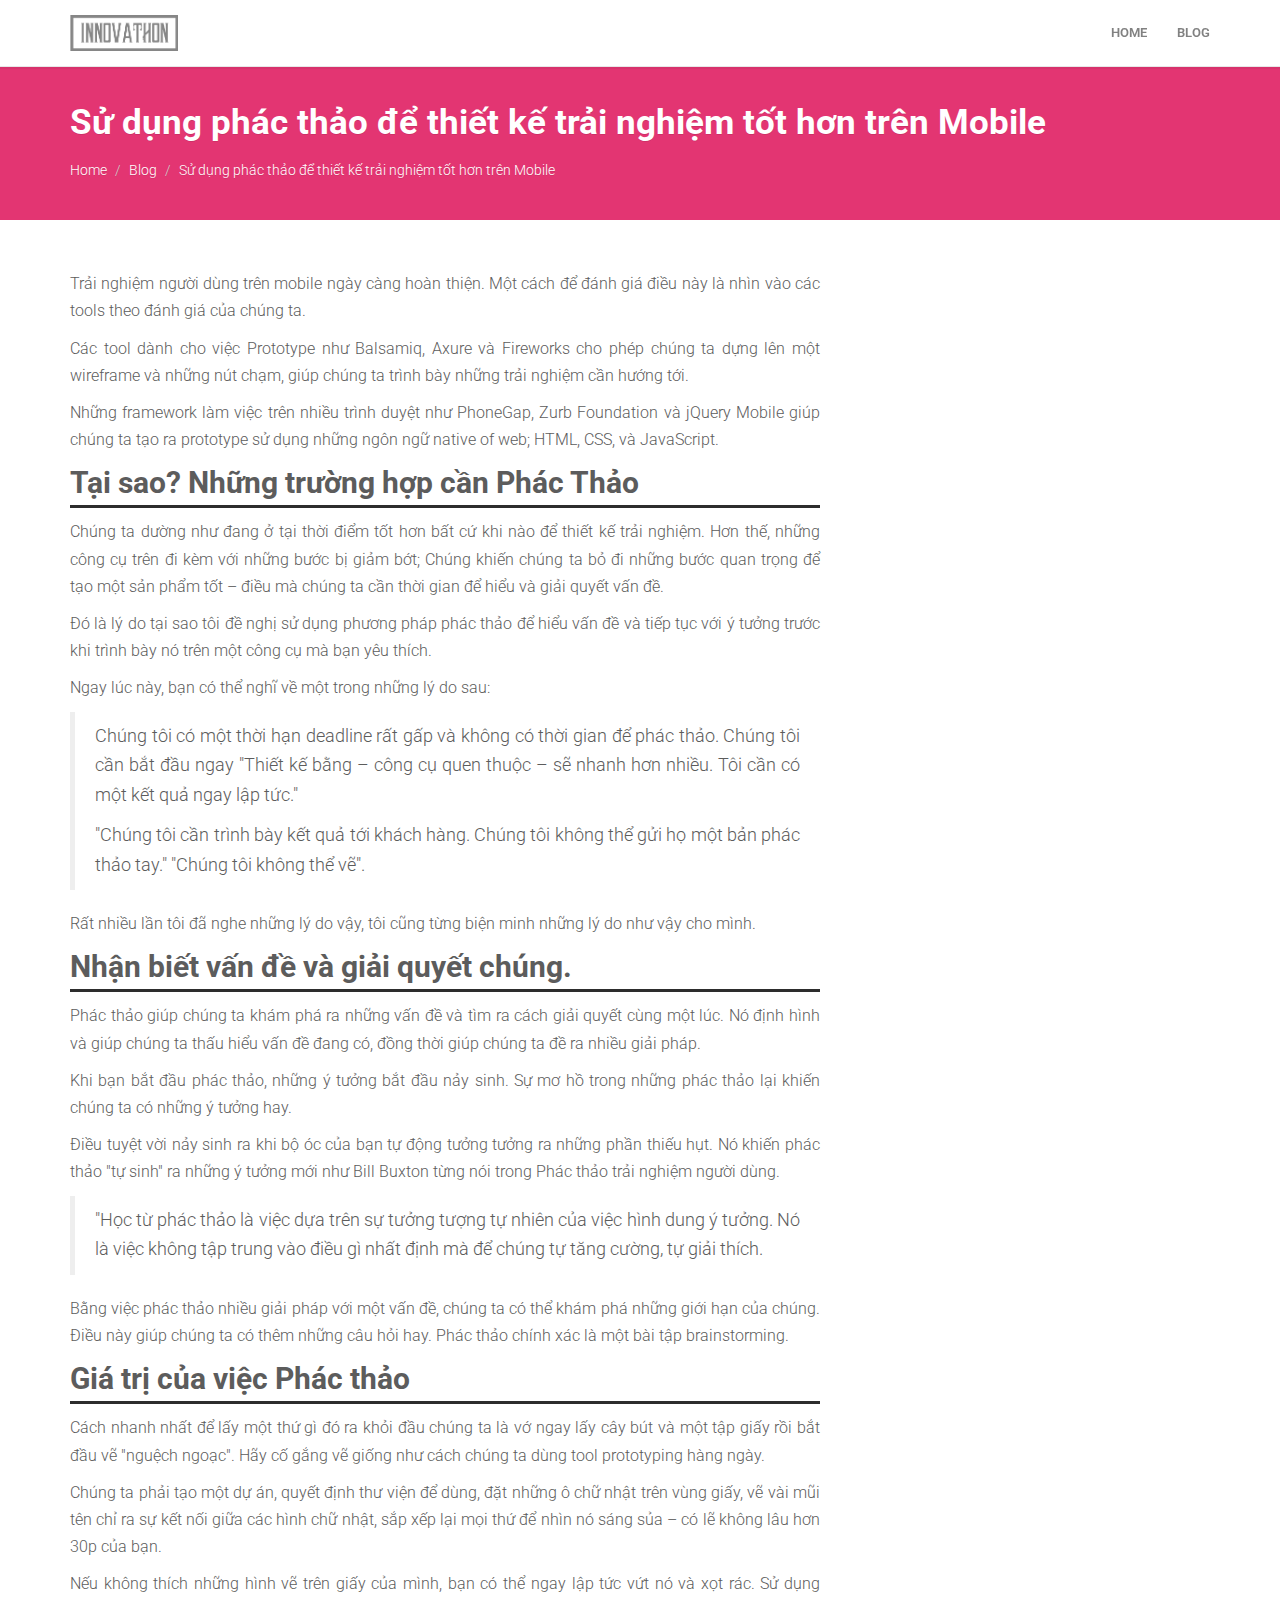
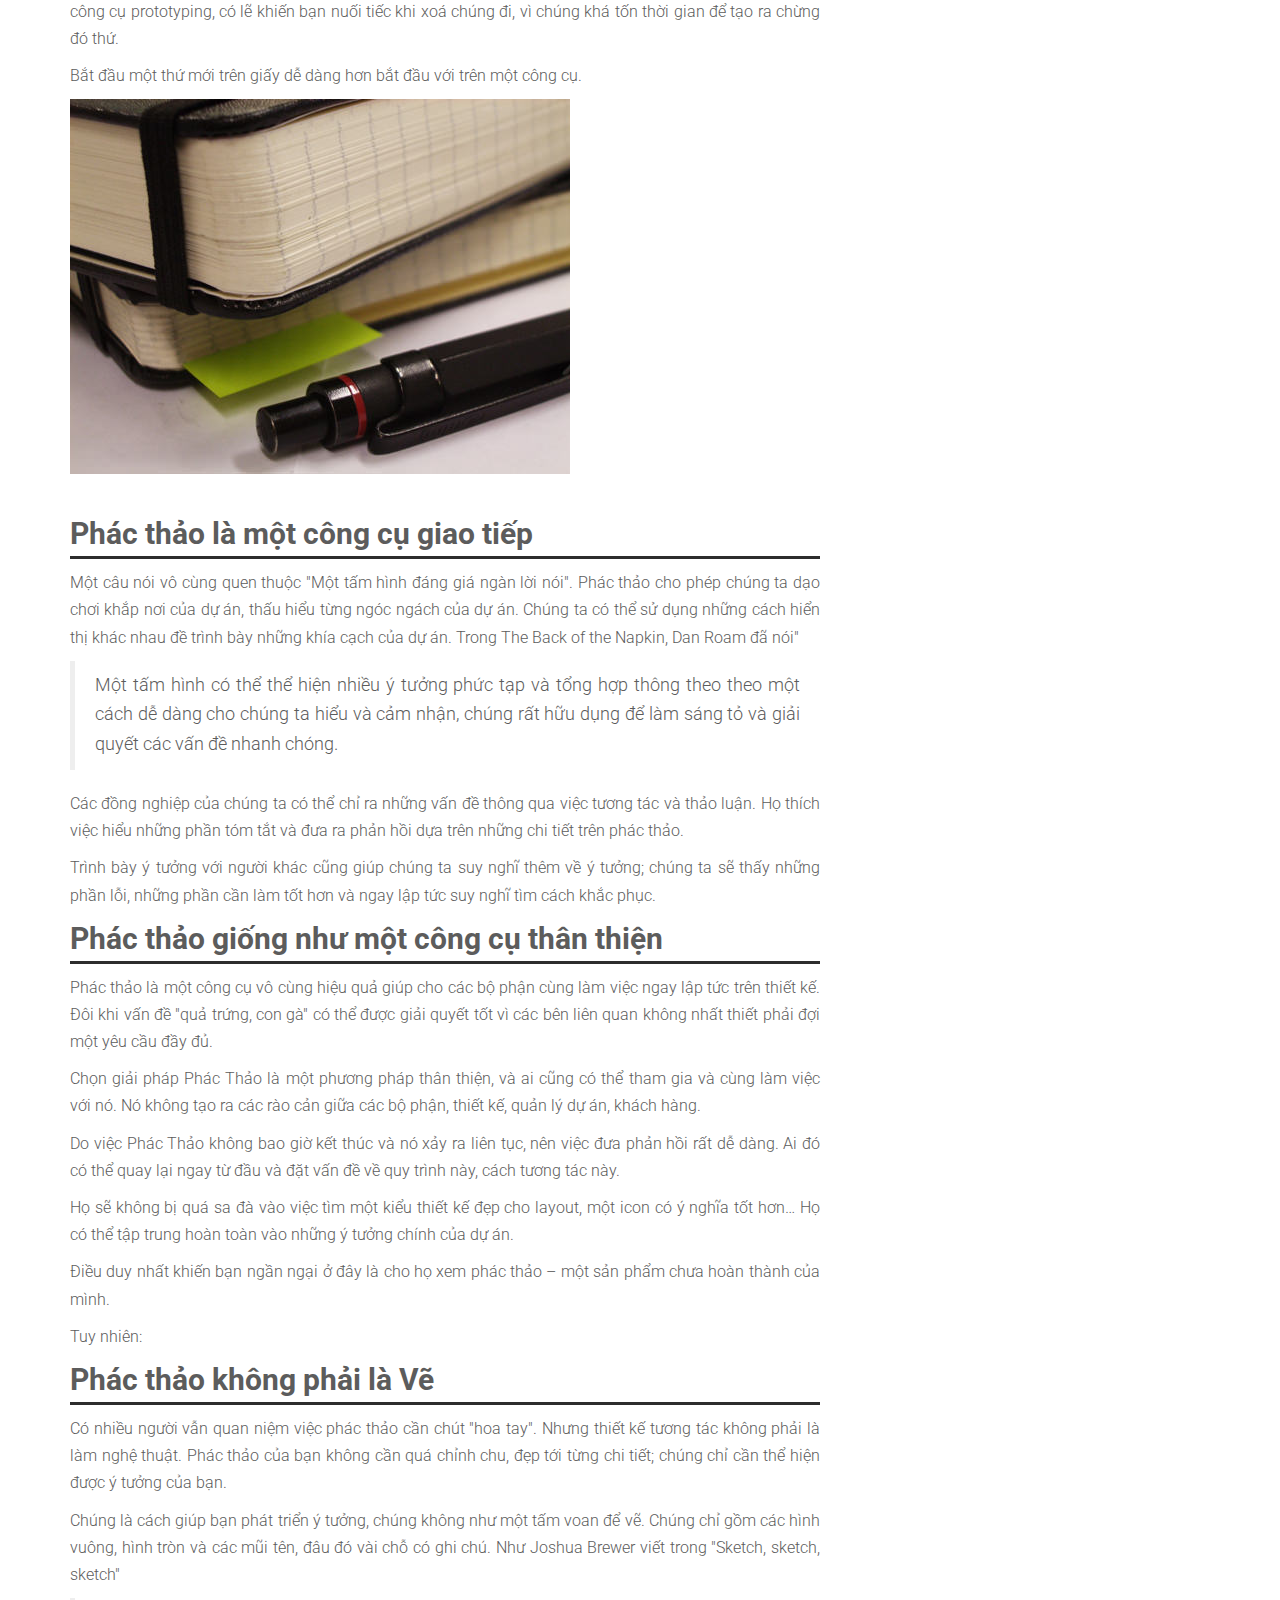
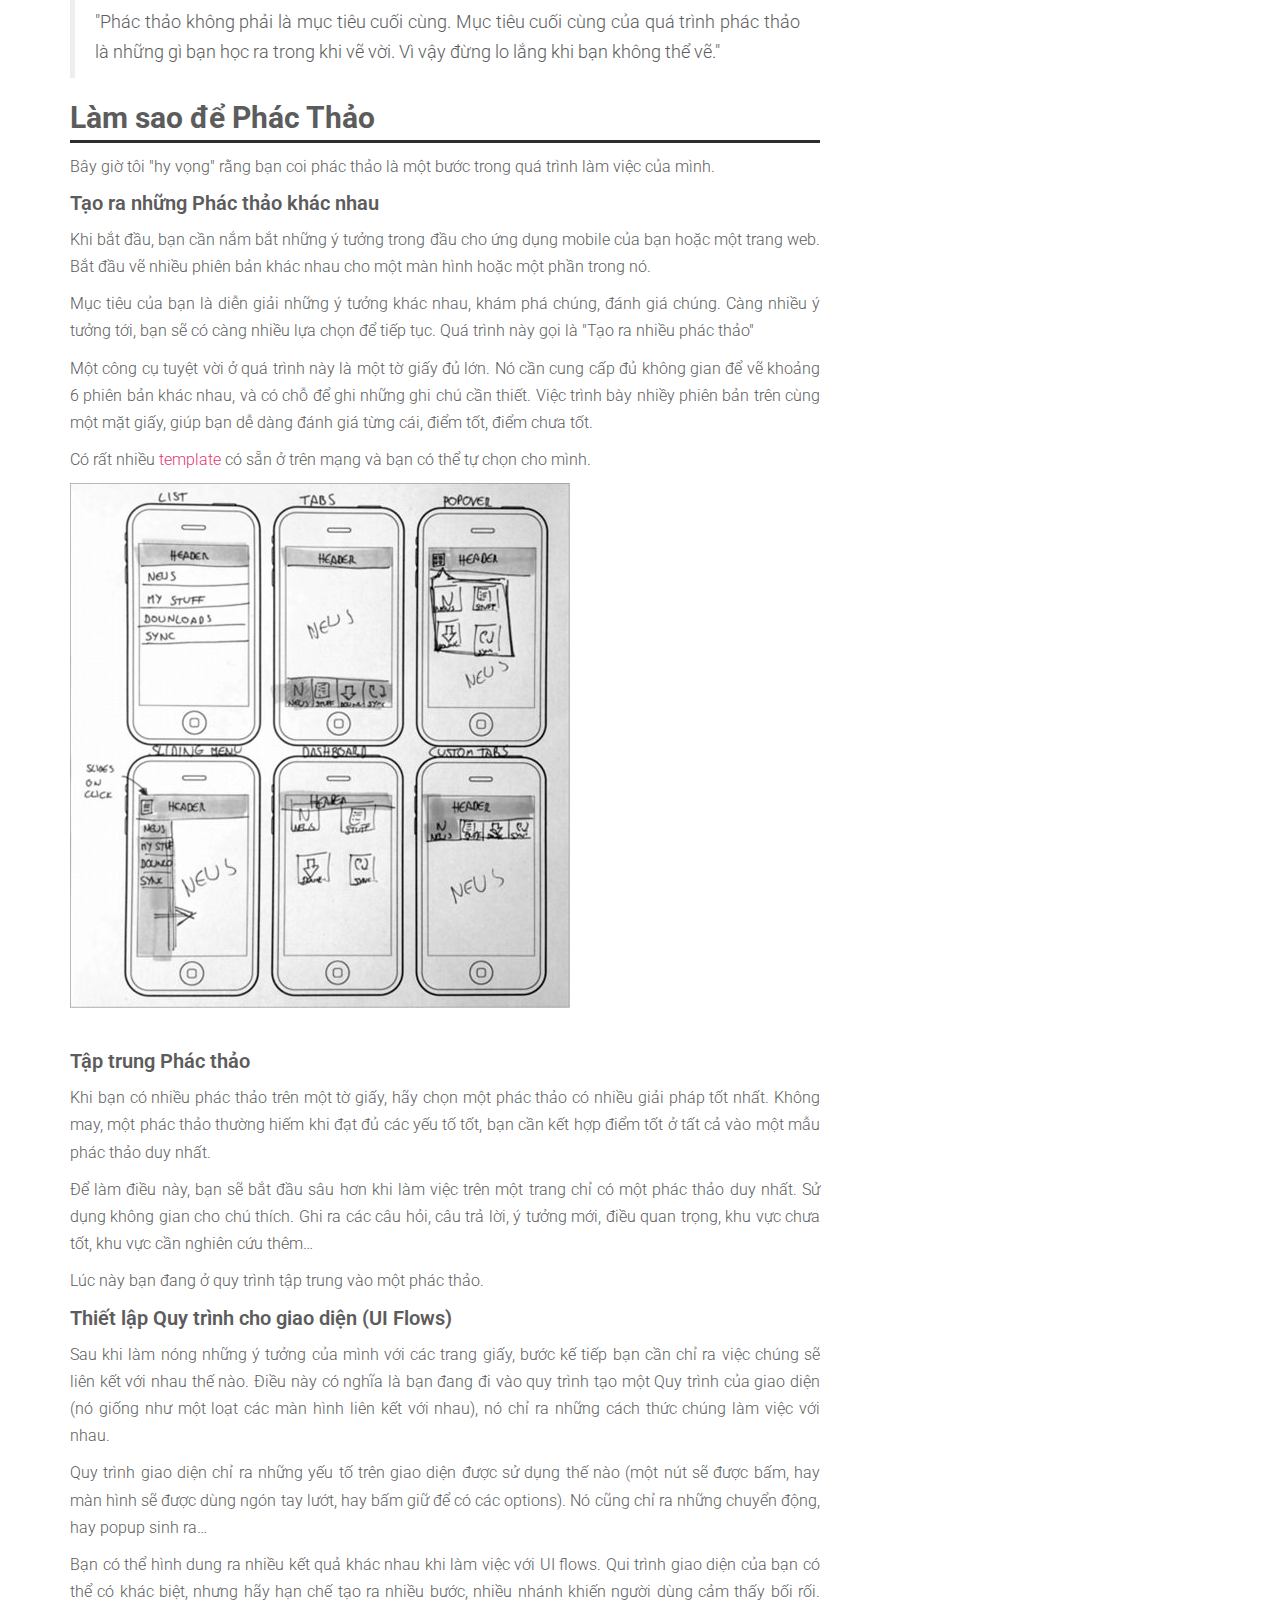
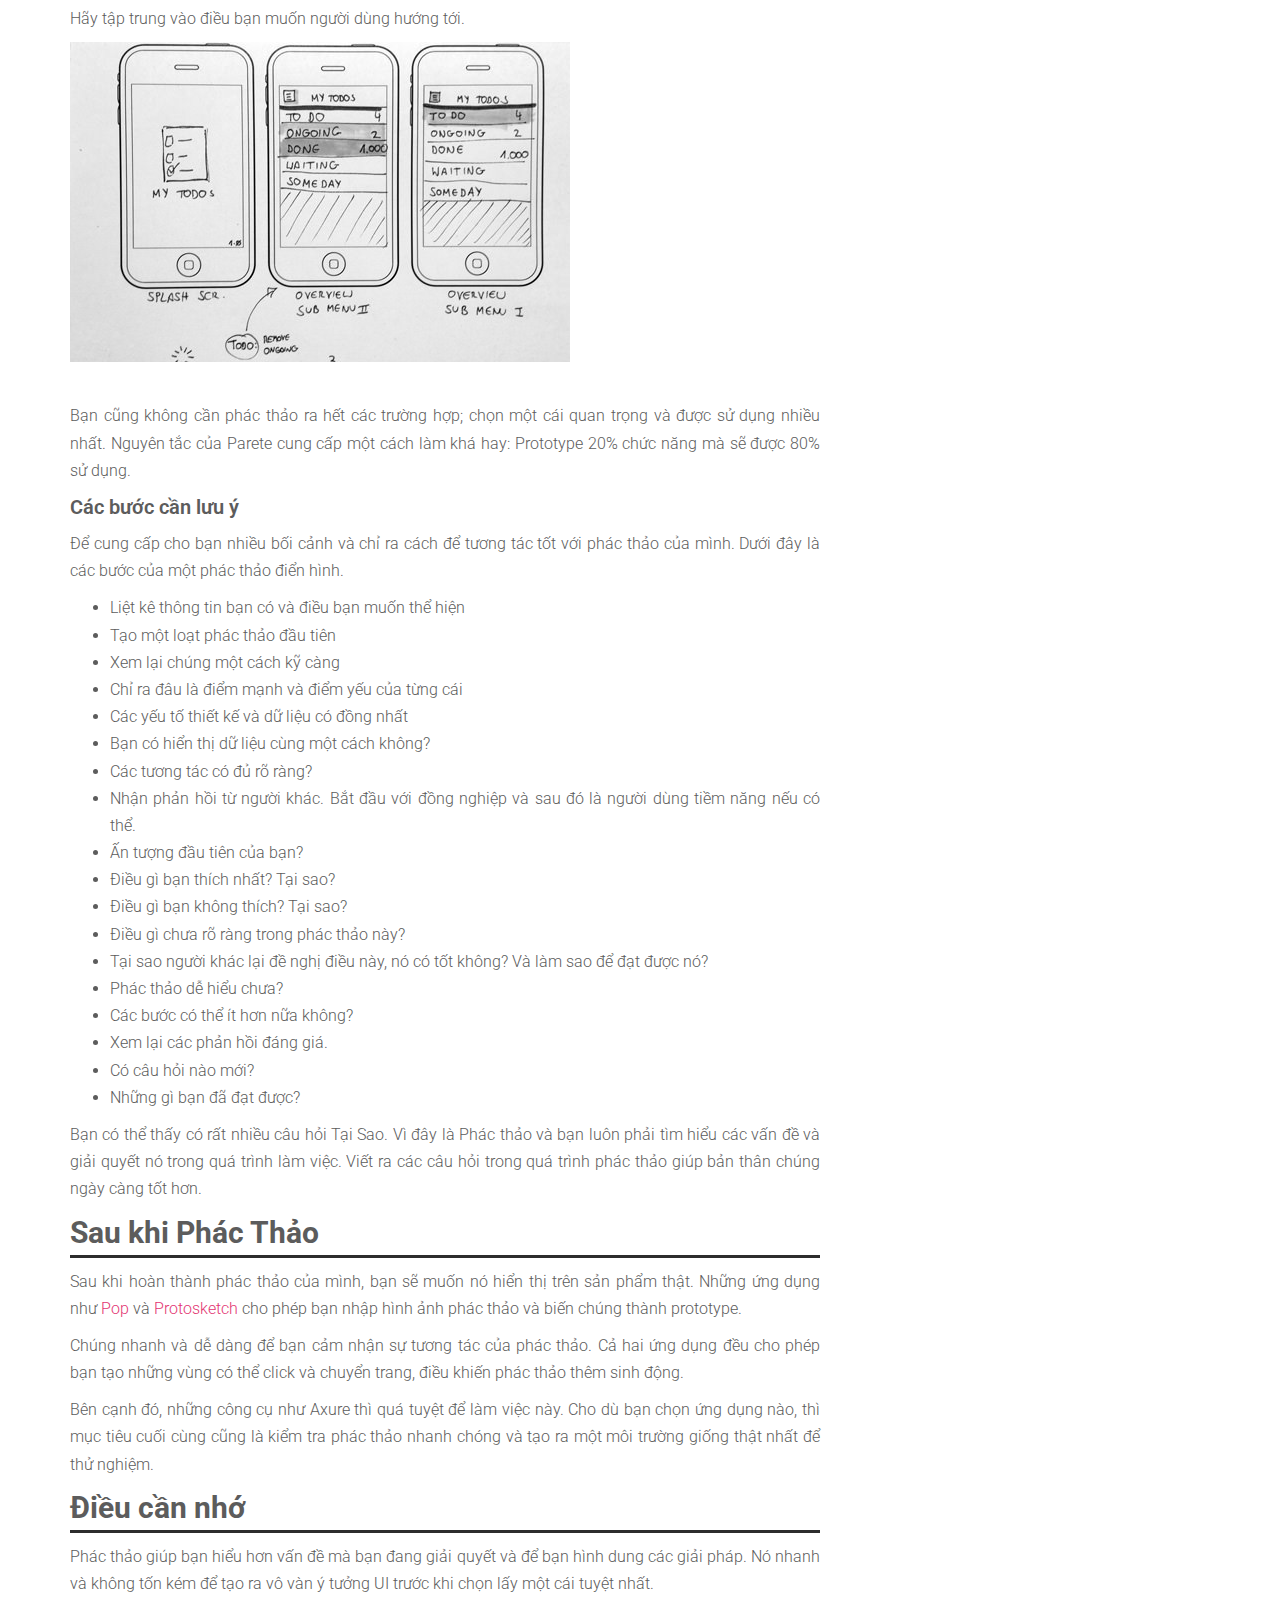
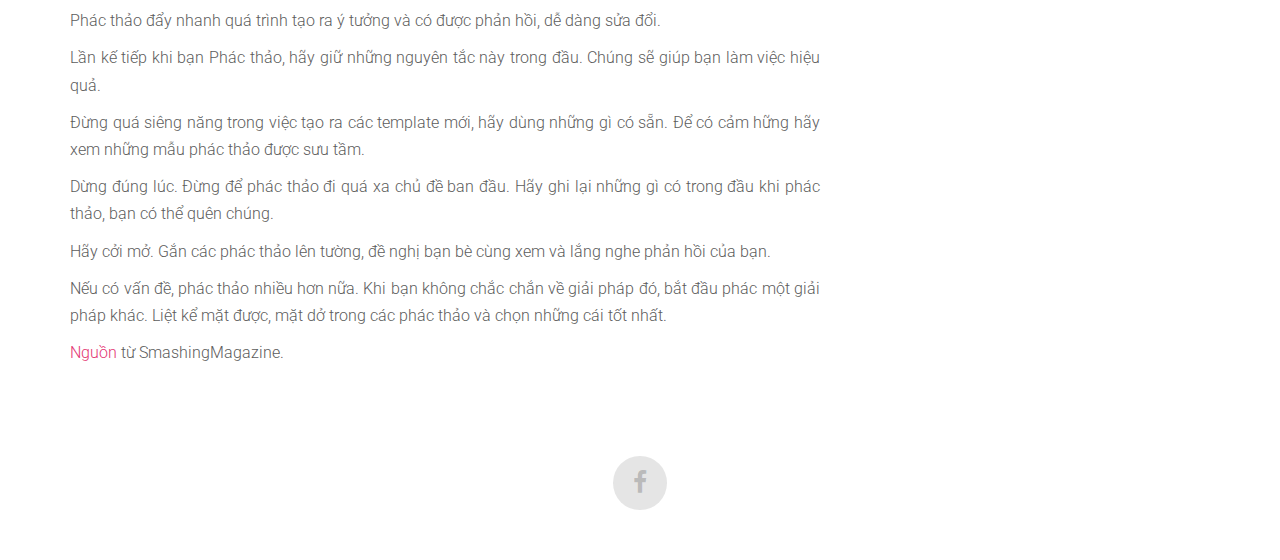
<file: blog/article-2.html>
<!DOCTYPE html>
<html lang="en">
 
<head>
<meta charset="utf-8">
<meta http-equiv="X-UA-Compatible" content="IE=edge">
<meta name="viewport" content="width=device-width, initial-scale=1.0, maximum-scale=1.0, user-scalable=no">
 
<meta name="author" content="Innvathon">
<meta name="description" content='Một câu nói vô cùng quen thuộc "Một tấm hình đáng giá ngàn lời nói". Phác thảo cho phép chúng ta dạo chơi khắp nơi của dự án, thấu hiểu từng ngóc ngách của dự án. Chúng ta có thể sử dụng những cách hiển thị khác nhau đề trình bày những khía cạch của dự án.'>
<meta name="keywords" content="">

<script src="https://code.jquery.com/jquery-2.2.1.min.js" integrity="sha256-gvQgAFzTH6trSrAWoH1iPo9Xc96QxSZ3feW6kem+O00=" crossorigin="anonymous"></script>

 

<link rel="shortcut icon" href="../images/favicon.ico">
 
<title>Sử dụng phác thảo để thiết kế trải nghiệm tốt hơn trên Mobile - Innvathon</title>
 
<link href="https://maxcdn.bootstrapcdn.com/bootstrap/3.3.6/css/bootstrap.min.css" rel="stylesheet">
 
<link href="https://fonts.googleapis.com/css?family=Open+Sans:300,600" rel='stylesheet' type='text/css'>
<!-- <link href="https://fonts.googleapis.com/css?family=Montserrat:400,700" rel='stylesheet' type='text/css'> -->
<link href='https://fonts.googleapis.com/css?family=Roboto:400,400italic&subset=latin,vietnamese' rel='stylesheet' type='text/css'>
 
<!-- <link href="../css/plugins/animate.css" rel="stylesheet"> -->
<!-- <link href="../css/plugins/slick.css" rel="stylesheet"> -->
<!-- <link href="../css/plugins/magnific-popup.css" rel="stylesheet"> -->
<link href="https://maxcdn.bootstrapcdn.com/font-awesome/4.5.0/css/font-awesome.min.css" rel="stylesheet">
<!-- <link href="../css/plugins/streamline-icons.css" rel="stylesheet"> -->
 
<link href="../css/event.css" rel="stylesheet">
 
 
<link href="../css/themes/green.css" rel="stylesheet">
 
 
<link href="../css/demo.css">
 
 
<!--[if lt IE 9]>
  <script src="js/ie/respond.min.js"></script>
  <![endif]-->


<script type="text/javascript">
/* <![CDATA[ */
var _gaq = _gaq || [];
_gaq.push(['_setAccount', 'UA-38030533-1']);
_gaq.push(['_trackPageview']);

(function() {
var ga = document.createElement('script'); ga.type = 'text/javascript'; ga.async = true;
ga.src = ('https:' == document.location.protocol ? 'https://ssl' : 'http://www') + '.google-analytics.com/ga.js';
var s = document.getElementsByTagName('script')[0]; s.parentNode.insertBefore(ga, s);
})();

(function(b){(function(a){"__CF"in b&&"DJS"in b.__CF?b.__CF.DJS.push(a):"addEventListener"in b?b.addEventListener("load",a,!1):b.attachEvent("onload",a)})(function(){"FB"in b&&"Event"in FB&&"subscribe"in FB.Event&&(FB.Event.subscribe("edge.create",function(a){_gaq.push(["_trackSocial","facebook","like",a])}),FB.Event.subscribe("edge.remove",function(a){_gaq.push(["_trackSocial","facebook","unlike",a])}),FB.Event.subscribe("http://demo.web3canvas.com/themeforest/gather/message.send",function(a){_gaq.push(["_trackSocial","facebook","send",a])}));"twttr"in b&&"events"in twttr&&"bind"in twttr.events&&twttr.events.bind("tweet",function(a){if(a){var b;if(a.target&&a.target.nodeName=="IFRAME")a:{if(a=a.target.src){a=a.split("#")[0].match(/[^?=&]+=([^&]*)?/g);b=0;for(var c;c=a[b];++b)if(c.indexOf("url")===0){b=unescape(c.split("=")[1]);break a}}b=void 0}_gaq.push(["_trackSocial","twitter","tweet",b])}})})})(window);
/* ]]> */
</script>

</head>
<body>
 
<div class="preloader"></div>
 
<nav class="navbar navbar-default navbar-fixed-top">
	<div class="container">
		<div class="navbar-header">
			<button type="button" class="navbar-toggle collapsed" data-toggle="collapse" data-target="#navbar" aria-expanded="false" aria-controls="navbar">
			<span class="sr-only">Toggle navigation</span>
				<span class="icon-bar"></span>
				<span class="icon-bar"></span>
				<span class="icon-bar"></span>
			</button>
			<a class="navbar-brand" href="https://innovathon.vn"><img src="../images/event-logo-dark.png" style="height: 36px" alt="Innvathon"> </a>
		</div>
		<div id="navbar" class="navbar-collapse collapse">
			<ul class="nav navbar-nav navbar-right">
				<li><a href="https://innovathon.vn">Home</a></li>
				<li><a href="/blog">Blog</a></li>
			</ul>
		</div>
	</div>
</nav>
 
 
<header id="top" class="sub-header">
	<div class="container">
		<h3 class="page-title wow fadeInDown">Sử dụng phác thảo để thiết kế trải nghiệm tốt hơn trên Mobile</h3>
		<ol class="breadcrumb">
			<li><a href="https://innovathon.vn">Home</a></li>
			<li><a href="/blog">Blog</a></li>
			<li><a href="javascript:void(0)">Sử dụng phác thảo để thiết kế trải nghiệm tốt hơn trên Mobile</a></li>
		</ol>
	</div>
</header>
 
<div class="container">
<div class="row">
<div class="col-md-8">
<article class="blog-content">
	<div class="entry-content">
		<p>Trải nghiệm người dùng trên mobile ngày càng hoàn thiện. Một cách để đánh giá điều này là nhìn vào các tools theo đánh giá của chúng ta.</p>
		<p>Các tool dành cho việc Prototype như Balsamiq, Axure và Fireworks cho phép chúng ta dựng lên một wireframe và những nút chạm, giúp chúng ta trình bày những trải nghiệm cần hướng tới.</p>
		<p>Những framework làm việc trên nhiều trình duyệt như PhoneGap, Zurb Foundation và jQuery Mobile giúp chúng ta tạo ra prototype sử dụng những ngôn ngữ native of web; HTML, CSS, và JavaScript.</p>

		<h4 style="border-bottom: 3px solid #2D2D2D;padding-bottom: 3px;">Tại sao? Những trường hợp cần Phác Thảo</h4>

		<p>Chúng ta dường như đang ở tại thời điểm tốt hơn bất cứ khi nào để thiết kế trải nghiệm. Hơn thế, những công cụ trên đi kèm với những bước bị giảm bớt; Chúng khiến chúng ta bỏ đi những bước quan trọng để tạo một sản phẩm tốt – điều mà chúng ta cần thời gian để hiểu và giải quyết vấn đề.</p>

		<p>Đó là lý do tại sao tôi đề nghị sử dụng phương pháp phác thảo để hiểu vấn đề và tiếp tục với ý tưởng trước khi trình bày nó trên một công cụ mà bạn yêu thích.</p>

		<p>Ngay lúc này, bạn có thể nghĩ về một trong những lý do sau:</p>

		<blockquote>
			<p>Chúng tôi có một thời hạn deadline rất gấp và không có thời gian để phác thảo. Chúng tôi cần bắt đầu ngay "Thiết kế bằng – công cụ quen thuộc – sẽ nhanh hơn nhiều. Tôi cần có một kết quả ngay lập tức."</p> 

			<p>"Chúng tôi cần trình bày kết quả tới khách hàng. Chúng tôi không thể gửi họ một bản phác thảo tay." "Chúng tôi không thể vẽ".</p>
		</blockquote>

		<p>Rất nhiều lần tôi đã nghe những lý do vậy, tôi cũng từng biện minh những lý do như vậy cho mình.</p>
		<h4 style="border-bottom: 3px solid #2D2D2D;padding-bottom: 3px;">Nhận biết vấn đề và giải quyết chúng.</h4>

		<p>Phác thảo giúp chúng ta khám phá ra những vấn đề và tìm ra cách giải quyết cùng một lúc. Nó định hình và giúp chúng ta thấu hiểu vấn đề đang có, đồng thời giúp chúng ta đề ra nhiều giải pháp.</p>

		<p>Khi bạn bắt đầu phác thảo, những ý tưởng bắt đầu nảy sinh. Sự mơ hồ trong những phác thảo lại khiến chúng ta có những ý tưởng hay.</p>
 
		<p>Điều tuyệt vời nảy sinh ra khi bộ óc của bạn tự động tưởng tưởng ra những phần thiếu hụt. Nó khiến phác thảo "tự sinh" ra những ý tưởng mới như Bill Buxton từng nói trong Phác thảo trải nghiệm người dùng.</p>
		
		<blockquote>
			<p>"Học từ phác thảo là việc dựa trên sự tưởng tượng tự nhiên của việc hình dung ý tưởng. Nó là việc không tập trung vào điều gì nhất định mà để chúng tự tăng cường, tự giải thích.</p>
		</blockquote>

		<p>Bằng việc phác thảo nhiều giải pháp với một vấn đề, chúng ta có thể khám phá những giới hạn của chúng. Điều này giúp chúng ta có thêm những câu hỏi hay. Phác thảo chính xác là một bài tập brainstorming.</p>

		<h4 style="border-bottom: 3px solid #2D2D2D;padding-bottom: 3px;">Giá trị của việc Phác thảo</h4>
		
		<p>Cách nhanh nhất để lấy một thứ gì đó ra khỏi đầu chúng ta là vớ ngay lấy cây bút và một tập giấy rồi bắt đầu vẽ "nguệch ngoạc". Hãy cố gắng vẽ giống như cách chúng ta dùng tool prototyping hàng ngày.</p>
 
		<p>Chúng ta phải tạo một dự án, quyết định thư viện để dùng, đặt những ô chữ nhật trên vùng giấy, vẽ vài mũi tên chỉ ra sự kết nối giữa các hình chữ nhật, sắp xếp lại mọi thứ để nhìn nó sáng sủa – có lẽ không lâu hơn 30p của bạn.</p>
		 
		<p>Nếu không thích những hình vẽ trên giấy của mình, bạn có thể ngay lập tức vứt nó và xọt rác. Sử dụng công cụ prototyping, có lẽ khiến bạn nuối tiếc khi xoá chúng đi, vì chúng khá tốn thời gian để tạo ra chừng đó thứ.</p>
		 
		<p>Bắt đầu một thứ mới trên giấy dễ dàng hơn bắt đầu với trên một công cụ.</p>

		<div class="entry-image">
			<img src="../images/blog-thumb-2.jpg" alt="Blog Featured Image">
		</div>

		<h4 style="border-bottom: 3px solid #2D2D2D;padding-bottom: 3px;">Phác thảo là một công cụ giao tiếp</h4>

		<p>Một câu nói vô cùng quen thuộc "Một tấm hình đáng giá ngàn lời nói". Phác thảo cho phép chúng ta dạo chơi khắp nơi của dự án, thấu hiểu từng ngóc ngách của dự án. Chúng ta có thể sử dụng những cách hiển thị khác nhau đề trình bày những khía cạch của dự án. Trong The Back of the Napkin, Dan Roam đã nói"</p>

		<blockquote>
			<p>Một tấm hình có thể thể hiện nhiều ý tưởng phức tạp và tổng hợp thông theo theo một cách dễ dàng cho chúng ta hiểu và cảm nhận, chúng rất hữu dụng để làm sáng tỏ và giải quyết các vấn đề nhanh chóng.</p>
		</blockquote>

		<p>Các đồng nghiệp của chúng ta có thể chỉ ra những vấn đề thông qua việc tương tác và thảo luận. Họ thích việc hiểu những phần tóm tắt và đưa ra phản hồi dựa trên những chi tiết trên phác thảo.</p>

		<p>Trình bày ý tưởng với người khác cũng giúp chúng ta suy nghĩ thêm về ý tưởng; chúng ta sẽ thấy những phần lỗi, những phần cần làm tốt hơn và ngay lập tức suy nghĩ tìm cách khắc phục.</p>

		<h4 style="border-bottom: 3px solid #2D2D2D;padding-bottom: 3px;">Phác thảo giống như một công cụ thân thiện</h4>

		<p>Phác thảo là một công cụ vô cùng hiệu quả giúp cho các bộ phận cùng làm việc ngay lập tức trên thiết kế. Đôi khi vấn đề "quả trứng, con gà" có thể được giải quyết tốt vì các bên liên quan không nhất thiết phải đợi một yêu cầu đầy đủ.</p>

		<p>Chọn giải pháp Phác Thảo là một phương pháp thân thiện, và ai cũng có thể tham gia và cùng làm việc với nó. Nó không tạo ra các rào cản giữa các bộ phận, thiết kế, quản lý dự án, khách hàng.</p>

		<p>Do việc Phác Thảo không bao giờ kết thúc và nó xảy ra liên tục, nên việc đưa phản hồi rất dễ dàng. Ai đó có thể quay lại ngay từ đầu và đặt vấn đề về quy trình này, cách tương tác này.</p>

		<p>Họ sẽ không bị quá sa đà vào việc tìm một kiểu thiết kế đẹp cho layout, một icon có ý nghĩa tốt hơn… Họ có thể tập trung hoàn toàn vào những ý tưởng chính của dự án.</p>

		<p>Điều duy nhất khiến bạn ngần ngại ở đây là cho họ xem phác thảo – một sản phẩm chưa hoàn thành của mình.</p>

		<p>Tuy nhiên:</p>

		<h4 style="border-bottom: 3px solid #2D2D2D;padding-bottom: 3px;">Phác thảo không phải là Vẽ</h4>

		<p>Có nhiều người vẫn quan niệm việc phác thảo cần chút "hoa tay". Nhưng thiết kế tương tác không phải là làm nghệ thuật. Phác thảo của bạn không cần quá chỉnh chu, đẹp tới từng chi tiết; chúng chỉ cần thể hiện được ý tưởng của bạn.</p>

		<p>Chúng là cách giúp bạn phát triển ý tưởng, chúng không như một tấm voan để vẽ. Chúng chỉ gồm các hình vuông, hình tròn và các mũi tên, đâu đó vài chỗ có ghi chú. Như Joshua Brewer viết trong "Sketch, sketch, sketch"</p>
 
		<blockquote>
			<p>"Phác thảo không phải là mục tiêu cuối cùng. Mục tiêu cuối cùng của quá trình phác thảo là những gì bạn học ra trong khi vẽ vời. Vì vậy đừng lo lắng khi bạn không thể vẽ."</p>
		</blockquote>

		<h4 style="border-bottom: 3px solid #2D2D2D;padding-bottom: 3px;">Làm sao để Phác Thảo</h4>
 
		<p>Bây giờ tôi "hy vọng" rằng bạn coi phác thảo là một bước trong quá trình làm việc của mình.</p>
 
		<h6><strong>Tạo ra những Phác thảo khác nhau</strong></h6>
 
		<p>Khi bắt đầu, bạn cần nắm bắt những ý tưởng trong đầu cho ứng dụng mobile của bạn hoặc một trang web. Bắt đầu vẽ nhiều phiên bản khác nhau cho một màn hình hoặc một phần trong nó.</p>
 
		<p>Mục tiêu của bạn là diễn giải những ý tưởng khác nhau, khám phá chúng, đánh giá chúng. Càng nhiều ý tưởng tới, bạn sẽ có càng nhiều lựa chọn để tiếp tục. Quá trình này gọi là "Tạo ra nhiều phác thảo"</p>
 
		<p>Một công cụ tuyệt vời ở quá trình này là một tờ giấy đủ lớn. Nó cần cung cấp đủ không gian để vẽ khoảng 6 phiên bản khác nhau, và có chỗ để ghi những ghi chú cần thiết. Việc trình bày nhiềy phiên bản trên cùng một mặt giấy, giúp bạn dễ dàng đánh giá từng cái, điểm tốt, điểm chưa tốt.</p>

		<p>Có rất nhiều <a href="http://www.smashingmagazine.com/2010/03/29/free-printable-sketching-wireframing-and-note-taking-pdf-templates/">template</a> có sẵn ở trên mạng và bạn có thể tự chọn cho mình.</p>

		<div class="entry-image">
			<img src="../images/article-2-2.jpg" alt="Blog Featured Image">
		</div>

		<h6><strong>Tập trung Phác thảo</strong></h6>
 
		<p>Khi bạn có nhiều phác thảo trên một tờ giấy, hãy chọn một phác thảo có nhiều giải pháp tốt nhất. Không may, một phác thảo thường hiếm khi đạt đủ các yếu tố tốt, bạn cần kết hợp điểm tốt ở tất cả vào một mẫu phác thảo duy nhất.</p>
 
		<p>Để làm điều này, bạn sẽ bắt đầu sâu hơn khi làm việc trên một trang chỉ có một phác thảo duy nhất. Sử dụng không gian cho chú thích. Ghi ra các câu hỏi, câu trả lời, ý tưởng mới, điều quan trọng, khu vực chưa tốt, khu vực cần nghiên cứu thêm…</p>
 
		<p>Lúc này bạn đang ở quy trình tập trung vào một phác thảo.</p>
 
		<h6><strong>Thiết lập Quy trình cho giao diện (UI Flows)</strong></h6>
 
		<p>Sau khi làm nóng những ý tưởng của mình với các trang giấy, bước kế tiếp bạn cần chỉ ra việc chúng sẽ liên kết với nhau thế nào. Điều này có nghĩa là bạn đang đi vào quy trình tạo một Quy trình của giao diện (nó giống như một loạt các màn hình liên kết với nhau), nó chỉ ra những cách thức chúng làm việc với nhau.</p>
 
		<p>Quy trình giao diện chỉ ra những yếu tố trên giao diện được sử dụng thế nào (một nút sẽ được bấm, hay màn hình sẽ được dùng ngón tay lướt, hay bấm giữ để có các options). Nó cũng chỉ ra những chuyển động, hay popup sinh ra…</p>
 
		<p>Bạn có thể hình dung ra nhiều kết quả khác nhau khi làm việc với UI flows. Qui trình giao diện của bạn có thể có khác biệt, nhưng hãy hạn chế tạo ra nhiều bước, nhiều nhánh khiến người dùng cảm thấy bối rối. Hãy tập trung vào điều bạn muốn người dùng hướng tới.</p>

		<div class="entry-image">
			<img src="../images/article-2-3.jpg" alt="Blog Featured Image">
		</div>

		<p>Bạn cũng không cần phác thảo ra hết các trường hợp; chọn một cái quan trọng và được sử dụng nhiều nhất. Nguyên tắc của Parete cung cấp một cách làm khá hay: Prototype 20% chức năng mà sẽ được 80% sử dụng.</p>

		<h6><strong>Các bước cần lưu ý</strong></h6>

		<p>Để cung cấp cho bạn nhiều bối cảnh và chỉ ra cách để tương tác tốt với phác thảo của mình. Dưới đây là các bước của một phác thảo điển hình.</p>

		<ul>
			<li>Liệt kê thông tin bạn có và điều bạn muốn thể hiện</li>
			<li>Tạo một loạt phác thảo đầu tiên</li>
			<li>Xem lại chúng một cách kỹ càng</li>
			<li>Chỉ ra đâu là điểm mạnh và điểm yếu của từng cái</li>
			<li>Các yếu tố thiết kế và dữ liệu có đồng nhất</li>
			<li>Bạn có hiển thị dữ liệu cùng một cách không?</li>
			<li>Các tương tác có đủ rõ ràng?</li>
			<li>Nhận phản hồi từ người khác. Bắt đầu với đồng nghiệp và sau đó là người dùng tiềm năng nếu có thể.</li>
			<li>Ấn tượng đầu tiên của bạn?</li>
			<li>Điều gì bạn thích nhất? Tại sao?</li>
			<li>Điều gì bạn không thích? Tại sao?</li>
			<li>Điều gì chưa rõ ràng trong phác thảo này?</li>
			<li>Tại sao người khác lại đề nghị điều này, nó có tốt không? Và làm sao để đạt được nó?</li>
			<li>Phác thảo dễ hiểu chưa?</li>
			<li>Các bước có thể ít hơn nữa không?</li>
			<li>Xem lại các phản hồi đáng giá.</li>
			<li>Có câu hỏi nào mới?</li>
			<li>Những gì bạn đã đạt được?</li>
		</ul>

		<p>Bạn có thể thấy có rất nhiều câu hỏi Tại Sao. Vì đây là Phác thảo và bạn luôn phải tìm hiểu các vấn đề và giải quyết nó trong quá trình làm việc. Viết ra các câu hỏi trong quá trình phác thảo giúp bản thân chúng ngày càng tốt hơn.</p>

		<h4 style="border-bottom: 3px solid #2D2D2D;padding-bottom: 3px;">Sau khi Phác Thảo</h4>

		<p>Sau khi hoàn thành phác thảo của mình, bạn sẽ muốn nó hiển thị trên sản phẩm thật. Những ứng dụng như <a href="http://popapp.in/">Pop</a> và <a href="http://protosketch.uistencils.com/">Protosketch</a> cho phép bạn nhập hình ảnh phác thảo và biến chúng thành prototype.</p>
 
		<p>Chúng nhanh và dễ dàng để bạn cảm nhận sự tương tác của phác thảo. Cả hai ứng dụng đều cho phép bạn tạo những vùng có thể click và chuyển trang, điều khiến phác thảo thêm sinh động.</p>
 
		<p>Bên cạnh đó, những công cụ như Axure thì quá tuyệt để làm việc này. Cho dù bạn chọn ứng dụng nào, thì mục tiêu cuối cùng cũng là kiểm tra phác thảo nhanh chóng và tạo ra một môi trường giống thật nhất để thử nghiệm.</p>

		<h4 style="border-bottom: 3px solid #2D2D2D;padding-bottom: 3px;">Điều cần nhớ</h4>
		
		<p>Phác thảo giúp bạn hiểu hơn vấn đề mà bạn đang giải quyết và để bạn hình dung các giải pháp. Nó nhanh và không tốn kém để tạo ra vô vàn ý tưởng UI trước khi chọn lấy một cái tuyệt nhất.</p>
 
		<p>Phác thảo đẩy nhanh quá trình tạo ra ý tưởng và có được phản hồi, dễ dàng sửa đổi.</p>
 
		<p>Lần kế tiếp khi bạn Phác thảo, hãy giữ những nguyên tắc này trong đầu. Chúng sẽ giúp bạn làm việc hiệu quả.</p>
 
		<p>Đừng quá siêng năng trong việc tạo ra các template mới, hãy dùng những gì có sẵn. Để có cảm hững hãy xem những mẫu phác thảo được sưu tầm.</p>
 
		<p>Dừng đúng lúc. Đừng để phác thảo đi quá xa chủ đề ban đầu. Hãy ghi lại những gì có trong đầu khi phác thảo, bạn có thể quên chúng.</p>
 
		<p>Hãy cởi mở. Gắn các phác thảo lên tường, đề nghị bạn bè cùng xem và lắng nghe phản hồi của bạn.</p>
 
		<p>Nếu có vấn đề, phác thảo nhiều hơn nữa. Khi bạn không chắc chắn về giải pháp đó, bắt đầu phác một giải pháp khác. Liệt kể mặt được, mặt dở trong các phác thảo và chọn những cái tốt nhất.</p>

	</div>

	<p><a href="http://uxdesign.smashingmagazine.com/2013/06/24/sketching-for-better-mobile-experiences/">Nguồn</a> từ SmashingMagazine.</p>

</article>


</div>
 
 
	<!-- <div class="col-md-4">
	<div class="sidebar">
	<div class="sidebar-widget blog-search">

	</div>
	<div class="sidebar-widget well">
	<h4>About</h4>
	<p>Etiam porta <em>sem malesuada magna</em> mollis euismod. Cras mattis consectetur purus sit amet fermentum. Aenean lacinia bibendum nulla sed consectetur.</p>
	</div>

	</div>
	</div> -->
</div>
</div>
 
<footer>
<div class="social-icons">
<!-- <a href="#" class="wow zoomIn"> <i class="fa fa-twitter"></i> </a> -->
<a href="https://www.facebook.com/Innovathon2016/?__mref=message_bubble" target="blank" class="wow zoomIn" data-wow-delay="0.2s"> <i class="fa fa-facebook"></i> </a>
<!-- <a href="#" class="wow zoomIn" data-wow-delay="0.4s"> <i class="fa fa-linkedin"></i> </a> -->
</div>
<!-- <p> <small class="text-muted">Copyright © 2015. All rights reserved. Made in India</small></p> -->
</footer>
 
 
<a href="#top" class="back_to_top"><img src="../images/back_to_top.png" alt="back to top"></a>

<script src="../js/plugins/validate.js"></script>
<script src="../js/plugins/appear.js"></script>

<script src="../js/plugins/nicescroll.js"></script>
 
 
<script src="../js/main.js"></script>
</body>
</html>
</file>
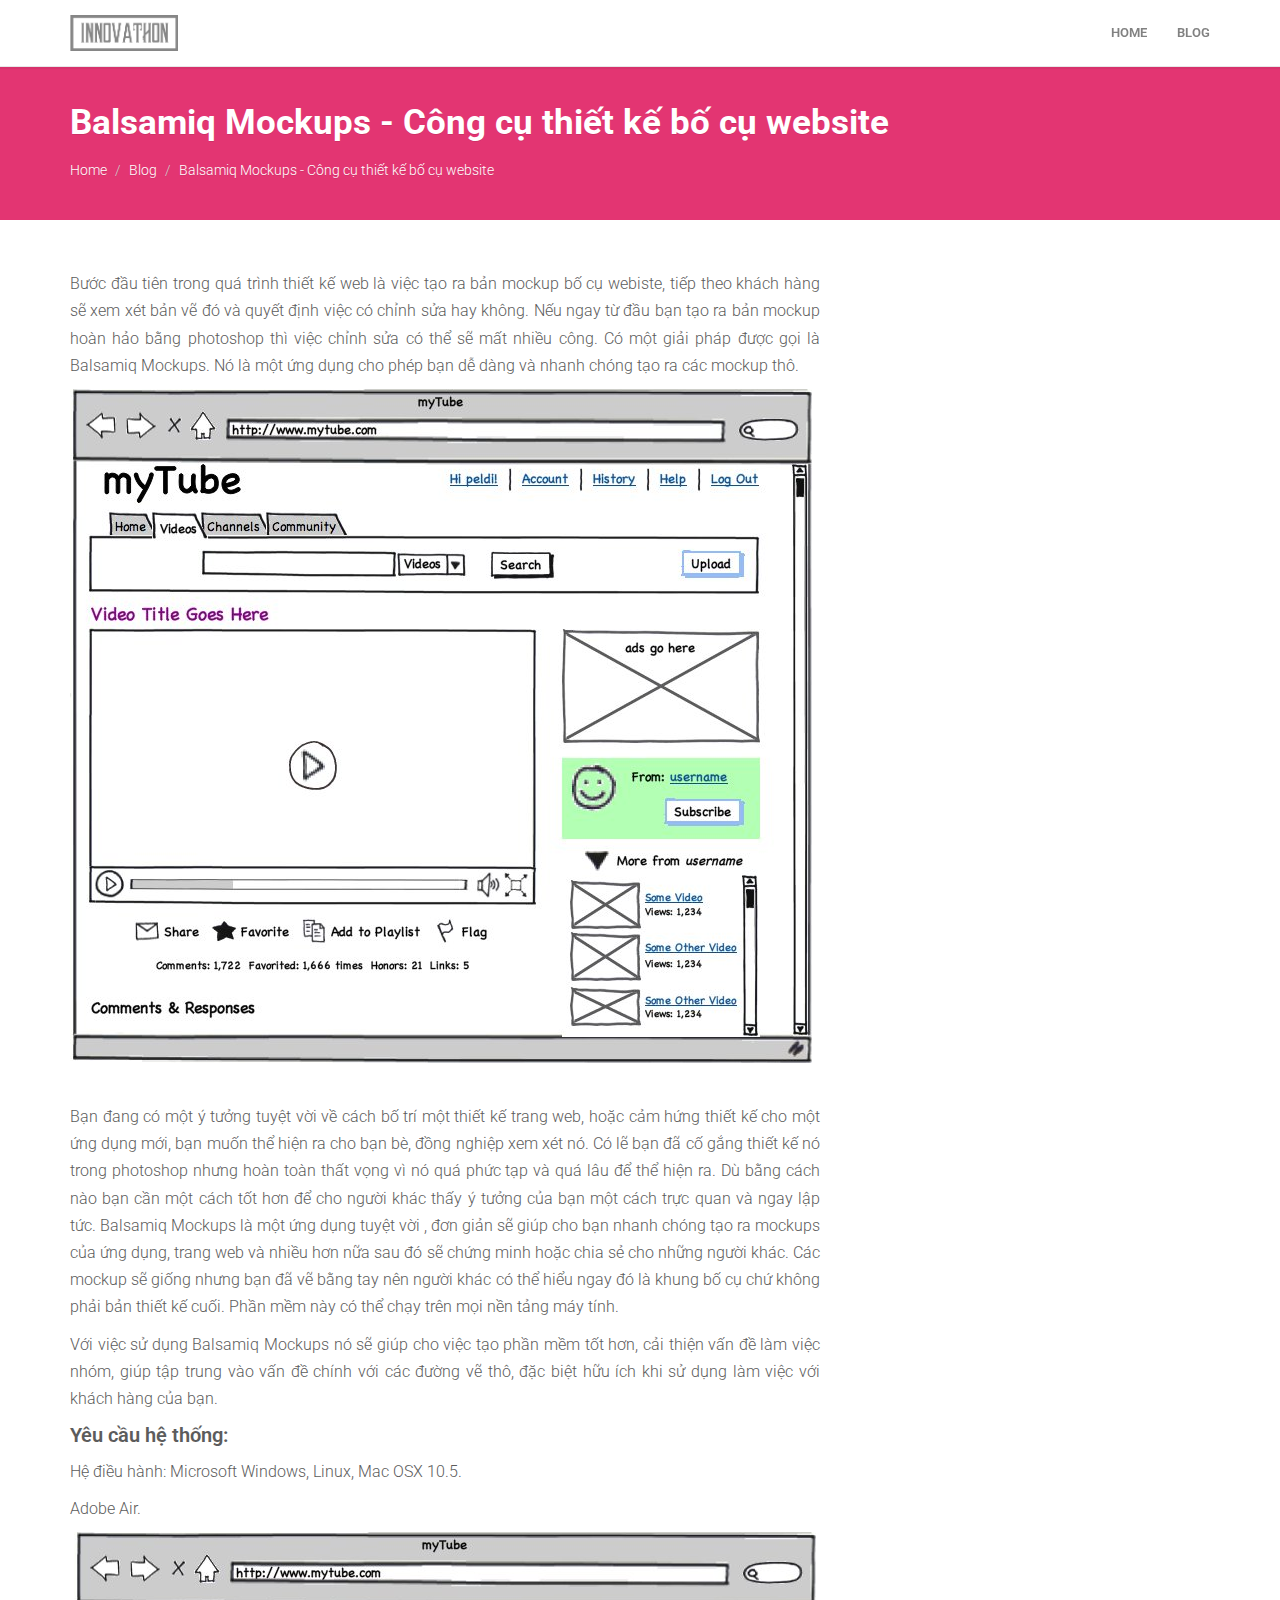
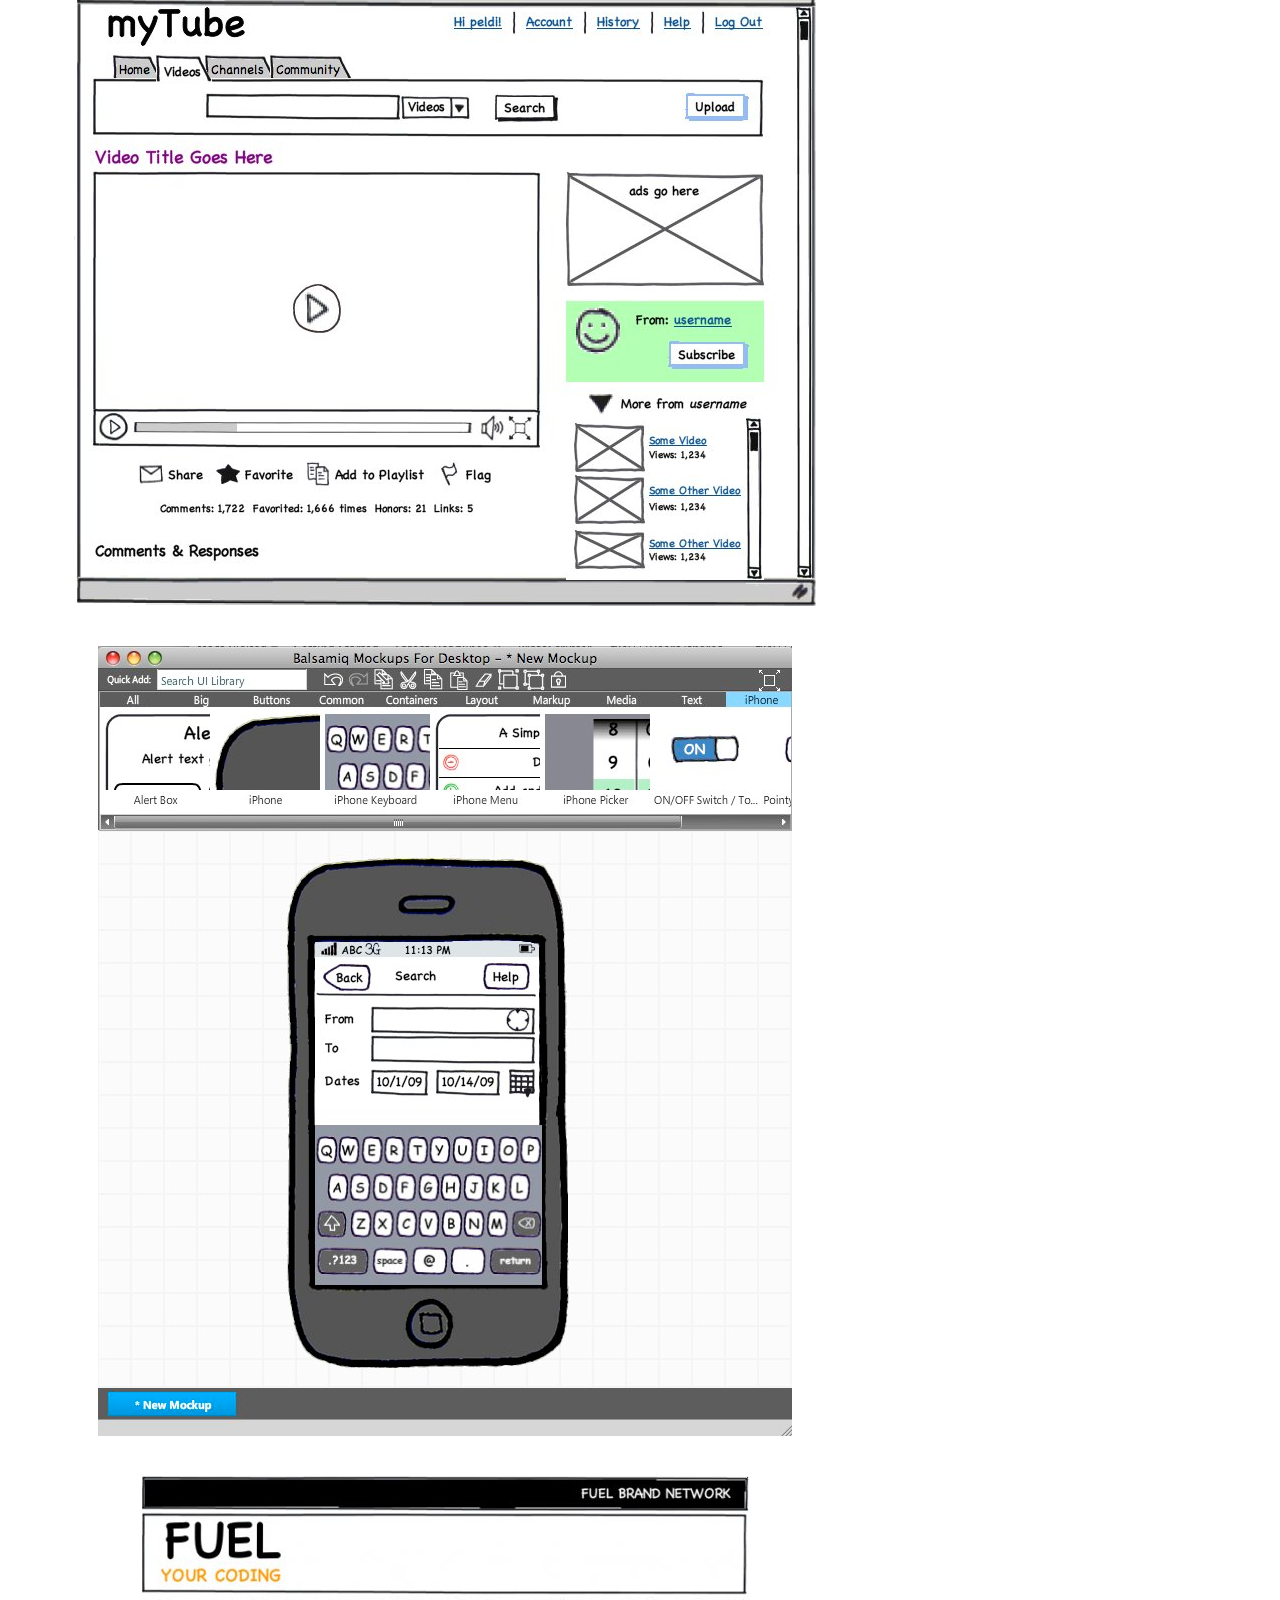
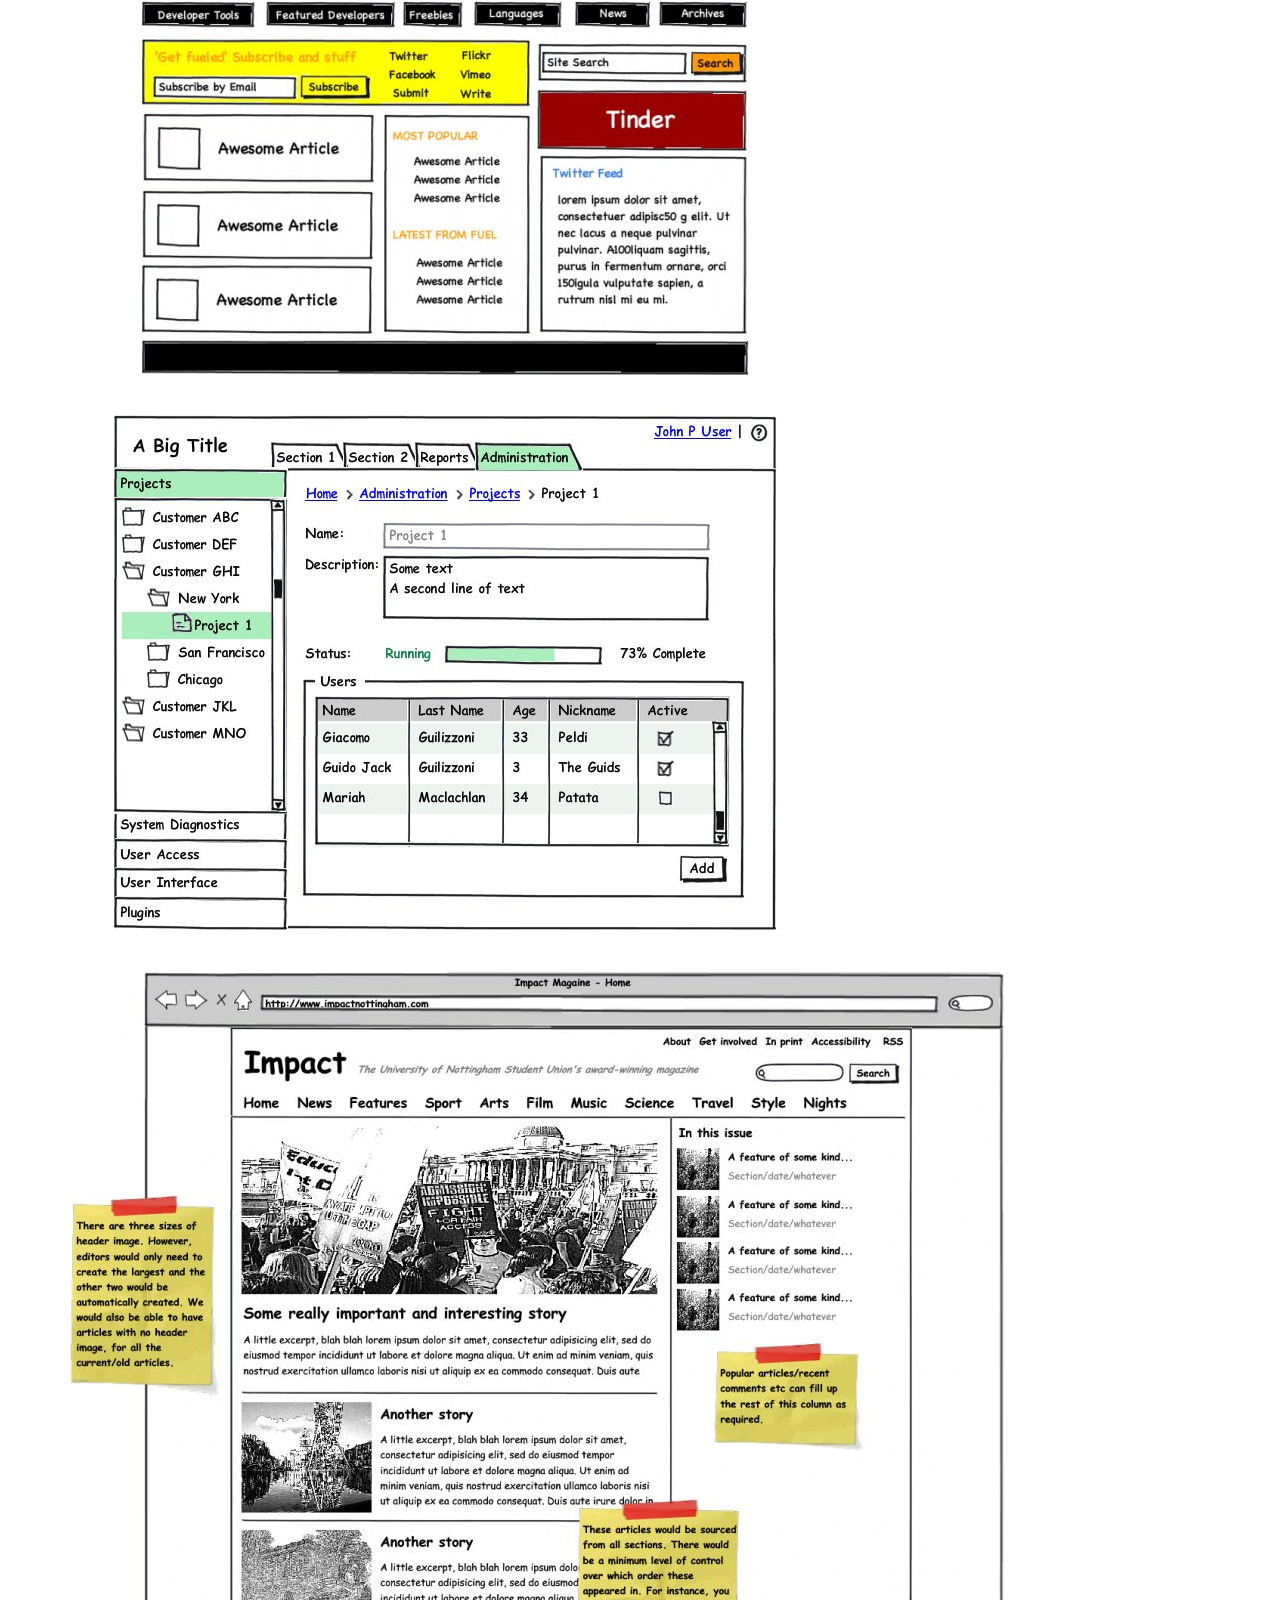
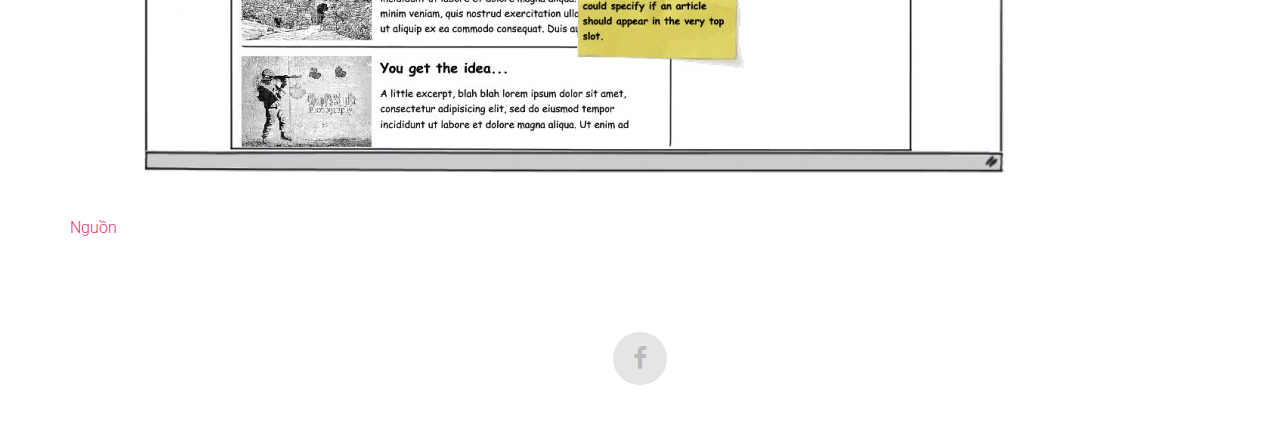
<file: blog/article-3.html>
<!DOCTYPE html>
<html lang="en">
 
<head>
<meta charset="utf-8">
<meta http-equiv="X-UA-Compatible" content="IE=edge">
<meta name="viewport" content="width=device-width, initial-scale=1.0, maximum-scale=1.0, user-scalable=no">
 
<meta name="author" content="Innvathon">
<meta name="description" content="Bước đầu tiên trong quá trình thiết kế web là việc tạo ra bản mockup bố cụ webiste, tiếp theo khách hàng sẽ xem xét bản vẽ đó và quyết định việc có chỉnh sửa hay không. Nếu ngay từ đầu bạn tạo ra bản mockup hoàn hảo bằng photoshop thì việc chỉnh sửa có thể sẽ mất nhiều công. Có một giải pháp được gọi là  Balsamiq Mockups. Nó là một ứng dụng cho phép bạn dễ dàng và nhanh chóng tạo ra các mockup thô.">
<meta name="keywords" content="">

<script src="https://code.jquery.com/jquery-2.2.1.min.js" integrity="sha256-gvQgAFzTH6trSrAWoH1iPo9Xc96QxSZ3feW6kem+O00=" crossorigin="anonymous"></script>

 

<link rel="shortcut icon" href="../images/favicon.ico">
 
<title>Balsamiq Mockups - Công cụ thiết kế bố cụ website - Innvathon</title>
 
<link href="https://maxcdn.bootstrapcdn.com/bootstrap/3.3.6/css/bootstrap.min.css" rel="stylesheet">
 
<link href="https://fonts.googleapis.com/css?family=Open+Sans:300,600" rel='stylesheet' type='text/css'>
<!-- <link href="https://fonts.googleapis.com/css?family=Montserrat:400,700" rel='stylesheet' type='text/css'> -->
<link href='https://fonts.googleapis.com/css?family=Roboto:400,400italic&subset=latin,vietnamese' rel='stylesheet' type='text/css'>
 
<!-- <link href="../css/plugins/animate.css" rel="stylesheet"> -->
<!-- <link href="../css/plugins/slick.css" rel="stylesheet"> -->
<!-- <link href="../css/plugins/magnific-popup.css" rel="stylesheet"> -->
<link href="https://maxcdn.bootstrapcdn.com/font-awesome/4.5.0/css/font-awesome.min.css" rel="stylesheet">
<!-- <link href="../css/plugins/streamline-icons.css" rel="stylesheet"> -->
 
<link href="../css/event.css" rel="stylesheet">
 
 
<link href="../css/themes/green.css" rel="stylesheet">
 
 
<link href="../css/demo.css">
 
 
<!--[if lt IE 9]>
  <script src="js/ie/respond.min.js"></script>
  <![endif]-->


<script type="text/javascript">
/* <![CDATA[ */
var _gaq = _gaq || [];
_gaq.push(['_setAccount', 'UA-38030533-1']);
_gaq.push(['_trackPageview']);

(function() {
var ga = document.createElement('script'); ga.type = 'text/javascript'; ga.async = true;
ga.src = ('https:' == document.location.protocol ? 'https://ssl' : 'http://www') + '.google-analytics.com/ga.js';
var s = document.getElementsByTagName('script')[0]; s.parentNode.insertBefore(ga, s);
})();

(function(b){(function(a){"__CF"in b&&"DJS"in b.__CF?b.__CF.DJS.push(a):"addEventListener"in b?b.addEventListener("load",a,!1):b.attachEvent("onload",a)})(function(){"FB"in b&&"Event"in FB&&"subscribe"in FB.Event&&(FB.Event.subscribe("edge.create",function(a){_gaq.push(["_trackSocial","facebook","like",a])}),FB.Event.subscribe("edge.remove",function(a){_gaq.push(["_trackSocial","facebook","unlike",a])}),FB.Event.subscribe("http://demo.web3canvas.com/themeforest/gather/message.send",function(a){_gaq.push(["_trackSocial","facebook","send",a])}));"twttr"in b&&"events"in twttr&&"bind"in twttr.events&&twttr.events.bind("tweet",function(a){if(a){var b;if(a.target&&a.target.nodeName=="IFRAME")a:{if(a=a.target.src){a=a.split("#")[0].match(/[^?=&]+=([^&]*)?/g);b=0;for(var c;c=a[b];++b)if(c.indexOf("url")===0){b=unescape(c.split("=")[1]);break a}}b=void 0}_gaq.push(["_trackSocial","twitter","tweet",b])}})})})(window);
/* ]]> */
</script>

</head>
<body>
 
<div class="preloader"></div>
 
<nav class="navbar navbar-default navbar-fixed-top">
	<div class="container">
		<div class="navbar-header">
			<button type="button" class="navbar-toggle collapsed" data-toggle="collapse" data-target="#navbar" aria-expanded="false" aria-controls="navbar">
			<span class="sr-only">Toggle navigation</span>
				<span class="icon-bar"></span>
				<span class="icon-bar"></span>
				<span class="icon-bar"></span>
			</button>
			<a class="navbar-brand" href="https://innovathon.vn"><img src="../images/event-logo-dark.png" style="height: 36px" alt="Innvathon"> </a>
		</div>
		<div id="navbar" class="navbar-collapse collapse">
			<ul class="nav navbar-nav navbar-right">
				<li><a href="https://innovathon.vn">Home</a></li>
				<li><a href="/blog">Blog</a></li>
			</ul>
		</div>
	</div>
</nav>
 
 
<header id="top" class="sub-header">
	<div class="container">
		<h3 class="page-title wow fadeInDown">Balsamiq Mockups - Công cụ thiết kế bố cụ website</h3>
		<ol class="breadcrumb">
			<li><a href="https://innovathon.vn">Home</a></li>
			<li><a href="/blog">Blog</a></li>
			<li><a href="javascript:void(0)">Balsamiq Mockups - Công cụ thiết kế bố cụ website</a></li>
		</ol>
	</div>
</header>
 
<div class="container">
<div class="row">
<div class="col-md-8">
<article class="blog-content">
	<div class="entry-content">
		<p>Bước đầu tiên trong quá trình thiết kế web là việc tạo ra bản mockup bố cụ webiste, tiếp theo khách hàng sẽ xem xét bản vẽ đó và quyết định việc có chỉnh sửa hay không. Nếu ngay từ đầu bạn tạo ra bản mockup hoàn hảo bằng photoshop thì việc chỉnh sửa có thể sẽ mất nhiều công. Có một giải pháp được gọi là  Balsamiq Mockups. Nó là một ứng dụng cho phép bạn dễ dàng và nhanh chóng tạo ra các mockup thô.</p>

		<div class="entry-image">
			<img src="../images/blog-thumb-3.jpg" alt="Blog Featured Image">
		</div>

		<p>Bạn đang có một ý tưởng tuyệt vời về cách bố trí một thiết kế trang web, hoặc cảm hứng thiết kế cho một ứng dụng mới, bạn muốn thể hiện ra cho bạn bè, đồng nghiệp xem xét nó. Có lẽ bạn đã cố gắng thiết kế nó trong photoshop nhưng hoàn toàn thất vọng vì nó quá phức tạp và quá lâu để thể hiện ra. Dù bằng cách nào bạn cần một cách tốt hơn để cho người khác thấy ý tưởng của bạn một cách trực quan và ngay lập tức. Balsamiq Mockups là một ứng dụng tuyệt vời , đơn giản sẽ giúp cho bạn nhanh chóng tạo ra mockups của ứng dụng, trang web và nhiều hơn nữa sau đó sẽ chứng minh hoặc chia sẻ cho những người khác. Các mockup sẽ giống nhưng bạn đã vẽ bằng tay nên người khác có thể hiểu ngay đó là khung bố cụ chứ không phải bản thiết kế cuối. Phần mềm này có thể chạy trên mọi nền tảng máy tính.</p>

		<p>Với việc sử dụng Balsamiq Mockups nó sẽ giúp cho việc tạo phần mềm tốt hơn, cải thiện vấn đề làm việc nhóm, giúp tập trung vào vấn đề chính với các đường vẽ thô, đặc biệt hữu ích khi sử dụng làm việc với khách hàng của bạn.</p>

		<h6><strong>Yêu cầu hệ thống:</strong></h6>
		<p>Hệ điều hành: Microsoft Windows, Linux, Mac OSX 10.5.</p>
		<p>Adobe Air.</p>

		<div class="entry-image" style="text-align: center">
			<img src="../images/article-3-2.jpg" alt="Blog Featured Image">
		</div>

		<div class="entry-image" style="text-align: center">
			<img src="../images/article-3-3.jpg" alt="Blog Featured Image">
		</div>

		<div class="entry-image" style="text-align: center">
			<img src="../images/article-3-4.jpg" alt="Blog Featured Image">
		</div>

		<div class="entry-image" style="text-align: center">
			<img src="../images/article-3-5.jpg" alt="Blog Featured Image">
		</div>

		<div class="entry-image" style="text-align: center">
			<img src="../images/article-3-6.jpg" alt="Blog Featured Image">
		</div>
		
	</div>

	<p><a href="http://esvn.vn/tin-tuc/phan-mem-website/balsamiq-mockups--cong-cu-thiet-ke-bo-cu-website-1167.html">Nguồn</a></p>

</article>


</div>
 
 
	<!-- <div class="col-md-4">
	<div class="sidebar">
	<div class="sidebar-widget blog-search">

	</div>
	<div class="sidebar-widget well">
	<h4>About</h4>
	<p>Etiam porta <em>sem malesuada magna</em> mollis euismod. Cras mattis consectetur purus sit amet fermentum. Aenean lacinia bibendum nulla sed consectetur.</p>
	</div>

	</div>
	</div> -->
</div>
</div>
 
<footer>
<div class="social-icons">
<!-- <a href="#" class="wow zoomIn"> <i class="fa fa-twitter"></i> </a> -->
<a href="https://www.facebook.com/Innovathon2016/?__mref=message_bubble" target="blank" class="wow zoomIn" data-wow-delay="0.2s"> <i class="fa fa-facebook"></i> </a>
<!-- <a href="#" class="wow zoomIn" data-wow-delay="0.4s"> <i class="fa fa-linkedin"></i> </a> -->
</div>
<!-- <p> <small class="text-muted">Copyright © 2015. All rights reserved. Made in India</small></p> -->
</footer>
 
 
<a href="#top" class="back_to_top"><img src="../images/back_to_top.png" alt="back to top"></a>

<script src="../js/plugins/validate.js"></script>
<script src="../js/plugins/appear.js"></script>

<script src="../js/plugins/nicescroll.js"></script>
 
 
<script src="../js/main.js"></script>
</body>
</html>
</file>
<file: css/plugins/streamline-icons.css>
@charset "UTF-8";@font-face{font-family:"streamline";src:url("../../fonts/streamline.eot")/*tpa=http://demo.web3canvas.com/themeforest/gather/fonts/streamline.eot*/;src:url("../../fonts/streamline.eot-#iefix")/*tpa=http://demo.web3canvas.com/themeforest/gather/fonts/streamline.eot?#iefix*/ format("embedded-opentype"),url("../../fonts/streamline.woff")/*tpa=http://demo.web3canvas.com/themeforest/gather/fonts/streamline.woff*/ format("woff"),url("../../fonts/streamline.ttf")/*tpa=http://demo.web3canvas.com/themeforest/gather/fonts/streamline.ttf*/ format("truetype"),url("../../fonts/streamline.svg#streamline")/*tpa=http://demo.web3canvas.com/themeforest/gather/fonts/streamline.svg#streamline*/ format("svg");font-weight:normal;font-style:normal;}[data-icon]:before{font-family:"streamline"!important;content:attr(data-icon);font-style:normal!important;font-weight:normal!important;font-variant:normal!important;text-transform:none!important;speak:none;line-height:1;-webkit-font-smoothing:antialiased;-moz-osx-font-smoothing:grayscale;}[class^="icon-"]:before,[class*=" icon-"]:before{font-family:"streamline"!important;font-style:normal!important;font-weight:normal!important;font-variant:normal!important;text-transform:none!important;speak:none;line-height:1;-webkit-font-smoothing:antialiased;-moz-osx-font-smoothing:grayscale;}.icon-armchair-chair-streamline:before{content:"a";}.icon-arrow-streamline-target:before{content:"b";}.icon-backpack-streamline-trekking:before{content:"c";}.icon-bag-shopping-streamline:before{content:"d";}.icon-barbecue-eat-food-streamline:before{content:"e";}.icon-barista-coffee-espresso-streamline:before{content:"f";}.icon-bomb-bug:before{content:"g";}.icon-book-dowload-streamline:before{content:"h";}.icon-book-read-streamline:before{content:"i";}.icon-browser-streamline-window:before{content:"j";}.icon-brush-paint-streamline:before{content:"k";}.icon-bubble-comment-streamline-talk:before{content:"l";}.icon-bubble-love-streamline-talk:before{content:"m";}.icon-caddie-shop-shopping-streamline:before{content:"n";}.icon-caddie-shopping-streamline:before{content:"o";}.icon-camera-photo-polaroid-streamline:before{content:"p";}.icon-camera-photo-streamline:before{content:"q";}.icon-camera-streamline-video:before{content:"r";}.icon-chaplin-hat-movie-streamline:before{content:"s";}.icon-chef-food-restaurant-streamline:before{content:"t";}.icon-clock-streamline-time:before{content:"u";}.icon-cocktail-mojito-streamline:before{content:"v";}.icon-coffee-streamline:before{content:"w";}.icon-computer-imac:before{content:"x";}.icon-computer-imac-2:before{content:"y";}.icon-computer-macintosh-vintage:before{content:"z";}.icon-computer-network-streamline:before{content:"A";}.icon-computer-streamline:before{content:"B";}.icon-cook-pan-pot-streamline:before{content:"C";}.icon-crop-streamline:before{content:"D";}.icon-crown-king-streamline:before{content:"E";}.icon-danger-death-delete-destroy-skull-stream:before{content:"F";}.icon-dashboard-speed-streamline:before{content:"G";}.icon-database-streamline:before{content:"H";}.icon-delete-garbage-streamline:before{content:"I";}.icon-design-graphic-tablet-streamline-tablet:before{content:"J";}.icon-design-pencil-rule-streamline:before{content:"K";}.icon-diving-leisure-sea-sport-streamline:before{content:"L";}.icon-drug-medecine-streamline-syringue:before{content:"M";}.icon-earth-globe-streamline:before{content:"N";}.icon-eat-food-fork-knife-streamline:before{content:"O";}.icon-eat-food-hotdog-streamline:before{content:"P";}.icon-edit-modify-streamline:before{content:"Q";}.icon-email-mail-streamline:before{content:"R";}.icon-envellope-mail-streamline:before{content:"S";}.icon-eye-dropper-streamline:before{content:"T";}.icon-factory-lift-streamline-warehouse:before{content:"U";}.icon-first-aid-medecine-shield-streamline:before{content:"V";}.icon-food-ice-cream-streamline:before{content:"W";}.icon-frame-picture-streamline:before{content:"X";}.icon-grid-lines-streamline:before{content:"Y";}.icon-handle-streamline-vector:before{content:"Z";}.icon-happy-smiley-streamline:before{content:"0";}.icon-headset-sound-streamline:before{content:"1";}.icon-home-house-streamline:before{content:"2";}.icon-ibook-laptop:before{content:"3";}.icon-ink-pen-streamline:before{content:"4";}.icon-ipad-streamline:before{content:"5";}.icon-iphone-streamline:before{content:"6";}.icon-ipod-mini-music-streamline:before{content:"7";}.icon-ipod-music-streamline:before{content:"8";}.icon-ipod-streamline:before{content:"9";}.icon-japan-streamline-tea:before{content:"!";}.icon-laptop-macbook-streamline:before{content:"\"";}.icon-like-love-streamline:before{content:"#";}.icon-link-streamline:before{content:"$";}.icon-lock-locker-streamline:before{content:"%";}.icon-locker-streamline-unlock:before{content:"&";}.icon-macintosh:before{content:"'";}.icon-magic-magic-wand-streamline:before{content:"(";}.icon-magnet-streamline:before{content:")";}.icon-man-people-streamline-user:before{content:"*";}.icon-map-pin-streamline:before{content:"+";}.icon-map-streamline-user:before{content:",";}.icon-micro-record-streamline:before{content:"-";}.icon-monocle-mustache-streamline:before{content:".";}.icon-music-note-streamline:before{content:"/";}.icon-music-speaker-streamline:before{content:":";}.icon-notebook-streamline:before{content:";";}.icon-paint-bucket-streamline:before{content:"<";}.icon-painting-pallet-streamline:before{content:"=";}.icon-painting-roll-streamline:before{content:">";}.icon-pen-streamline:before{content:"?";}.icon-pen-streamline-1:before{content:"@";}.icon-pen-streamline-2:before{content:"[";}.icon-pen-streamline-3:before{content:"]";}.icon-photo-pictures-streamline:before{content:"^";}.icon-picture-streamline:before{content:"_";}.icon-picture-streamline-1:before{content:"`";}.icon-receipt-shopping-streamline:before{content:"{";}.icon-remote-control-streamline:before{content:"|";}.icon-settings-streamline:before{content:"}";}.icon-settings-streamline-1:before{content:"~";}.icon-settings-streamline-2:before{content:"\\";}.icon-shoes-snickers-streamline:before{content:"\e000";}.icon-speech-streamline-talk-user:before{content:"\e001";}.icon-stamp-streamline:before{content:"\e002";}.icon-streamline-suitcase-travel:before{content:"\e003";}.icon-streamline-sync:before{content:"\e004";}.icon-streamline-umbrella-weather:before{content:"\e005";}
</file>
<file: css/event.css>
body,html{overflow-x:hidden;}body{font-family:'Roboto',Arial,sans-serif;font-weight:300;font-size:16px;line-height:1.7;position:relative;}a{-webkit-transition:all 0.25s ease-out;-moz-transition:all 0.25s ease-out;-ms-transition:all 0.25s ease-out;-o-transition:all 0.25s ease-out;transition:all 0.25s ease-out;}strong,b{font-weight:600;}h1,h2,h3,h4,h5,h6{font-family:'Roboto',Arial,sans-serif;font-weight:700;line-height:1.3;}h5,h6{font-weight:400;}h1{font-size:55px;}h2{font-size:45px;}h3{font-size:35px;}h4{font-size:30px;}h5{font-size:25px;}h6{font-size:20px;}@media (max-width: 767px) {h1{font-size:35px;}h2{font-size:30px;}h3{font-size:20px;}h4{font-size:18px;}h5{font-size:16px;}h6{font-size:16px;}}p,.lead{line-height:1.7;}.btn{border-radius:3px;font-size:14px;font-weight:600;text-transform:uppercase;padding:7px 20px;border-width:0;}.btn-group-lg>.btn,.btn-lg{padding:10px 16px;font-size:18px;line-height:1.3333333;}.btn-xl{padding:15px 50px;font-size:24px;font-weight:bold;}.btn-xs{border-width:1px;padding:5px 10px;font-size:11px;font-weight:300;}@media (max-width: 767px) {.btn-xl{font-size:20px;padding:15px 40px;}}.btn-default,.btn-outline,.btn-success{border-width:2px;}.form-control{border-radius:3px;-webkit-box-shadow:none;box-shadow:none;border-color:#DDDDDD;height:40px;}.form-control:focus{outline:0;-webkit-box-shadow:none;box-shadow:none;}.has-error .form-control:focus{border-color:#E23B1A;-webkit-box-shadow:none;box-shadow:none;}.has-error .checkbox{color:#5c5c5c;}.input-lg{height:50px;}.input-group-lg>.form-control,.input-group-lg>.input-group-addon,.input-group-lg>.input-group-btn>.btn{border-radius:3px;}@media (max-width: 767px) {.checkbox-inline,.radio-inline{display:block;}.checkbox-inline+.checkbox-inline,.radio-inline+.radio-inline{margin-top:5px;margin-left:0;}}.breadcrumb{background-color:transparent;font-size:14px;padding-left:0;margin-bottom:0;}.breadcrumb a{color:#FFF;text-decoration:none;}.breadcrumb a:hover,.breadcrumb a:focus{color:rgba(255,255,255,0.7);}.navbar-default{background-color:#fff;-webkit-box-shadow:0 2px 1px 0 rgba(0,0,0,0.05);box-shadow:0 2px 1px 0 rgba(0,0,0,0.05);padding:15px 0;}.navbar-toggle{margin-top:0px;margin-bottom:0px;}.navbar-default .navbar-nav>li>a{text-transform:uppercase;font-size:13px;font-weight:600;}.navbar-default .navbar-nav>.open>a,.navbar-default .navbar-nav>.open>a:focus,.navbar-default .navbar-nav>.open>a:hover,.navbar-default .navbar-nav>.active>a,.navbar-default .navbar-nav>.active>a:focus,.navbar-default .navbar-nav>.active>a:hover{border-radius:3px;}.navbar-brand{padding:0 15px;height:auto;}.dropdown-menu{-webkit-box-shadow:0 2px 1px 0 rgba(0,0,0,0.05);box-shadow:0 2px 1px 0 rgba(0,0,0,0.05);border:1px solid #F0F0F0;}.dropdown-menu .divider{background-color:#F0F0F0;}.dropdown-header{font-size:11px;color:#CBCBCB;text-transform:uppercase;}.dropdown-menu>li>a{padding:5px 20px;padding-right:40px;color:#737373;font-family:Arial,Helvetica,sans-serif;}@media (min-width: 768px) {.navbar-nav>li>a{padding-top:8px;padding-bottom:8px;}.dropdown:hover .dropdown-menu{display:block;}}.nav-center{text-align:center;}.nav-center ul.nav{display:inline-block;}.nav-center ul.nav li{display:inline;}.nav-center ul.nav li a{float:left;}.modal-content{border-radius:3px;}.modal-transparent .modal-content{-webkit-box-shadow:none;box-shadow:none;background:transparent;border:0;}@media (min-width: 768px) {.modal-sm{width:450px;}.modal-content{-webkit-box-shadow:0 0px 50px rgba(0,0,0,.2);box-shadow:0 0px 50px rgba(0,0,0,.2);}.modal-dialog{margin:80px auto;}}.panel-group .panel{box-shadow:inherit;border-width:1px;margin-bottom:20px;border-color:#f7f7f7;}.panel-default>.panel-heading{background:transparent;padding:0;}.panel-title{text-transform:uppercase;font-size:12px;}.panel-title>a{display:block;position:relative;padding:15px;}.panel-title>a:hover,.panel-title>a:focus{text-decoration:none;}.panel-title>a:focus{outline:inherit;}.panel-title>a:before{background:url("../images/collapse.png")/*tpa=http://demo.web3canvas.com/themeforest/gather/images/collapse.png*/ no-repeat 0 -2px;content:"";display:block;height:14px;position:absolute;right:14px;top:17px;width:14px;}.panel-title>a.collapsed:before{background-position:0 -33px;}.panel-default>.panel-heading+.panel-collapse>.panel-body{border-color:#f7f7f7;}.preloader{position:fixed;width:100%;height:2px;z-index:9999999;}.pace{-webkit-pointer-events:none;pointer-events:none;-webkit-user-select:none;-moz-user-select:none;user-select:none;z-index:9999999;position:fixed;margin:auto;top:0;left:0;right:0;height:2px;width:100%;}.pace .pace-progress{-webkit-box-sizing:border-box;-moz-box-sizing:border-box;-ms-box-sizing:border-box;-o-box-sizing:border-box;box-sizing:border-box;-webkit-transition:width 1s ease-in-out 1s linear;-moz-transition:width 1s ease-in-out 1s linear;-ms-transition:width 1s ease-in-out 1s linear;-o-transition:width 1s ease-in-out 1s linear;transition:width 1s ease-in-out 1s linear;-webkit-transform:translate3d(0,0,0);-moz-transform:translate3d(0,0,0);-ms-transform:translate3d(0,0,0);-o-transform:translate3d(0,0,0);transform:translate3d(0,0,0);max-width:100%;position:fixed;z-index:9999999;display:block;position:absolute;left:0px;top:0px;height:100%;background:#F76D53;}.pace.pace-inactive{display:none;}.back_to_top{display:none;color:#fff;text-align:center;padding:10px;position:fixed;right:20px;bottom:20px;opacity:0.3;transition:opacity 0.3s ease;}.back_to_top:hover{opacity:0.5;}.vertical-space{margin:20px 0;}.horizontal-space{margin:0 20px;}.left-space{margin-left:20px;}.right-space{margin-right:20px;}.top-space{margin-top:20px;}.bottom-space{margin-bottom:20px;}.no-top-space{margin-top:0;}.no-bottom-space{margin-bottom:0;}.no-left-space{margin-left:0;}.no-right-space{margin-right:0;}.vertical-space-lg{margin:40px 0;}.horizontal-space-lg{margin:0 40px;}.left-space-lg{margin-left:40px;}.right-space-lg{margin-right:40px;}.top-space-lg{margin-top:40px;}.bottom-space-lg{margin-bottom:40px;}.vertical-space-xl{margin:80px 0;}.horizontal-space-xl{margin:0 80px;}.left-space-xl{margin-left:80px;}.right-space-xl{margin-right:80px;}.top-space-xl{margin-top:80px;}.bottom-space-xl{margin-bottom:80px;}.vertical-space-sm{margin:10px 0;}.horizontal-space-sm{margin:0 10px;}.left-space-sm{margin-left:10px;}.right-space-sm{margin-right:10px;}.top-space-sm{margin-top:10px;}.bottom-space-sm{margin-bottom:10px;}.header{position:relative;padding:0;color:#FFF;text-align:center;text-shadow:0 1px 0 rgba(0,0,0,.1);}.header_top-bg{background:url('../images/header_graphic_1.png')/*tpa=http://demo.web3canvas.com/themeforest/gather/images/header_graphic_1.png*/ no-repeat top center;min-height:155px;padding:80px 0 50px;}.header_bottom-bg{background:url('../images/header_graphic_2.png')/*tpa=http://demo.web3canvas.com/themeforest/gather/images/header_graphic_2.png*/ no-repeat bottom center;min-height:155px;padding:20px 0 100px;}.headline-support{font-family:'Roboto',Arial,sans-serif;font-weight:600;}.when_where{padding:30px 0;}.event_when{font-size:22px;font-weight:bold;color:#FFF;margin-bottom:5px;}.event_where{color:rgba(255,255,255,0.8);}.cta_urgency{padding:10px 0;color:rgba(255,255,255,0.7);}.sub-header{position:relative;padding:80px 0 30px;color:#FFF;text-shadow:0 1px 0 rgba(0,0,0,.1);}.header small,.sub-header small{color:rgba(255,255,255,0.7);}@media (max-width: 767px) {.header small,.sub-header small{display:block;margin-top:5px;}}.page-title{margin-bottom:5px;}.page-title small{font-weight:300;font-size:50%;}.reveal-menu{-webkit-transition:all 1s ease;-moz-transition:all 1s ease;-ms-transition:all 1s ease;-o-transition:all 1s ease;transition:all 1s ease;}.reveal-menu-hidden{top:-100%;}.reveal-menu-visible{top:0;}.header.parallax-bg{background:url('../images/parallax-bg.jpg')/*tpa=http://demo.web3canvas.com/themeforest/gather/images/parallax-bg.jpg*/ no-repeat center top;background-size:cover;background-attachment:fixed;}.parallax-bg .header_top-bg,.parallax-bg .header_bottom-bg{background:none;}@media (max-width: 767px) {.header.parallax-bg{background-attachment:scroll;}}.header.slider-bg{background:url('../images/slider-bg.jpg')/*tpa=http://demo.web3canvas.com/themeforest/gather/images/slider-bg.jpg*/ no-repeat center top;background-size:cover;background-attachment:fixed;}@media (max-width: 767px) {.header.slider-bg{background-attachment:scroll;}}.header-wrap{padding:100px 0 40px;}.slide-item{margin:50px 0;}.slider-excerpt{max-width:850px;margin:0 auto 30px;}.background-opacity{z-index:0;position:absolute;background:rgba(0,0,0,0.3);width:100%;top:0;bottom:0;left:0;right:0;}.font-50{font-size:50px;}.font-80{font-size:80px;}.video-header{position:absolute;right:0;bottom:0;min-width:100%;min-height:100%;width:auto;height:auto;z-index:-100;background:url(../video/event-video.jpg)/*tpa=http://demo.web3canvas.com/themeforest/gather/video/event-video.jpg*/ no-repeat;background-size:cover;}.header-video-module{position:relative;}.header-video-module .header{background:none;z-index:10;}.header-video-module .header_top-bg,.header-video-module .header_bottom-bg{background:none;}.no-video .video-container video,.touch .video-container video{display:none;}.no-video .video-container .poster,.touch .video-container .poster{display:block!important;}.video-container .poster img{min-width:100%;bottom:0;position:absolute;}.video-container .filter{z-index:9;position:absolute;background:rgba(0,0,0,0.5);width:100%;top:0;bottom:0;left:0;right:0;}.countdown_wrap{margin-top:40px;}.countdown_wrap p{font-size:22px;margin-bottom:0;}#countdown,#countdown li{list-style:none;}#countdown{padding:0;margin-bottom:10px;text-align:center;}#countdown li{display:inline-block;width:104px;text-align:center;background:#FFF;padding:15px 5px;margin-right:15px;border-radius:5px;margin-bottom:20px;}#countdown li span{font-size:40px;font-weight:bold;color:#3b3b3b;height:108px;line-height:1.0;position:relative;font-family:'Roboto',Arial,sans-serif;}#countdown li p{margin-top:5px;color:#8a8a8a;text-transform:uppercase;font-size:.875em;}.countdown_title{margin:20px 0;}.addtocalendar var{display:none;}.addtocalendar{position:relative;display:inline-block;background:transparent!important;}.atcb-link{display:block;outline:none!important;cursor:pointer;}.atcb-link:focus~ul,.atcb-link:active~ul,.atcb-list:hover{visibility:visible;}.atcb-list{visibility:hidden;position:absolute;top:100%;left:0;width:225px;z-index:900;}.atcb-list,.atcb-item{list-style:none;margin:0;padding:0;background:#fff;}.atcb-item{float:none;text-align:left;}.atcb-item-link{text-decoration:none;outline:none;display:block;}.atcb-item.hover,.atcb-item:hover{position:relative;z-index:900;cursor:pointer;text-decoration:none;outline:none;}.atc-style-theme .atcb-link{margin:0;padding:7px 25px;color:#8C8C8C;border:solid 2px #CACACA;font-size:14px;font-weight:bold;text-decoration:none;outline:none;line-height:20px;vertical-align:middle;background:transparent;border-radius:3px;text-transform:uppercase;zoom:1;}.atc-style-theme .atcb-link:hover,.atc-style-theme .atcb-link:active,.atc-style-theme .atcb-link:focus{border-color:#818181;color:#8C8C8C;}.atc-style-theme .atcb-list{width:225px;border:1px solid #E7E7E7;border-radius:2px;}.atc-style-theme .atcb-list,.atc-style-theme .atcb-item{background:#fff;color:#000;}.atc-style-theme .atcb-item,.atc-style-theme .atcb-item-link{line-height:1.3em;vertical-align:middle;zoom:1;}.atc-style-theme .atcb-item-link,.atc-style-theme .atcb-item-link:hover,.atc-style-theme .atcb-item-link:active,.atc-style-theme .atcb-item-link:focus{color:#000;font-size:14px;text-decoration:none;outline:none;padding:10px 20px;}.atc-style-theme .atcb-item-link:hover,.atc-style-theme .atcb-item-link:active,.atc-style-theme .atcb-item-link:focus{}.atc-style-theme .atcb-item.hover,.atc-style-theme .atcb-item:hover{background:#EFEFEF;}.registration-form{padding:15px;}.eventbrite-wrapper iframe{width:100%;border:0;overflow:auto;}.highlight{background:#f1f1f1;padding:30px 0;}.section-title{text-align:center;margin:70px 0 40px;}.highlight .section-title{text-align:center;margin-top:40px;}.section-title.top-space-sm{margin-top:15px;}.section-title p{max-width:450px;margin:0 auto;}.speaker-info{text-align:center;margin-bottom:20px;}.speaker-info img{border-radius:50%;width:130px;height:130px;}.speaker-info p{font-weight:600;font-size:18px;margin:15px 0 0;line-height:1;}.speaker-info span{font-size:13px;}.speaker-slider .slick-prev,.speaker-slider .slick-next{top:40%;}.nav-pills>li>a{background-color:#eee;padding:5px 20px;font-size:14px;font-weight:600;text-transform:uppercase;;}.nav-pills>li>a:hover{background-color:#E7E7E7;}.nav-pills>li+li{margin-left:0;}.nav-pills>li:not(:first-child):not(:last-child) a{border-radius:0;}.nav-pills>li:first-child>a{border-top-right-radius:0;border-bottom-right-radius:0;}.nav-pills>li:last-child>a{border-top-left-radius:0;border-bottom-left-radius:0;}.timeline{position:relative;padding:0;margin-top:2em;margin-bottom:0;}.timeline::before{content:'';position:absolute;top:0;left:6px;height:100%;width:3px;}@media only screen and (min-width: 1170px) {.timeline{margin-top:3em;margin-bottom:0;}.timeline::before{left:50%;margin-left:-2px;}}.timeline-block{position:relative;margin:1em 0;}.timeline-block:after{content:"";display:table;clear:both;}.timeline-block:first-child{margin-top:0;}.timeline-block:last-child{margin-bottom:0;background-color:#FFF;}@media only screen and (min-width: 1170px) {.timeline-block{margin:2em 0;}.timeline-block:first-child{margin-top:0;}.timeline-block:last-child{margin-bottom:0;}}.timeline-bullet{position:absolute;top:0;left:0;width:15px;height:15px;border-radius:50%;border:3px solid;background:#FFF;}@media only screen and (min-width: 1170px) {.timeline-bullet{width:15px;height:15px;left:50%;margin-left:-8px;-webkit-transform:translateZ(0);-webkit-backface-visibility:hidden;}}.timeline-content{position:relative;margin-left:35px;min-height:50px;margin-bottom:10px;}.timeline-content:after{content:"";display:table;clear:both;}.timeline-content h2{font-size:18px;margin:0;}.timeline-content p,.timeline-content .date{font-size:13px;}.timeline-content .date{display:inline-block;}.timeline-content p{margin:5px 0;line-height:1.6;color:#B3B3B3;}.no-touch .timeline-content .read-more:hover{background-color:#bac4cb;}.timeline-content .date{float:left;padding:0;opacity:.7;font-weight:600;color:#717171;}@media only screen and (min-width: 768px) {.timeline-content{margin-left:60px;}.timeline-content h2{font-size:18px;line-height:1.0;}.timeline-content p{font-size:14px;line-height:1.0;}.timeline-content .read-more,.timeline-content .date{font-size:14px;}}@media only screen and (min-width: 1170px) {.timeline-content{margin-left:0;width:47.3%;}.timeline .timeline-block:nth-child(odd) .timeline-content h2,.timeline .timeline-block:nth-child(odd) .timeline-content p{text-align:right;}.timeline-content::before{top:24px;left:100%;border-color:transparent;border-left-color:white;}.timeline-content .read-more{float:left;}.timeline-content .date{position:absolute;width:100%;left:112%;top:0;font-size:14px;}.timeline-block:nth-child(even) .timeline-content{float:right;}.timeline-block:nth-child(even) .timeline-content::before{top:24px;left:auto;right:100%;border-color:transparent;border-right-color:white;}.timeline-block:nth-child(even) .timeline-content .read-more{float:right;}.timeline-block:nth-child(even) .timeline-content .date{left:auto;right:112%;text-align:right;}}.benefit-item{margin-bottom:30px;}.benefit-item img{float:left;}.benefit-item .benefit-icon{float:left;font-size:40px;margin:0 15px;}.benefit-item .benefit-title,.benefit-item p{margin-left:80px;}.our-stats{margin:50px 0 20px;}.stats-info{text-align:center;margin-top:20px;margin-bottom:30px;}@media (min-width: 768px) {.stats-info{margin-bottom:15px;}}.stats-info .fa{font-size:30px;color:#DCDCDC;}.stats-info h2{margin:10px 0 0;}.stats-info p{color:#c2c2c2;line-height:1;}.embed_twitter iframe{margin:0 auto!important;}.embed-tweet-item{min-height:200px;margin-bottom:20px;}.testblock{width:100%;height:auto;padding:20px;background:#F6F6F6;-webkit-border-radius:5px;-moz-border-radius:5px;border-radius:5px;font-family:Georgia,"Times New Roman",Times,serif;font-style:italic;position:relative;line-height:28px;font-size:16px;}.testblock:after{top:100%;left:20%;border:solid transparent;content:" ";height:0;width:0;position:absolute;pointer-events:none;border-color:rgba(255,255,255,0);border-top-color:#F6F6F6;border-width:15px;margin-left:-15px;}.clientblock{margin-top:40px;margin-left:10px;}.clientblock img{float:left;-webkit-border-radius:100%;-moz-border-radius:100%;border-radius:100%;}.clientblock p{padding-left:80px;padding-top:13px;}.clientblock p strong{color:#384047;font-size:16px;}.sponsor-slider .slick-center img{-moz-transform:scale(1.08);-ms-transform:scale(1.08);-o-transform:scale(1.08);-webkit-transform:scale(1.08);color:#e67e22;opacity:1;transform:scale(1.08);filter:url("data:image/svg+xml;utf8,<svg xmlns=\'http://www.w3.org/2000/svg\'><filter id=\'grayscale\'><feColorMatrix type=\'matrix\' values=\'1 0 0 0 0, 0 1 0 0 0, 0 0 1 0 0, 0 0 0 1 0\'/></filter></svg>#grayscale");-webkit-filter:grayscale(0%);}.sponsor-slider img{transition:all 300ms ease;opacity:0.3;filter:url("data:image/svg+xml;utf8,<svg xmlns=\'http://www.w3.org/2000/svg\'><filter id=\'grayscale\'><feColorMatrix type=\'matrix\' values=\'0.3333 0.3333 0.3333 0 0 0.3333 0.3333 0.3333 0 0 0.3333 0.3333 0.3333 0 0 0 0 0 1 0\'/></filter></svg>#grayscale");filter:gray;-webkit-filter:grayscale(100%);}.popup-gallery{margin-bottom:50px;}.popup-gallery a{display:block;margin-bottom:35px;cursor:pointer;cursor:zoom-in;}.media-thumb{margin:30px 0;}.video-wrapper{position:relative;padding-bottom:56.25%;padding-top:25px;height:0;}.video-wrapper iframe{position:absolute;top:0;left:0;width:100%;height:100%;}.play-video{cursor:pointer;}.play-video p{text-transform:uppercase;text-align:center;padding:5px 0;background:transparent;border:solid 5px transparent;color:#a0a0a0;white-space:nowrap;overflow:hidden;text-overflow:ellipsis;}.play-video:hover p{background:#FFF;border:solid 5px #FFF;color:#333;}.play-video:hover img{opacity:0.7;}.play-video{position:relative;}.play-video .video-loader{position:absolute;top:33%;left:0;right:0;text-align:center;color:#FFF;font-weight:600;}@media (max-width: 767px) {.media-video iframe{width:100%;}}.thumbnail{text-align:center;padding:0;margin-bottom:50px;border:1px solid #ECECEC;border-radius:3px;-moz-transition:all 0.6s ease;-webkit-transition:all 0.6s ease;-ms-transition:all 0.6s ease;-o-transition:all 0.6s ease;transition:all 0.6s ease;}.thumbnail:hover{-webkit-box-shadow:0 2px 20px rgba(0,0,0,0.08);box-shadow:0 2px 20px rgba(0,0,0,0.08);}.caption-title{margin-bottom:10px;white-space:nowrap;overflow:hidden;text-overflow:ellipsis;}.caption-text{line-height:1;font-size:14px;color:#C2C2C2;margin-bottom:20px;}.pricing-item{padding:25px;border:solid 3px #F2F2F2;text-align:center;-webkit-border-radius:5px;-moz-border-radius:5px;border-radius:5px;margin-bottom:25px;}.pricing-item .plan-name{text-transform:uppercase;font-weight:600;}.pricing-item .price{font-size:60px;font-weight:700;margin:10px 0;font-family:'Roboto',Arial,sans-serif;line-height:1.4;}.pricing-item .plan-features{opacity:0.7;list-style:none;padding:0;margin:0 0 20px;}.pricing-item .price .curr{display:inline-block;font-size:30px;vertical-align:super;font-weight:400;}.pricing-item{-moz-transition:all 0.6s ease;-webkit-transition:all 0.6s ease;-ms-transition:all 0.6s ease;-o-transition:all 0.6s ease;transition:all 0.6s ease;}.faq{margin-bottom:60px;}.faq-title{margin-top:30px;margin-bottom:10px;font-size:17px;font-weight:600;}.susbcribe-head{margin:0;line-height:1.6;text-align:center;margin-bottom:20px;}.susbcribe-head small{display:block;color:#c2c2c2;font-weight:normal;}.inverted-form .help-block,.inverted-form .has-error .help-block{color:#FFF!important;}@media (min-width: 768px) {.subscribe-form .form-group{margin-bottom:0;}.susbcribe-head{margin:0;text-align:left;}.susbcribe-head span{display:block;}}.map{height:325px;}#elm_82{}.gm-style>div>div{height:100%;}.gm-style img{max-width:none;}.gm-style div{border-style:none;}.gm-style>div.gmnoprint{}.gm-style>div>a{}.infoBox{text-align:center;}.infobox-inner{display:inline-block;padding:6px 14px;-webkit-border-radius:8px;-moz-border-radius:8px;border-radius:8px;background-color:#FFF;-webkit-box-shadow:0px 1px 4px rgba(0,0,0,0.15);-moz-box-shadow:0px 1px 4px rgba(0,0,0,0.15);box-shadow:0px 1px 4px rgba(0,0,0,0.15);text-align:center;font-weight:700;font-size:16px;font-family:'Roboto',sans-serif;}.infobox-inner:after,.infobox-inner:before{position:absolute;bottom:100%;left:50%;width:0;height:0;border:solid transparent;content:" ";pointer-events:none;}.infobox-inner:after{margin-left:-10px;border-width:10px;border-color:rgba(0,0,0,0);}.infobox-inner:before{margin-left:-10px;border-width:10px;border-color:rgba(0,0,0,0);border-bottom-color:#fff;}.directions-results{max-height:170px;min-height:170px;overflow-y:auto;padding:10px;border:solid 1px #F0F0F0;}.direction-text{padding:30px 10px;text-align:center;color:#C2C2C2;}@media (min-width: 768px) {.direction-text{padding:45px 100px;}}@media (max-width: 767px) {.checkbox-inline+.checkbox-inline,.radio-inline+.radio-inline{margin-left:0;}.checkbox-inline,.radio-inline{width:100%;}}.contact-box{background:#FFF;border-radius:3px;padding:10px 30px;margin:20px 0;}@media (min-width: 992px) {.contact-box img{float:right;padding:40px 20px;}}@media (max-width: 992px) {.contact-box{text-align:center;}.contact-box img{float:none;padding:20px;}}.footer-action{background:#f1f1f1;text-align:center;padding-top:60px;}.footer_bottom-bg{background:url('../images/footer_bg_light.png')/*tpa=http://demo.web3canvas.com/themeforest/gather/images/footer_bg_light.png*/ no-repeat bottom center;min-height:155px;padding:20px 0 100px;}.footer-action .headline{margin-top:0;}.footer-action .headline-support{color:#818181;}footer{text-align:center;padding:40px 0 30px;}.social-icons{padding-bottom:20px;}.social-icons a{display:inline-block;padding:0 5px;}.social-icons a i{background-color:rgba(0,0,0,0.1);color:rgba(0,0,0,0.2);font-size:1.55em;width:2.15em;height:2.15em;line-height:2.15em;border-radius:50%;-webkit-border-radius:50%;text-align:center;margin:0;}.social-icons a:hover{opacity:0.8;}.post-wrap,.blog-content{margin:50px 0;text-align: justify;}.post-entry,.entry-image{margin-bottom:40px;}.post-heading{margin-top:0;margin-bottom:5px;}.post-meta{font-size:13px;}.post-excerpt{margin-bottom:13px;}.sidebar{margin:50px 0;}.sidebar-widget{margin-bottom:30px;}.pagination>li>a,.pagination>li>span{color:#6F6F6F;}.pagination>li>a:hover,.pagination>li>span:hover,.pagination>li>a:focus,.pagination>li>span:focus{color:#A3A3A3;}.pagination>.active>a,.pagination>.active>span,.pagination>.active>a:hover,.pagination>.active>span:hover,.pagination>.active>a:focus,.pagination>.active>span:focus{background-color:#E6E6E6;border-color:#D2D2D2;color:#6E6E6E;}.vertical-links li{border-bottom:1px solid #E6DDD4;padding:8px 0;}.tag-cloud a{display:inline-block;margin-right:5px;margin-bottom:10px;padding:2px 8px;border:1px solid #eceae4;-webkit-border-radius:3px;-moz-border-radius:3px;border-radius:3px;background:#FFF;color:#C2C2C2;font-size:12px;}.tag-cloud a:hover{text-decoration:none;}.comments-title{margin:0 0 20px;padding-bottom:10px;}.comments{position:relative;margin-top:50px;padding-top:30px;border-top:1px solid #EEE;}.comments-list{list-style:none;padding-bottom:50px;margin:0 0 50px;border-bottom:1px solid #EEE;}.comments-list ul{list-style:none;}.comments-list li,.comments-list li ul,.comments-list li ul li{margin:30px 0 0 0;}.comments-list ul:first-child{margin-top:0;}.comments-list li{position:relative;margin:30px 0 0 30px;}.comment-wrap{position:relative;border:1px solid #E5E5E5;border-radius:5px;padding:20px 20px 20px 35px;}.comments-list ul .comment-wrap{margin-left:25px;padding-left:20px;}.comments-list>li:first-child{padding-top:0;margin-top:0;}.comments-list li .children{margin-top:0;}.comments-list li li .children{margin-left:30px;}.comments-list li .comment-content,.pingback{position:relative;overflow:hidden;}.comments-list li .comment-content p,.pingback p{margin:20px 0 0 0;}.comments-list li .comment-content{padding:0 0 0 15px;}.comments-list li .comment-meta{float:left;margin-right:0;line-height:1;}.comment-avatar{position:absolute;top:15px;left:-35px;padding:4px;background:#FFF;border:1px solid #E5E5E5;border-radius:50%;}.comment-avatar img{display:block;border-radius:50%;}.comments-list li .children .comment-avatar{left:-25px;}.comment-content .comment-author{margin-bottom:-10px;font-size:16px;font-weight:bold;color:#555;}.comment-content .comment-author a{border:none;color:#333;}.comment-content .comment-author a:hover{color:#363636;}.comment-content .comment-author span{display:block;}.comment-content .comment-author span,.comment-content .comment-author span a{font-size:12px;font-weight:normal;font-style:italic;color:#AAA;}.comment-content .comment-author span a:hover{color:#888;}.comment-reply-link,.review-comment-ratings{display:block;position:absolute;top:4px;left:auto;text-align:center;right:0px;width:14px;height:14px;color:#CCC;font-size:14px;line-height:1;}.comment-reply-link:hover{color:#888;}.g-maps{text-align: center;}.switch-lang{position: fixed;z-index: 1000;right: 30px;top: 15px;color: #fff;}.switch-lang:hover{color: #fff;}
</file>
<file: css/themes/green.css>
body,.pace .pace-progress{background:#FFF;}body,.timeline-content h2{color:#5c5c5c;}.nav-pills>li>a{color:#C2C2C2;}.form-control:focus{border-color:#C2C2C2;}.navbar-default .navbar-nav>li>a{color:#818181;}.slick-prev:before,.slick-next:before{color:#C2C2C2;}::-moz-selection{background:#e33572;color:#FFF;}::selection{background:#e33572;color:#FFF;}.header,.sub-header{color:#FFF;background-color:#e33572;}a,a:hover,a:focus,.speaker-info p,.highlighted-plan .price,.highlighted-plan .plan-name{color:#e33572;}.benefit-item .benefit-icon i{color:#e33572;}.timeline::before{background:#e33572;}.navbar-default .navbar-nav>.active>a,.navbar-default .navbar-nav>.active>a:focus,.navbar-default .navbar-nav>.active>a:hover{color:#FFF;background-color:#e33572;}.timeline-bullet,.highlighted-plan{border-color:#e33572;}.nav-pills>li.active>a,.nav-pills>li.active>a:focus,.nav-pills>li.active>a:hover{background-color:#e33572;}.btn-default{color:#e33572;border-color:#FFF;}.btn-default:hover,.btn-default:focus,.btn-default:active,.btn-default.active{background-color:transparent;border-color:#FFF;color:#FFF;}.btn-primary{background-color:#5c5c5c;}.btn-primary:hover,.btn-primary:focus,.btn-primary:active,.btn-primary.active{background-color:#3b3b3b;}.btn-success{background-color:#e33572;border-color:#e33572;}.btn-success:hover,.btn-success:focus,.btn-success:active,.btn-success.active{background-color:#FFF;border-color:#e33572;color:#e33572;}.btn-outline{color:#8C8C8C;border-color:#CACACA;}.btn-outline:hover,.btn-outline:focus,.btn-outline:active,.btn-outline.active{background-color:transparent;border-color:#818181;color:#8C8C8C;}
</file>
<file: css/demo.css>
.color-picker{position:fixed;left:0;top:50%;margin-top:-175px;z-index:10;}@media (max-width: 767px) {.color-picker{display:none;}}.color-picker a{display:block;position:relative;height:50px;width:50px;padding:20px;margin-left:-30px;}.color-picker a:hover,.color-picker a.selected{margin-left:0;}.color-picker a:before{content:"";display:block;height:10px;width:10px;border-top-left-radius:5px;border-bottom-left-radius:5px;border-bottom-right-radius:5px;transform:rotate(-45deg);-webkit-transform:rotate(-45deg);-moz-transform:rotate(-45deg);-ms-transform:rotate(-45deg);background:#000;opacity:0.2;}.color-picker a.selected:before{background:#fff;opacity:1;-webkit-box-shadow:0px 1px 0px 0px rgba(50,50,50,0.25);-moz-box-shadow:0px 1px 0px 0px rgba(50,50,50,0.25);box-shadow:0px 1px 0px 0px rgba(50,50,50,0.25);}.color_green{background:#4eae49;}.color_purple{background:#a640d0;}.color_red{background:#e44948;}.color_mint{background:#4fcead;}.color_blue{background:#00aeff;}.color_yellow{background:#fddc60;}.color_black{background:#444349;}
</file>
